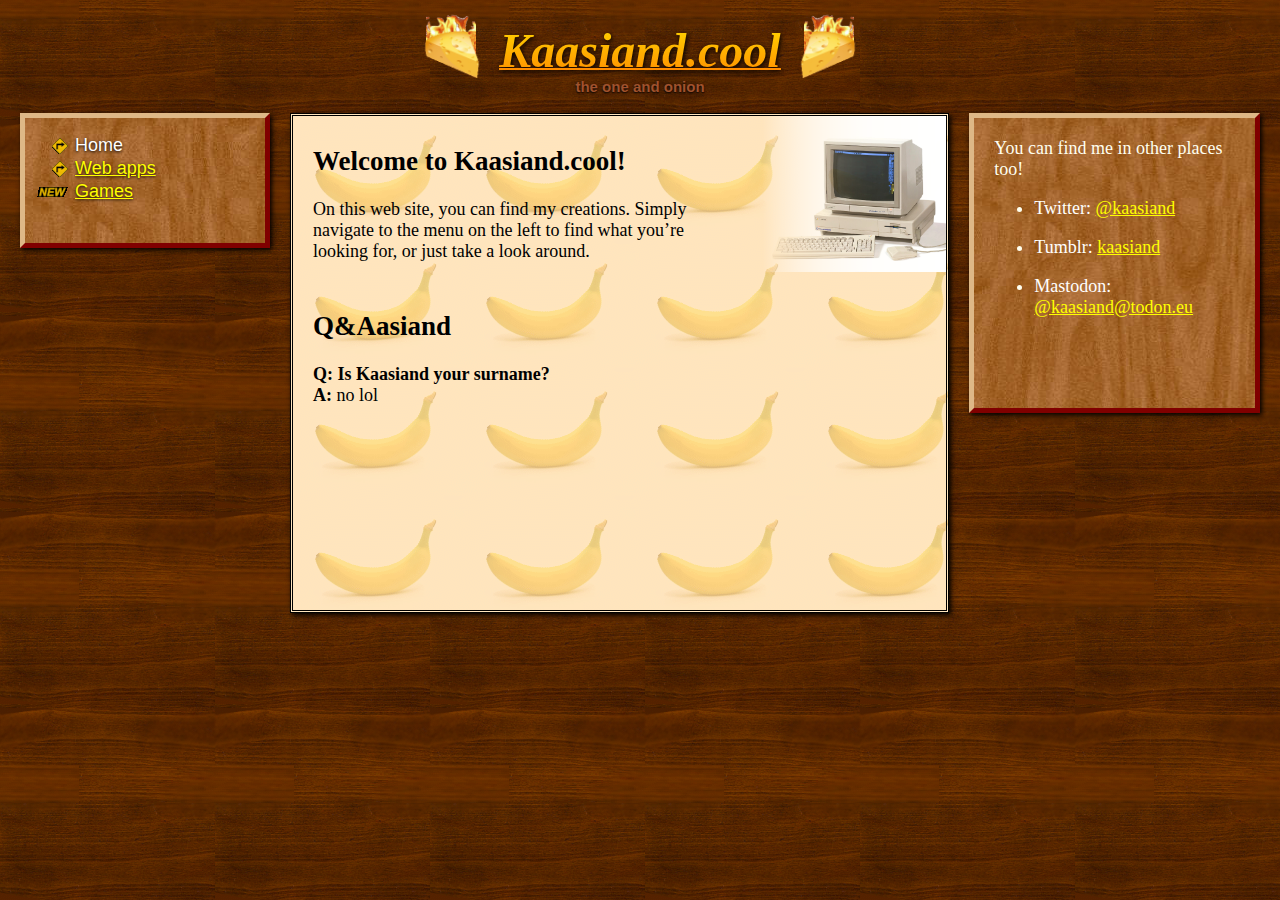
<file: index.html>
<!DOCTYPE html>
<html>
  <head>
    <meta charset="UTF-8">
    <title>Kaasiand.cool</title>
    <meta name="viewport" content="width=device-width, initial-scale=1">
    
    <meta property="og:title" content="Kaasiand.cool">
    <meta property="og:description" content="the one and onion">
    <meta property="og:url" content="https://kaasiand.cool/">
    <meta property="og:image" content="https://kaasiand.cool/assets/banner.jpg">
    <meta property="twitter:site" content="@kaasiand">
    <meta property="twitter:domain" content="kaasiand.cool">
    <meta property="twitter:creator" content="@kaasiand">

    <meta name="theme-color" content="#f9c418">
    <meta name="twitter:card" content="summary_large_image">

    <link rel="stylesheet" href="styles.css">
    <link rel="icon" href="assets/favicon.gif">
  </head>
  <body onload="init()">
    <div id="top" class="wrapper">
        <img src="assets/cheese.gif" alt="animated burning wedge of cheese" class="cheese flip">
        <h1 id="topshadow">&nbsp;<span style="text-decoration: underline solid darkorange 2px;">Kaasiand.cool</span>&nbsp;</h1><h1 id="topgradient">&nbsp;<span style="text-decoration: underline solid darkorange 2px;">Kaasiand.cool</span>&nbsp;</h1>
        <img src="assets/cheese.gif" alt="animated burning wedge of cheese" class="cheese">
        <br>
        <small>the one and onion</small>
    </div>
    <div id="main" class="wrapper">
        <div class="container leftbar" id="nav">
            <ul>
                <li><p>Home</p></li>
                <li><a href="webapps">Web apps</a></li>
                <li class="new"><a href="games">Games</a></li>
                <!-- <li><a href="#">Other things</a></li> -->
            </ul>

        </div>
        <div class="container" id="cont">
            <img src="assets/amiga.jpg" alt="" class="right fadeleft pconly" style="width: 30%; margin-top: -20px; margin-right: -20px; min-width: 150px;">
            <h2>Welcome to Kaasiand.cool!</h2>
            <p>On this web site, you can find my creations. Simply navigate to the menu <span class="pconly">on the left </span><span class="mobileonly">at the top </span>to find what you&rsquo;re looking for, or just take a look around.</p>
            <br>
            <h2>Q&Aasiand</h2>
            <p><b>Q: Is Kaasiand your surname?<br>A:</b> no lol</p>
        </div>
        <div class="container rightbar">
            You can find me in other places too!
            <ul>
              <li><p>Twitter: <a href="https://twitter.com/kaasiand" target="_blank">@kaasiand</a></p></li>
              <li><p>Tumblr: <a href="https://kaasiand.tumblr.com/" target="_blank">kaasiand</a></p></li>
              <li><p>Mastodon: <a rel="me" href="https://todon.eu/@kaasiand" target="_blank">@kaasiand@todon.eu</a></p></li>
            </ul>
        </div>
    </div>


    <script>
    </script>
  </body>
</html>
</file>
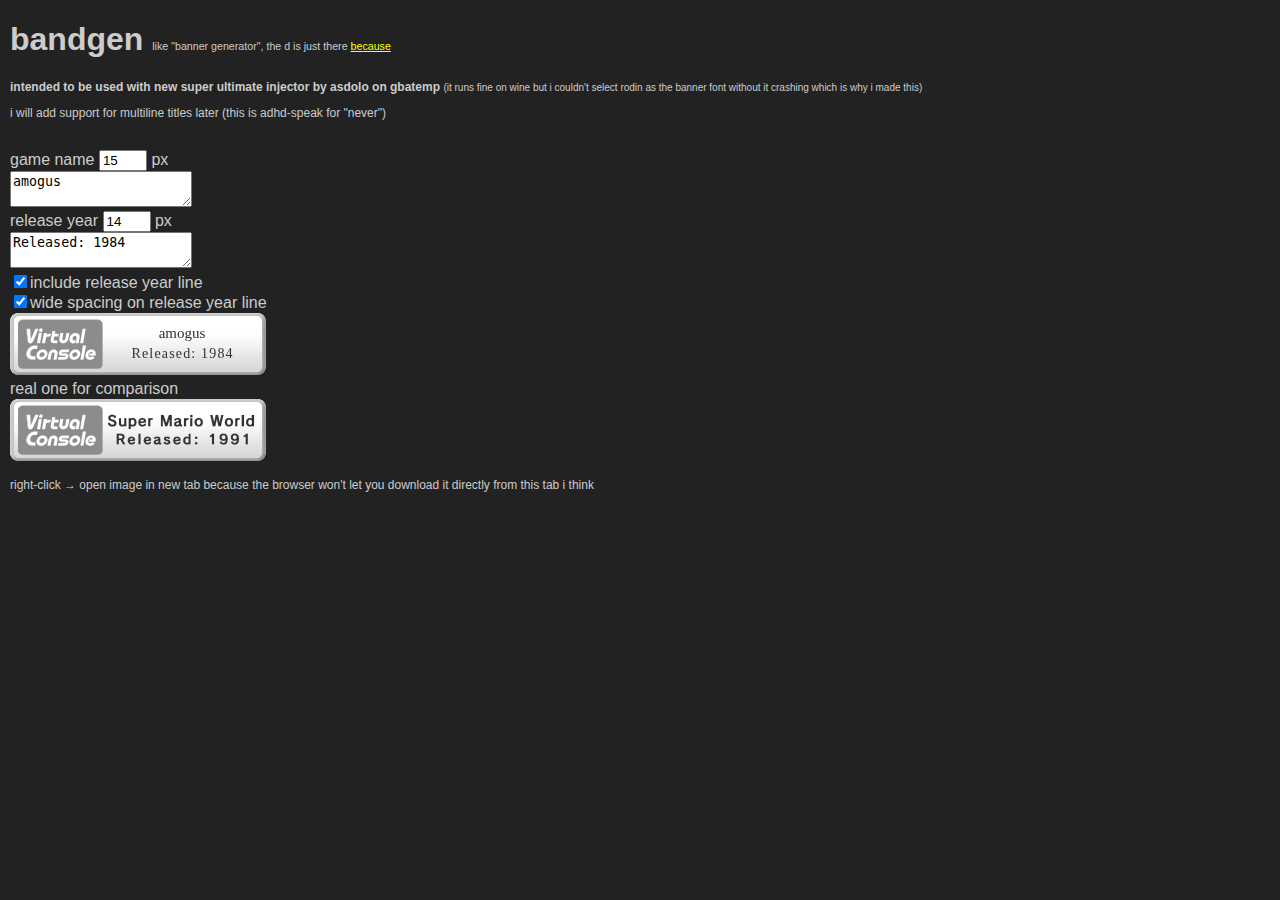
<file: bandgen/index.html>
<!DOCTYPE html>
<html>
<head>
	<meta charset="UTF-8">
	<title>bandgen</title>
    <link rel="icon" href="favicon.png">
	<style>
		body {
			background-color: #222;
			margin: 10px;
			font-family: sans-serif;
			color: #ccc;
		}
		/* @font-face {
			font-family: "rodin";
			src: url("Rodin Bold.ttf") format("ttf");
		} */
		a {
			color: yellow;
		}
		a:visited {
			color: orange;
		}
	</style>
	<script>
	let ctx, base;
	function init() {
		ctx = imgout.getContext("2d");
		imgout.width = 256; imgout.height = 64;
		base = new Image();
		base.onload = w;
		base.src = "blank.png";
		ctx.textAlign = "center";
		ctx.fillStyle = "#323232";
		ctx.textBaseline = "middle";

		let rd = new FontFace("rodin", "url('Rodin Bold.ttf')");
		rd.load().then(f => { document.fonts.add(f); });
	}
	function w() {
		ctx.drawImage(base,0,0);
		if (check.checked) {
			ctx.font = gnfs.value + "px rodin";
			ctx.fillText(topline.value, 172, 22);
			ctx.font = ryfs.value + "px rodin";
			ctx.fillText(check2.checked ? [...btmline.value].join(" ") : btmline.value, 172, 42.5); // fucking hair spaces why is this the only way
		}
		else {
			ctx.font = gnfs.value + "px rodin";
			ctx.fillText(topline.value, 172, 32);
		}
	}
	</script>
</head>
<body onload="init()">
		<h1>bandgen <span style="font-weight: normal;font-size: 8pt;">like "banner generator", the d is just there <a href="https://en.wikipedia.org/wiki/English_orthography">because</a></h1>
		<p style="font-size: 9pt;"><b>intended to be used with new super ultimate injector by asdolo on gbatemp</b> <small>(it runs fine on wine but i couldn't select rodin as the banner font without it crashing which is why i made this)</small></p>
		<p style="font-size: 9pt;">i will add support for multiline titles later (this is adhd-speak for "never")</p>
		<br>
		game name <input oninput="w()" onchange="w()" style="width:40px" type="number" min="8" max="32" value="15" id="gnfs"> px<br>
		<textarea oninput="w()" id="topline">amogus</textarea><br>
		release year <input oninput="w()" onchange="w()" style="width:40px" type="number" min="8" max="32" value="14" id="ryfs"> px<br>
		<textarea oninput="w()" id="btmline">Released: 1984</textarea><br>
		<input oninput="w()" onchange="w()" type="checkbox" id="check" name="check" checked><label for="check">include release year line</label><br>
		<input oninput="w()" onchange="w()" type="checkbox" id="check2" name="check2" checked><label for="check2">wide spacing on release year line</label><br>
		<canvas id="imgout">output canvas</canvas><br>
		real one for comparison<br>
		<img src="real.png" alt="3DS Virtual Console banner: 'Super Mario World - Released: 1991'"><br>
		<p style="font-size: 9pt;">right-click &rarr; open image in new tab because the browser won't let you download it directly from this tab i think</p>
	</body>
</html>
</file>
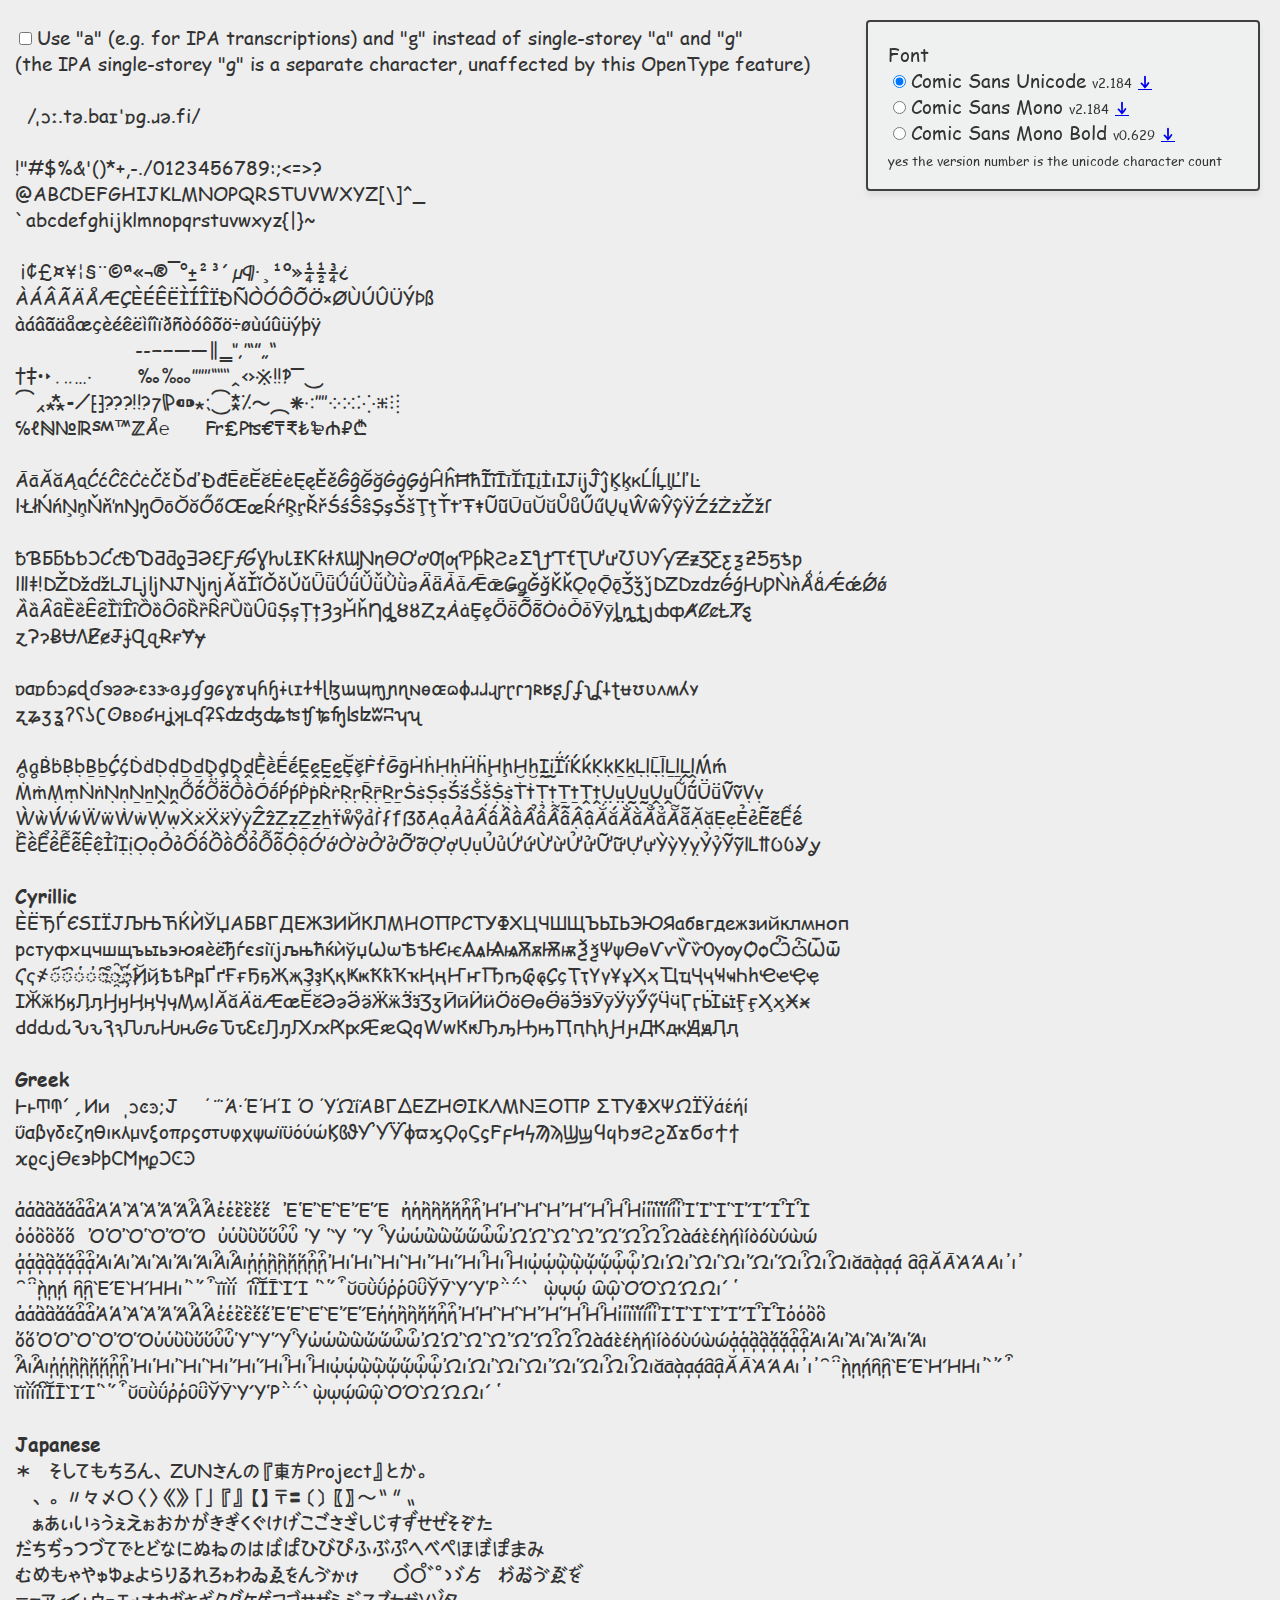
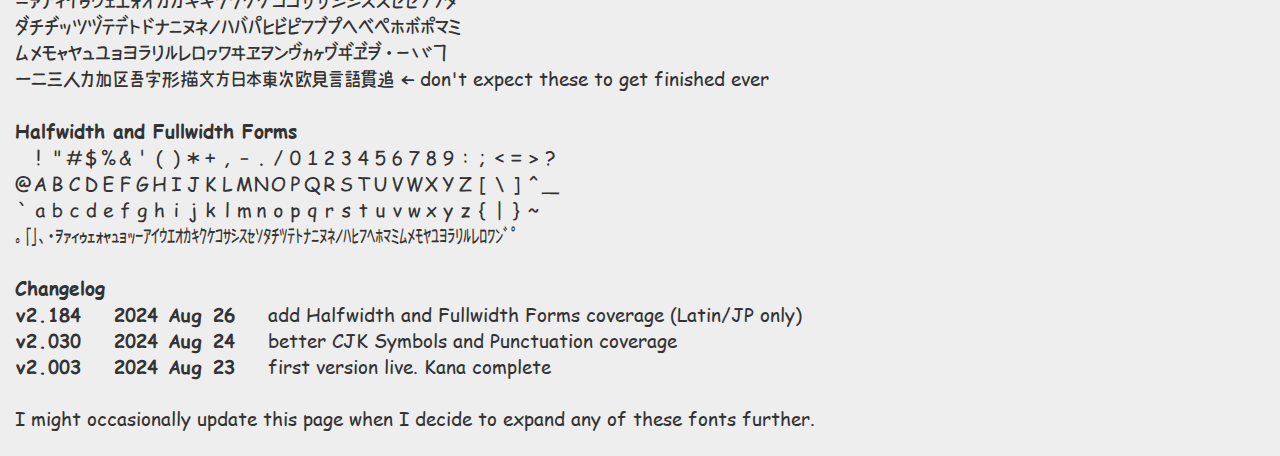
<file: comic/index.html>
<!DOCTYPE html>
<html>
<head>
  <meta charset="utf-8">
  <title>comic sans</title>
	<!-- <link rel="icon" type="image/icon" href="icon.ico"> -->
	<style>
		@font-face {
			font-family: comicuni;
			src: url("ComicSansUnicode.otf");
			font-style: normal;
		}
		@font-face {
			font-family: comicuni;
			src: url("bd.ttf");
			font-style: normal;
			font-weight: bold;
		}
		@font-face {
			font-family: comicmono;
			src: url("ComicSansMono.otf");
			font-style: normal;
		}
		@font-face {
			font-family: comicmono;
			src: url("ComicSansMonoBold.otf");
			font-style: normal;
			font-weight: bold;
		}

		body {
			background-color: #eee;
			margin: 0;
		}
		p {
			font: 14pt comicuni;
			white-space: pre;
			color: #333;
		}
		#fontwrap {
			z-index: 1;
		}
		#csunicode, #cmbold {
			position: absolute;
			top: 5px;
			left: 15px;
			padding-bottom: 25px;
		}

		.styleset1 {
			font-feature-settings: 'ss01' 1;
			font-variant: styleset(1);
		}
		
		.monoonly {
				display: none;
			}
		.mono {
			#csunicode {
				font: 14pt comicmono;
			}
			.monoonly {
				display: unset !important;
			}
			.excludefrommono {
				display: none;
			}
		}
		#cmbold, .mobileonly {
			display: none;
		}
		.monobold {
			font: bold 14pt comicmono;

			#csunicode {
				display: none;
			}
			#cmbold {
				display: unset;
				font: bold 14pt comicmono;
			}
		}
		.log {
			font: bold 14pt comicmono !important;
		}

		#settings {
			z-index: 2;
			width: 350px;
			position: fixed;
			top: 20px;
			right: 20px;
			background-color: #eff1f1;
			border: 2px solid #404040;
			border-radius: 4px;
			box-shadow: 0px 5px 6px #0001;
			padding: 0px 20px 0px;
		}

		u::before, u::after {
			content: " ";
		}

		input[type=radio],input[type=checkbox] {
			margin-right: 5px;
		}
		small {
			font-size: 10pt;
		}

		@media only screen and (max-width: 768px) {
			body {
				overflow-x: hidden;
			}

			#settings { 
				border-left:  none;
				border-right: none;
				border-top:   none;
				width: 100vw;
				top: 0;
				right: 0;
				padding-left: 30px;
				box-sizing: border-box;
				box-shadow: none;
			}

			.mobileonly {
				display: unset;
			}
			.nomobile {
				display: none;
			}
			
			#csunicode, #cmbold {
				white-space: pre-wrap;
				padding-right: 20px;
				padding-top: 170px;
			}
		}

	</style>
	<script>
		function setFont() {
			if (font1.checked) {
				fontwrap.classList.remove("mono");
				fontwrap.classList.remove("monobold");
				return;
			}
			if (font2.checked) {
				fontwrap.classList.add("mono");
				fontwrap.classList.remove("monobold");
				return;
			}
			if (font3.checked) {
				fontwrap.classList.remove("mono");
				fontwrap.classList.add("monobold");
				return;
			}
		}

		function setSS01() {
			csunicode.classList.toggle("styleset1", chk_ss01.checked);
			cmbold   .classList.toggle("styleset1", chk_ss01.checked);
		}

		function init() {
			chk_ss01.checked = false;
			font1.checked = true;
			setFont();
		}
	</script>
</head>
<body onload="init()">
<div id="settings">

<p>Font
<input type="radio" onchange="setFont()" name="font" id="font1" checked><label for="font1">Comic Sans Unicode</label> <small>v2.184</small> <a href="ComicSansUnicode.otf"><u>↓</u></a>
<input type="radio" onchange="setFont()" name="font" id="font2"><label for="font2">Comic Sans Mono</label> <small>v2.184</small> <a href="ComicSansMono.otf"><u>↓</u></a>
<input type="radio" onchange="setFont()" name="font" id="font3"><label for="font3">Comic Sans Mono Bold</label> <small>v0.629</small> <a href="ComicSansMonoBold.otf"><u>↓</u></a>
<small>yes the version number is the unicode character count</small></p>
</div>
<span id="fontwrap">
<p id="csunicode"><span class="excludefrommono"><input type="checkbox" onchange="setSS01()" id="chk_ss01"><label for="chk_ss01">Use "<span class="styleset1">a</span>" (e.g. for IPA transcriptions) and "<span class="styleset1">g</span>" instead of single-storey "а" and "ɡ"
(the IPA single-storey "ɡ" is a separate character, unaffected by this OpenType feature)</label>

</span><span class="monoonly">let foo = document.getElementsByClassName("wrap")[0];
console.log(2 + 5 * Math.floor(3.7 - 49));
	
</span>  /ˌɔː.tə.baɪˈɒɡ.ɹə.fi/

!"#$%&'()*+,-./0123456789:;&lt;=&gt;?
@ABCDEFGHIJKLMNOPQRSTUVWXYZ[\]^_
`abcdefghijklmnopqrstuvwxyz{|}~ 

 ¡¢£¤¥¦§¨©ª«¬­®¯°±²³´µ¶·¸¹º»¼½¾¿
ÀÁÂÃÄÅÆÇÈÉÊËÌÍÎÏÐÑÒÓÔÕÖ×ØÙÚÛÜÝÞß
àáâãäåæçèéêëìíîïðñòóôõö÷øùúûüýþÿ
                ‐‑‒–—―‖‗‘’‚‛“”„‟
†‡•‣․‥…‧        ‰‱′″‴‵‶‷‸‹›※‼‽‾‿
⁀⁁⁂⁃⁄⁅⁆⁇⁈⁉⁊⁋⁌⁍⁎⁏⁐⁑⁒⁓⁔⁕⁖⁗⁘⁙⁚⁛⁜⁝⁞ 
℅ℓℕ№ℝ℠™ℤÅ℮      ₣₤₧€₸₹₺₻₼₽₾

ĀāĂăĄąĆćĈĉĊċČčĎďĐđĒēĔĕĖėĘęĚěĜĝĞğ<span class="mobileonly">
</span>ĠġĢģĤĥĦħĨĩĪīĬĭĮįİıĲĳĴĵĶķĸĹĺĻļĽľĿ
ŀŁłŃńŅņŇňŉŊŋŌōŎŏŐőŒœŔŕŖŗŘřŚśŜŝŞş<span class="mobileonly">
</span>ŠšŢţŤťŦŧŨũŪūŬŭŮůŰűŲųŴŵŶŷŸŹźŻżŽžſ

ƀƁƂƃƄƅƆƇƈƉƊƋƌƍƎƏƐƑƒƓƔƕƖƗƘƙƚƛƜƝƞƟ<span class="mobileonly">
</span>ƠơƢƣƤƥƦƧƨƩƪƫƬƭƮƯưƱƲƳƴƵƶƷƸƹƺƻƼƽƾƿ
ǀǁǂǃǄǅǆǇǈǉǊǋǌǍǎǏǐǑǒǓǔǕǖǗǘǙǚǛǜǝǞǟ<span class="mobileonly">
</span>ǠǡǢǣǤǥǦǧǨǩǪǫǬǭǮǯǰǱǲǳǴǵǶǷǸǹǺǻǼǽǾǿ
ȀȁȂȃȄȅȆȇȈȉȊȋȌȍȎȏȐȑȒȓȔȕȖȗȘșȚțȜȝȞȟ<span class="mobileonly">
</span>ȠȡȢȣȤȥȦȧȨȩȪȫȬȭȮȯȰȱȲȳȴȵȶȷȸȹȺȻȼȽȾȿ
ɀɁɂɃɄɅɆɇɈɉɊɋɌɍɎɏ

ɐɑɒɓɔɕɖɗɘəɚɛɜɝɞɟɠɡɢɣɤɥɦɧɨɩɪɫɬɭɮɯ<span class="mobileonly">
</span>ɰɱɲɳɴɵɶɷɸɹɺɻɼɽɾɿʀʁʂʃʄʅʆʇʈʉʊʋʌʍʎʏ
ʐʑʒʓʔʕʖʗʘʙʚʛʜʝʞʟʠʡʢʣʤʥʦʧʨʩʪʫʬʭʮʯ

ḀḁḂḃḄḅḆḇḈḉḊḋḌḍḎḏḐḑḒḓḔḕḖḗḘḙḚḛḜḝḞḟ<span class="mobileonly">
</span>ḠḡḢḣḤḥḦḧḨḩḪḫḬḭḮḯḰḱḲḳḴḵḶḷḸḹḺḻḼḽḾḿ
ṀṁṂṃṄṅṆṇṈṉṊṋṌṍṎṏṐṑṒṓṔṕṖṗṘṙṚṛṜṝṞṟ<span class="mobileonly">
</span>ṠṡṢṣṤṥṦṧṨṩṪṫṬṭṮṯṰṱṲṳṴṵṶṷṸṹṺṻṼṽṾṿ
ẀẁẂẃẄẅẆẇẈẉẊẋẌẍẎẏẐẑẒẓẔẕẖẗẘẙẚẛẜẝẞẟ<span class="mobileonly">
</span>ẠạẢảẤấẦầẨẩẪẫẬậẮắẰằẲẳẴẵẶặẸẹẺẻẼẽẾế
ỀềỂểỄễỆệỈỉỊịỌọỎỏỐốỒồỔổỖỗỘộỚớỜờỞở<span class="mobileonly">
</span>ỠỡỢợỤụỦủỨứỪừỬửỮữỰựỲỳỴỵỶỷỸỹỺỻỼỽỾỿ

<b>Cyrillic</b>
ЀЁЂЃЄЅІЇЈЉЊЋЌЍЎЏАБВГДЕЖЗИЙКЛМНОП<span class="mobileonly">
</span>РСТУФХЦЧШЩЪЫЬЭЮЯабвгдежзийклмноп
рстуфхцчшщъыьэюяѐёђѓєѕіїјљњћќѝўџ<span class="mobileonly">
</span>ѠѡѢѣѤѥѦѧѨѩѪѫѬѭѮѯѰѱѲѳѴѵѶѷѸѹѺѻѼѽѾѿ
Ҁҁ҂◌҃◌҄◌҅◌҆◌҇◌҈◌҉ҊҋҌҍҎҏҐґҒғҔҕҖҗҘҙҚқҜҝҞҟ<span class="mobileonly">
</span>ҠҡҢңҤҥҦҧҨҩҪҫҬҭҮүҰұҲҳҴҵҶҷҸҹҺһҼҽҾҿ
ӀӁӂӃӄӅӆӇӈӉӊӋӌӍӎӏӐӑӒӓӔӕӖӗӘәӚӛӜӝӞӟ<span class="mobileonly">
</span>ӠӡӢӣӤӥӦӧӨөӪӫӬӭӮӯӰӱӲӳӴӵӶӷӸӹӺӻӼӽӾӿ
ԀԁԂԃԄԅԆԇԈԉԊԋԌԍԎԏԐԑԒԓԔԕԖԗԘԙԚԛԜԝԞԟ<span class="mobileonly">
</span>ԠԡԢԣԤԥԦԧԨԩԪԫԬԭԮԯ

<b>Greek</b>
ͰͱͲͳʹ͵Ͷͷ  ͺͻͼͽ;Ϳ    ΄΅Ά·ΈΉΊ Ό ΎΏ<span class="mobileonly">
</span>ΐΑΒΓΔΕΖΗΘΙΚΛΜΝΞΟΠΡ ΣΤΥΦΧΨΩΪΫάέήί
ΰαβγδεζηθικλμνξοπρςστυφχψωϊϋόύώϏ<span class="mobileonly">
</span>ϐϑϒϓϔϕϖϗϘϙϚϛϜϝϞϟϠϡϢϣϤϥϦϧϨϩϪϫϬϭϮϯ
ϰϱϲϳϴϵ϶ϷϸϹϺϻϼϽϾϿ

ἀἁἂἃἄἅἆἇἈἉἊἋἌἍἎἏἐἑἒἓἔἕ  ἘἙἚἛἜἝ  <span class="mobileonly">
</span>ἠἡἢἣἤἥἦἧἨἩἪἫἬἭἮἯἰἱἲἳἴἵἶἷἸἹἺἻἼἽἾἿ
ὀὁὂὃὄὅ  ὈὉὊὋὌὍ  ὐὑὒὓὔὕὖὗ Ὑ Ὓ Ὕ Ὗ<span class="mobileonly">
</span>ὠὡὢὣὤὥὦὧὨὩὪὫὬὭὮὯὰάὲέὴήὶίὸόὺύὼώ  
ᾀᾁᾂᾃᾄᾅᾆᾇᾈᾉᾊᾋᾌᾍᾎᾏᾐᾑᾒᾓᾔᾕᾖᾗᾘᾙᾚᾛᾜᾝᾞᾟ<span class="mobileonly">
</span>ᾠᾡᾢᾣᾤᾥᾦᾧᾨᾩᾪᾫᾬᾭᾮᾯᾰᾱᾲᾳᾴ ᾶᾷᾸᾹᾺΆᾼ᾽ι᾿
῀῁ῂῃῄ ῆῇῈΈῊΉῌ῍῎῏ῐῑῒΐ  ῖῗῘῙῚΊ ῝῞῟<span class="mobileonly">
</span>ῠῡῢΰῤῥῦῧῨῩῪΎῬ῭΅`  ῲῳῴ ῶῷῸΌῺΏῼ´῾ 
ἀἁἂἃἄἅἆἇἈἉἊἋἌἍἎἏἐἑἒἓἔἕἘἙἚἛἜἝἠἡἢἣ<span class="mobileonly">
</span>ἤἥἦἧἨἩἪἫἬἭἮἯἰἱἲἳἴἵἶἷἸἹἺἻἼἽἾἿὀὁὂὃ
ὄὅὈὉὊὋὌὍὐὑὒὓὔὕὖὗὙὛὝὟὠὡὢὣὤὥὦὧὨὩὪὫ<span class="mobileonly">
</span>ὬὭὮὯὰάὲέὴήὶίὸόὺύὼώᾀᾁᾂᾃᾄᾅᾆᾇᾈᾉᾊᾋᾌᾍ
ᾎᾏᾐᾑᾒᾓᾔᾕᾖᾗᾘᾙᾚᾛᾜᾝᾞᾟᾠᾡᾢᾣᾤᾥᾦᾧᾨᾩᾪᾫᾬᾭ<span class="mobileonly">
</span>ᾮᾯᾰᾱᾲᾳᾴᾶᾷᾸᾹᾺΆᾼ᾽ι᾿῀῁ῂῃῄῆῇῈΈῊΉῌ῍῎῏
ῐῑῒΐῖῗῘῙῚΊ῝῞῟ῠῡῢΰῤῥῦῧῨῩῪΎῬ῭΅`ῲῳῴ<span class="mobileonly">
</span>ῶῷῸΌῺΏῼ´῾

<b>Japanese</b>
＊　そしてもちろん、ZUNさんの『東方Project』とか。
　、。〃々〆〇〈〉《》「」『』【】〒〓〔〕〖〗〜〝〞〟
　ぁあぃいぅうぇえぉおかがきぎくぐけげこごさざしじすずせぜそぞた
だちぢっつづてでとどなにぬねのはばぱひびぴふぶぷへべぺほぼぽまみ
むめもゃやゅゆょよらりるれろゎわゐゑをんゔゕゖ　　〇゙〇゚゛゜ゝゞゟ　わ゙ゐ゙ゔゑ゙を゙
゠ァアィイゥウェエォオカガキギクグケゲコゴサザシジスズセゼソゾタ
ダチヂッツヅテデトドナニヌネノハバパヒビピフブプヘベペホボポマミ
ムメモャヤュユョヨラリルレロヮワヰヱヲンヴヵヶヷヸヹヺ・ーヽヾヿ
一二三人力加区吾字形描文方日本東次欧見言語貫追 <span class="nomobile">←</span><span class="mobileonly">
↑</span> don't expect these to get finished ever

<b>Halfwidth and Fullwidth Forms</b><span class="monoonly"> (fullwidth is 1.5x as wide as halfwidth)</span>
　！＂＃＄％＆＇（）＊＋，－．／０１２３４５６７８９：；＜＝＞？
＠ＡＢＣＤＥＦＧＨＩＪＫＬＭＮＯＰＱＲＳＴＵＶＷＸＹＺ［＼］＾＿
｀ａｂｃｄｅｆｇｈｉｊｋｌｍｎｏｐｑｒｓｔｕｖｗｘｙｚ｛｜｝～
｡｢｣､･ｦｧｨｩｪｫｬｭｮｯｰｱｲｳｴｵｶｷｸｹｺｻｼｽｾｿﾀﾁﾂﾃﾄﾅﾆﾇﾈﾉﾊﾋﾌﾍﾎﾏﾐﾑﾒﾓﾔﾕﾖﾗﾘﾙﾚﾛﾜﾝﾞﾟ
<!-- 𝐀𝐁𝐂𝐃𝐄𝐅𝐆𝐇𝐈𝐉𝐊𝐋𝐌𝐍𝐎𝐏𝐐𝐑𝐒𝐓𝐔𝐕𝐖𝐗𝐘𝐙𝐚𝐛𝐜𝐝𝐞𝐟𝐠𝐡𝐢𝐣𝐤𝐥𝐦𝐧𝐨𝐩𝐪𝐫𝐬𝐭𝐮𝐯𝐰𝐱𝐲𝐳𝐴𝐵𝐶𝐷𝐸𝐹𝐺𝐻𝐼𝐽𝐾𝐿
𝑀𝑁𝑂𝑃𝑄𝑅𝑆𝑇𝑈𝑉𝑊𝑋𝑌𝑍𝑎𝑏𝑐𝑑𝑒𝑓𝑔ℎ𝑖𝑗𝑘𝑙𝑚𝑛𝑜𝑝𝑞𝑟𝑠𝑡𝑢𝑣𝑤𝑥𝑦𝑧𝑨𝑩𝑪𝑫𝑬𝑭𝑮𝑯𝑰𝑱𝑲𝑳𝑴𝑵𝑶𝑷𝑸𝑹𝑺𝑻𝑼𝑽𝑾𝑿
𝒀𝒁𝒂𝒃𝒄𝒅𝒆𝒇𝒈𝒉𝒊𝒋𝒌𝒍𝒎𝒏𝒐𝒑𝒒𝒓𝒔𝒕𝒖𝒗𝒘𝒙𝒚𝒛𝒜 𝒞𝒟  𝒢  𝒥𝒦  𝒩𝒪𝒫𝒬 𝒮𝒯𝒰𝒱𝒲𝒳𝒴𝒵𝒶𝒷𝒸𝒹 𝒻 𝒽𝒾𝒿
𝓀𝓁𝓂𝓃 𝓅𝓆𝓇𝓈𝓉𝓊𝓋𝓌𝓍𝓎𝓏𝓐𝓑𝓒𝓓𝓔𝓕𝓖𝓗𝓘𝓙𝓚𝓛𝓜𝓝𝓞𝓟𝓠𝓡𝓢𝓣𝓤𝓥𝓦𝓧𝓨𝓩𝓪𝓫𝓬𝓭𝓮𝓯𝓰𝓱𝓲𝓳𝓴𝓵𝓶𝓷𝓸𝓹𝓺𝓻𝓼𝓽𝓾𝓿
𝔀𝔁𝔂𝔃𝔄𝔅ℭ𝔇𝔈𝔉𝔊  𝔍𝔎𝔏𝔐𝔑𝔒𝔓𝔔 𝔖𝔗𝔘𝔙𝔚𝔛𝔜ℨ𝔞𝔟𝔠𝔡𝔢𝔣𝔤𝔥𝔦𝔧𝔨𝔩𝔪𝔫𝔬𝔭𝔮𝔯𝔰𝔱𝔲𝔳𝔴𝔵𝔶𝔷𝔸𝔹ℂ𝔻𝔼𝔽𝔾ℍ
𝕀𝕁𝕂𝕃𝕄ℕ𝕆ℙℚℝ𝕊𝕋𝕌𝕍𝕎𝕏𝕐ℤ𝕒𝕓𝕔𝕕𝕖𝕗𝕘𝕙𝕚𝕛𝕜𝕝𝕞𝕟𝕠𝕡𝕢𝕣𝕤𝕥𝕦𝕧𝕨𝕩𝕪𝕫𝕬𝕭𝕮𝕯𝕰𝕱𝕲𝕳𝕴𝕵𝕶𝕷𝕸𝕹𝕺𝕻𝕼𝕽𝕾𝕿
𝖀𝖁𝖂𝖃𝖄𝖅𝖆𝖇𝖈𝖉𝖊𝖋𝖌𝖍𝖎𝖏𝖐𝖑𝖒𝖓𝖔𝖕𝖖𝖗𝖘𝖙𝖚𝖛𝖜𝖝𝖞𝖟𝖠𝖡𝖢𝖣𝖤𝖥𝖦𝖧𝖨𝖩𝖪𝖫𝖬𝖭𝖮𝖯𝖰𝖱𝖲𝖳𝖴𝖵𝖶𝖷𝖸𝖹𝖺𝖻𝖼𝖽𝖾𝖿
𝗀𝗁𝗂𝗃𝗄𝗅𝗆𝗇𝗈𝗉𝗊𝗋𝗌𝗍𝗎𝗏𝗐𝗑𝗒𝗓𝗔𝗕𝗖𝗗𝗘𝗙𝗚𝗛𝗜𝗝𝗞𝗟𝗠𝗡𝗢𝗣𝗤𝗥𝗦𝗧𝗨𝗩𝗪𝗫𝗬𝗭𝗮𝗯𝗰𝗱𝗲𝗳𝗴𝗵𝗶𝗷𝗸𝗹𝗺𝗻𝗼𝗽𝗾𝗿
𝘀𝘁𝘂𝘃𝘄𝘅𝘆𝘇𝘈𝘉𝘊𝘋𝘌𝘍𝘎𝘏𝘐𝘑𝘒𝘓𝘔𝘕𝘖𝘗𝘘𝘙𝘚𝘛𝘜𝘝𝘞𝘟𝘠𝘡𝘢𝘣𝘤𝘥𝘦𝘧𝘨𝘩𝘪𝘫𝘬𝘭𝘮𝘯𝘰𝘱𝘲𝘳𝘴𝘵𝘶𝘷𝘸𝘹𝘺𝘻𝘼𝘽𝘾𝘿
𝙀𝙁𝙂𝙃𝙄𝙅𝙆𝙇𝙈𝙉𝙊𝙋𝙌𝙍𝙎𝙏𝙐𝙑𝙒𝙓𝙔𝙕𝙖𝙗𝙘𝙙𝙚𝙛𝙜𝙝𝙞𝙟𝙠𝙡𝙢𝙣𝙤𝙥𝙦𝙧𝙨𝙩𝙪𝙫𝙬𝙭𝙮𝙯𝙰𝙱𝙲𝙳𝙴𝙵𝙶𝙷𝙸𝙹𝙺𝙻𝙼𝙽𝙾𝙿
𝚀𝚁𝚂𝚃𝚄𝚅𝚆𝚇𝚈𝚉𝚊𝚋𝚌𝚍𝚎𝚏𝚐𝚑𝚒𝚓𝚔𝚕𝚖𝚗𝚘𝚙𝚚𝚛𝚜𝚝𝚞𝚟𝚠𝚡𝚢𝚣𝚤𝚥  𝚨𝚩𝚪𝚫𝚬𝚭𝚮𝚯𝚰𝚱𝚲𝚳𝚴𝚵𝚶𝚷𝚸𝚹𝚺𝚻𝚼𝚽𝚾𝚿
𝛀𝛁𝛂𝛃𝛄𝛅𝛆𝛇𝛈𝛉𝛊𝛋𝛌𝛍𝛎𝛏𝛐𝛑𝛒𝛓𝛔𝛕𝛖𝛗𝛘𝛙𝛚𝛛𝛜𝛝𝛞𝛟𝛠𝛡𝛢𝛣𝛤𝛥𝛦𝛧𝛨𝛩𝛪𝛫𝛬𝛭𝛮𝛯𝛰𝛱𝛲𝛳𝛴𝛵𝛶𝛷𝛸𝛹𝛺𝛻𝛼𝛽𝛾𝛿
𝜀𝜁𝜂𝜃𝜄𝜅𝜆𝜇𝜈𝜉𝜊𝜋𝜌𝜍𝜎𝜏𝜐𝜑𝜒𝜓𝜔𝜕𝜖𝜗𝜘𝜙𝜚𝜛𝜜𝜝𝜞𝜟𝜠𝜡𝜢𝜣𝜤𝜥𝜦𝜧𝜨𝜩𝜪𝜫𝜬𝜭𝜮𝜯𝜰𝜱𝜲𝜳𝜴𝜵𝜶𝜷𝜸𝜹𝜺𝜻𝜼𝜽𝜾𝜿
𝝀𝝁𝝂𝝃𝝄𝝅𝝆𝝇𝝈𝝉𝝊𝝋𝝌𝝍𝝎𝝏𝝐𝝑𝝒𝝓𝝔𝝕𝝖𝝗𝝘𝝙𝝚𝝛𝝜𝝝𝝞𝝟𝝠𝝡𝝢𝝣𝝤𝝥𝝦𝝧𝝨𝝩𝝪𝝫𝝬𝝭𝝮𝝯𝝰𝝱𝝲𝝳𝝴𝝵𝝶𝝷𝝸𝝹𝝺𝝻𝝼𝝽𝝾𝝿
𝞀𝞁𝞂𝞃𝞄𝞅𝞆𝞇𝞈𝞉𝞊𝞋𝞌𝞍𝞎𝞏𝞐𝞑𝞒𝞓𝞔𝞕𝞖𝞗𝞘𝞙𝞚𝞛𝞜𝞝𝞞𝞟𝞠𝞡𝞢𝞣𝞤𝞥𝞦𝞧𝞨𝞩𝞪𝞫𝞬𝞭𝞮𝞯𝞰𝞱𝞲𝞳𝞴𝞵𝞶𝞷𝞸𝞹𝞺𝞻𝞼𝞽𝞾𝞿
𝟀𝟁𝟂𝟃𝟄𝟅𝟆𝟇𝟈𝟉𝟊𝟋  𝟎𝟏𝟐𝟑𝟒𝟓𝟔𝟕𝟖𝟗𝟘𝟙𝟚𝟛𝟜𝟝𝟞𝟟𝟠𝟡𝟢𝟣𝟤𝟥𝟦𝟧𝟨𝟩𝟪𝟫𝟬𝟭𝟮𝟯𝟰𝟱𝟲𝟳𝟴𝟵𝟶𝟷𝟸𝟹𝟺𝟻𝟼𝟽𝟾𝟿-->
<b>Changelog</b><span class="excludefrommono">
<span class="log">v2.184   2024 Aug 26   </span>add Halfwidth and Fullwidth Forms coverage (Latin/JP only)
<span class="log">v2.030   2024 Aug 24   </span>better CJK Symbols and Punctuation coverage
<span class="log">v2.003   2024 Aug 23   </span>first version live. Kana complete
</span><span class="monoonly">
<span class="log">v2.184   2024 Aug 26   </span>Parity. Redid fullwidth character widths (now 1.5x as wide as halfwidth)
<span class="log">v2.030   2024 Aug 24   </span>Parity with Comic Sans Unicode (adds Japanese. Squashed)
<span class="log">v1.779   2024 Aug 23   </span>first version live
</span>
I might occasionally update this page when I decide to expand any of these fonts further.</p
><p id="cmbold">let foo = document.getElementsByClassName("wrap")[0];
console.log(2 + 5 * Math.floor(3.7 - 49));

  no ipa support sorry

!"#$%&'()*+,-./0123456789:;&lt;=&gt;?
@ABCDEFGHIJKLMNOPQRSTUVWXYZ[\]^_
`abcdefghijklmnopqrstuvwxyz{|}~ 

 ¡¢£¤¥¦§¨©ª«¬­®¯°±²³´µ¶·¸¹º»¼½¾¿
ÀÁÂÃÄÅÆÇÈÉÊËÌÍÎÏÐÑÒÓÔÕÖ×ØÙÚÛÜÝÞß
àáâãäåæçèéêëìíîïðñòóôõö÷øùúûüýþÿ
–—―‗‘’‚‛“”„‟†‡•…‰′″‹›‼‾⁄
℅ℓ№ℝ℠™℮         ₣₤₧€₸₹₺₻₼₽₾

This font variation mainly exists because automatic boldface<span class="nomobile">
</span><span class="mobileonly"> </span>tends to mess up character widths, which you don't want in a<span class="nomobile">
</span><span class="mobileonly"> </span>monospaced font.

Some code editor themes use bold styling for things like<span class="nomobile">
</span><span class="mobileonly"> </span>keywords and operators and not much else, so I don't think<span class="nomobile">
</span><span class="mobileonly"> </span>it's particularly necessary to make this font's Unicode<span class="nomobile">
</span><span class="mobileonly"> </span>coverage match the regular weight (too much work otherwise).

ĀāĂăĄąĆćĈĉĊċČčĎďĐđĒēĔĕĖėĘęĚěĜĝĞğ<span class="mobileonly">
</span>ĠġĢģĤĥĦħĨĩĪīĬĭĮįİıĲĳĴĵĶķĸĹĺĻļĽľĿ
ŀŁłŃńŅņŇňŉŊŋŌōŎŏŐőŒœŔŕŖŗŘřŚśŜŝŞş<span class="mobileonly">
</span>ŠšŢţŤťŦŧŨũŪūŬŭŮůŰűŲųŴŵŶŷŸŹźŻżŽžſ
ƒǺǻǼǽǾǿȘșȚțȷẀẁẂẃẄẅỲỳ

Cyrillic
 ЁЂЃЄЅІЇЈЉЊЋЌ ЎЏАБВГДЕЖЗИЙКЛМНОП<span class="mobileonly">
</span>РСТУФХЦЧШЩЪЫЬЭЮЯабвгдежзийклмноп
рстуфхцчшщъыьэюя ёђѓєѕіїјљњћќ ўџ<span class="mobileonly">
</span>Ґґ

Greek
              ;     ΄΅Ά·ΈΉΊ Ό ΎΏ<span class="mobileonly">
</span>ΐΑΒΓΔΕΖΗΘΙΚΛΜΝΞΟΠΡ ΣΤΥΦΧΨΩΪΫάέήί
ΰαβγδεζηθικλμνξοπρςστυφχψωϊϋόύώ

<b>Changelog</b>
v0.629   2024 Aug 23   first version live

I might occasionally update this page when I decide to expand any of these fonts further.</p></span>
</body>
</html>
</file>
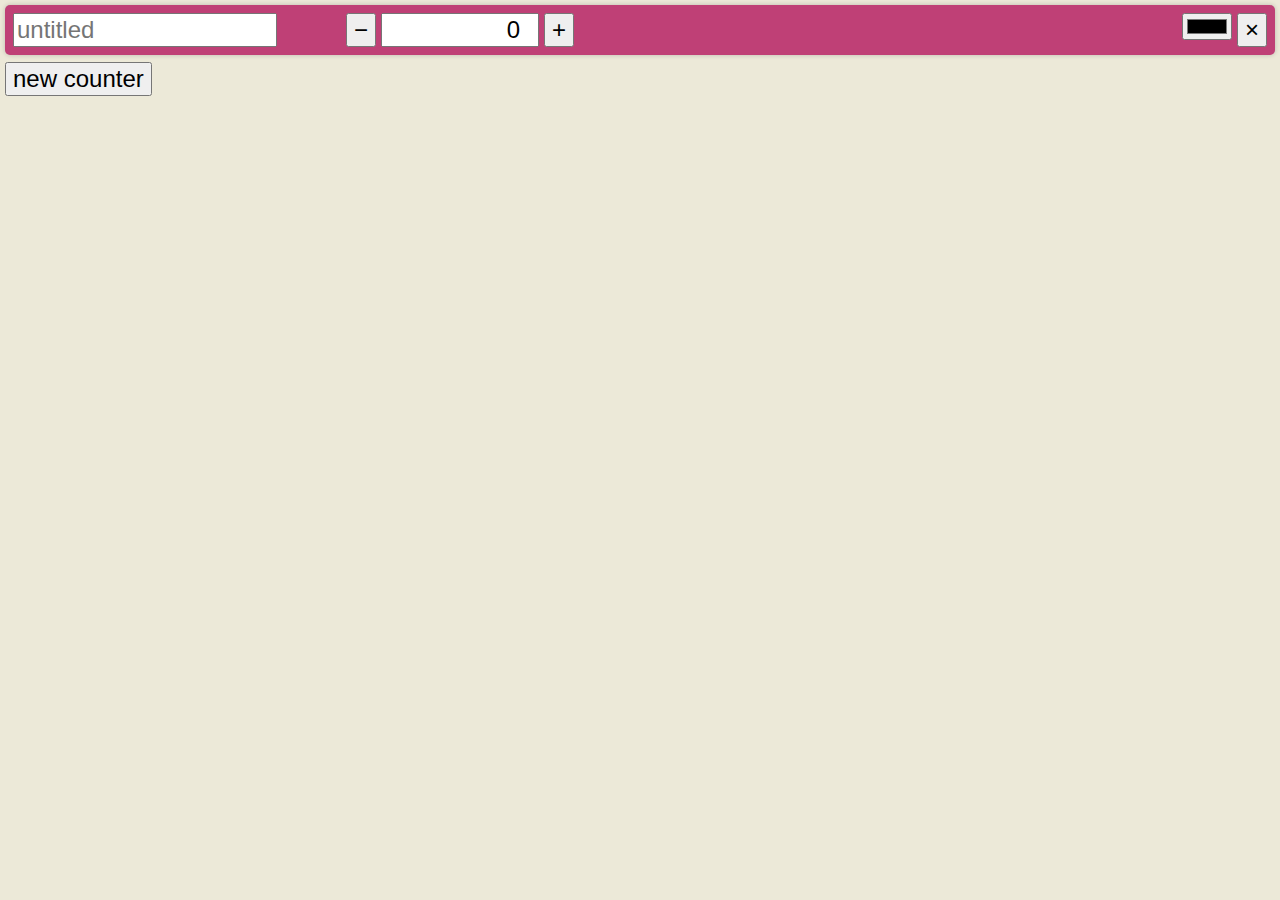
<file: counter/index.html>
<!DOCTYPE html>
<html>
  <head>
    <meta charset="UTF-8">
    <title>counter</title>
    <link id="favi" rel="icon">
    <style>
        body {
            margin: 5px;
            font-family: sans-serif;
/*            background-color: #2155DA;*/
            background-color: #ECE9D8;
        }
        button, input {
            font-size: x-large;
        }
        .item {
            display: block;
            width: auto;
            background-color: #c7675f;
            border-radius: 5px;
            padding: 8px;
            margin-bottom: 7px;
            box-shadow: 0 0 5px #0003;
        }
        .name {
            width: 20vw;
            margin-right: 5vw;
        }
        .inp {
            width: 150px;
            text-align: right;
        }
        .close, .clr {
            float: right;
        }
        .item *:not(:first-child) {
            margin-left: 5px;
        }
    </style>
  </head>
  <body onload="init()">
    <div id="list"></div>
    <button id="plus" onclick="addNew();">new counter</button>
    <script>
        let digits = new Image();
        let ico = document.createElement('canvas');
        let ctx = ico.getContext('2d');

        function init() {
            ico.width = 32;
            ico.height = 32;
            digits.src = "[data-uri]";

            if (!localStorage || localStorage.length == 0 || !localStorage.getItem("counterdata")) {
                addNew();
            }
            else {
                let data = JSON.parse(localStorage.getItem("counterdata"));

                for (let i = 0; i < data.length; i++) {
                    add(data[i].name, data[i].number, data[i].color)
                }
            }
            
            digits.onload = function() {
                updateFavicon(list.children[0]);
            }
        }

        function updateFavicon(el) {
            let number = el.children[2].value.substr(-4);

            ctx.clearRect(0, 0, 32, 32);
            ctx.fillStyle = el.style.backgroundColor;
            ctx.beginPath(); ctx.arc( 2,  4, 2, 0, 7); ctx.fill();
            ctx.beginPath(); ctx.arc( 2, 28, 2, 0, 7); ctx.fill();
            ctx.beginPath(); ctx.arc(30,  4, 2, 0, 7); ctx.fill();
            ctx.beginPath(); ctx.arc(30, 28, 2, 0, 7); ctx.fill();
            ctx.fillRect(0, 4, 32, 24);
            ctx.fillRect(2, 2, 28, 28);
            ctx.fillStyle = "white";
            ctx.fillRect(0, 8, 32, 16);
            for (let i = 0; i < 4; i++) {
                ctx.drawImage(digits, number[i] * 8, 0, 8, 16, (i + 4 - (number.length)) * 8, 8, 8, 16);
            }
            favi.href = ico.toDataURL();
        }
        
        function save() {
            let data = [];
            for (let i = 0; i < list.children.length; i++) {
                let item = list.children[i];
                data.push({name:   item.children[0].value,
                           number: item.children[2].value,
                           color:  item.style.backgroundColor});
            }
            localStorage.setItem("counterdata", JSON.stringify(data));
        }

        function addNew() {
            add("", 0, `hsl(${Math.random() * 360}deg, 50%, 50%)`);
            save();
        }

        function add(name, number, color) {
            let d = document.createElement("div");
            let i1 = document.createElement("input"),
                b1 = document.createElement("button"),
                i2 = document.createElement("input"),
                b2 = document.createElement("button"),
                b3 = document.createElement("button"),
                i3 = document.createElement("input");

            i1.type = "text";
            i2.type = "number";
            i3.type = "color";

            d.classList.add("item");
            i1.classList.add("name");
            i2.classList.add("inp");
            i3.classList.add("clr");
            b1.classList.add("minus");
            b2.classList.add("plus");
            b3.classList.add("close");

            i1.value = name;
            i1.placeholder = "untitled";
            i2.value = number;
            d.style.backgroundColor = color;

            b1.innerHTML = "&minus;";
            b2.innerHTML = "+";
            b3.innerHTML = "&times;";

            i1.onchange = save;
            i2.onchange = save;
            i3.onchange = () => { i3.parentElement.style.backgroundColor = i3.value; save(); updateFavicon(i3.parentElement); };
            b1.onclick = () => { b1.nextElementSibling.value--; save(); updateFavicon(b1.parentElement); };
            b2.onclick = () => { b2.previousElementSibling.value++; save(); updateFavicon(b2.parentElement); };
            b3.onclick = () => { b3.parentElement.remove(); save(); };

            d.appendChild(i1);
            d.appendChild(b1);
            d.appendChild(i2);
            d.appendChild(b2);
            d.appendChild(b3);
            d.appendChild(i3);

            list.appendChild(d);
        }
    </script>
  </body>
</html>
</file>
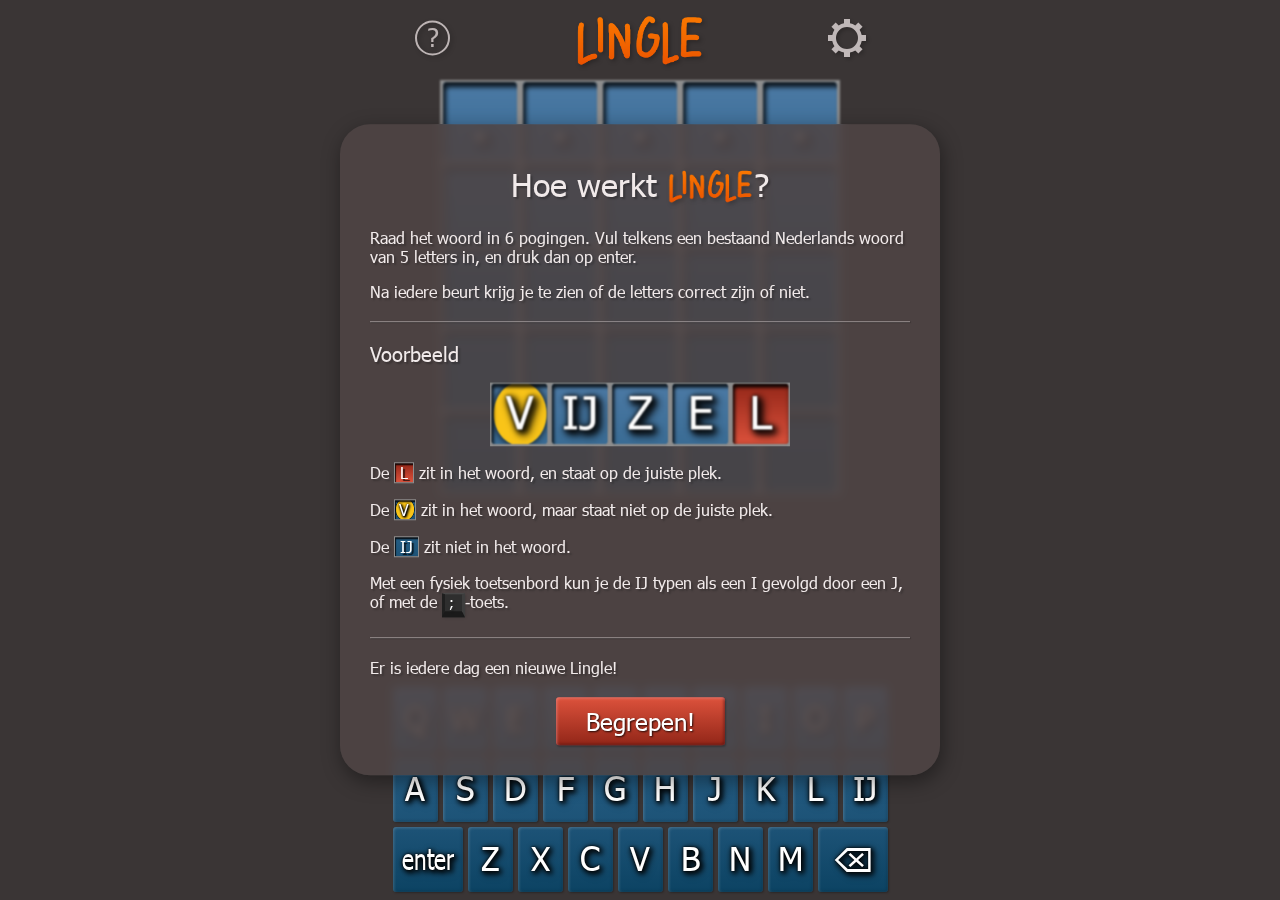
<file: lingle/index.html>
<!DOCTYPE html>
<html data-theme="dark" data-style="00s">
<head>
    <meta charset="UTF-8">
    <title>Lingle</title>
    <meta name="viewport" content="width=device-width, initial-scale=1">

    <meta property="og:title" content="Lingle – Iedere dag een nieuw woord">
    <meta property="og:description" content="Raad het woord in 6 pogingen, nu met de nostalgische look die je gewend bent.">
    <meta property="og:url" content="https://kaasiand.cool/">
    <meta property="og:image" content="https://kaasiand.cool/lingle/banner.png">
    <meta property="twitter:domain" content="kaasiand.cool">
    <meta property="twitter:site" content="@kaasIand">
    <meta property="twitter:creator" content="@kaasIand">

    <meta name="theme-color" content="#f9c418">
    <meta name="twitter:card" content="summary_large_image">

    <link rel="icon" href="favicon.png" sizes="16x16">
    <link rel="stylesheet" href="lingle.css">
</head>

<body onload="init()">
<div class="top">
    <div id="helpscreen" class="overlayscreen hidden">
        <h1>Hoe werkt <img src="lingle.png" alt="Lingle" class="logo">?</h1>

        <p>Raad het woord in 6 pogingen.
        Vul telkens een bestaand Nederlands woord van 5 letters in, en druk dan op enter.</p>
        <p>Na iedere beurt krĳg je te zien of de letters correct zĳn of niet.</p>

        <hr>

        <h2>Voorbeeld</h2>

        <img id="examplepic" src="example.png" alt='Voorbeeld van een beurt met het woord "vijzel". De V is geel omcirkeld, de L heeft een rode achtergrond, en de andere letters hebben een blauwe achtergrond.' class="example">

        <p>De <span class="boxred">L</span> zit in het woord, en staat op de juiste plek.</p>
        <p>De <span class="boxyellow">V</span> zit in het woord, maar staat niet op de juiste plek.</p>
        <p>De <span class="boxblue">IJ</span> zit niet in het woord.</p>

        <p>Met een fysiek toetsenbord kun je de IJ typen als een I gevolgd door een J, of met <span style="white-space: nowrap;">de <span class="keycap">;</span>&#x2011;toets.</span></p>
        
        <hr>

        Er is iedere dag een nieuwe Lingle!
        <button class="redbtn" onclick="hideHelp()">Begrepen!</button>
    </div>

    <div id="settscreen" class="overlayscreen hidden">
        <h1>Instellingen</h1>

        <div class="settitem">
            <div class="settitemdesc">Verminderde beweging</div>
            <div class="settitemright" role="radiogroup" style="min-width:70px">
                 <button   id="reduceanimbtn" role="radio" onclick="uncheckAll(this.parentElement); this.setAttribute('aria-checked', 'true'); gamedata.reduceanim = true;  setReducedAnimation(); save();" class="linglebal" style="--squish: 0.9"  data-lbl="Ja" aria-checked="false"></button
                ><button id="noreduceanimbtn" role="radio" onclick="uncheckAll(this.parentElement); this.setAttribute('aria-checked', 'true'); gamedata.reduceanim = false; setReducedAnimation(); save();" class="linglebal" style="--squish: 0.66" data-lbl="Nee" aria-checked="false"></button>
            </div>
        </div>
        <div class="settitem">
            <div class="settitemdesc">Donkerdere blauwe vakjes (hoger contrast)</div>
            <div class="settitemright" role="radiogroup" style="min-width:70px">
                 <button id="donkerblauwbtn" role="radio" onclick="uncheckAll(this.parentElement); this.setAttribute('aria-checked', 'true'); gamedata.donkerblauw = true;  setDonkerblauw(); save();" class="linglebal" style="--squish: 0.9"  data-lbl="Ja" aria-checked="false"></button
                ><button id="gewoonblauwbtn" role="radio" onclick="uncheckAll(this.parentElement); this.setAttribute('aria-checked', 'true'); gamedata.donkerblauw = false; setDonkerblauw(); save();" class="linglebal" style="--squish: 0.66" data-lbl="Nee" aria-checked="false"></button>
            </div>
        </div>
        <div class="settitem">
            <div class="settitemdesc">
                Vervang <span style="white-space: nowrap;"><span class="boxblue">I</span><span class="boxblue">J</span> door <span class="boxblue">IJ</span></span> (alleen fysiek toetsenbord)
            </div>
            <div class="settitemright" role="radiogroup" style="min-width:70px">
                 <button id="vervangĳbtn"     role="radio" onclick="uncheckAll(this.parentElement); this.setAttribute('aria-checked', 'true'); gamedata.vervangĲ = true;  save();" class="linglebal" style="--squish: 0.9"  data-lbl="Ja" aria-checked="false"></button
                ><button id="vervangĳnietbtn" role="radio" onclick="uncheckAll(this.parentElement); this.setAttribute('aria-checked', 'true'); gamedata.vervangĲ = false; save();" class="linglebal" style="--squish: 0.66" data-lbl="Nee" aria-checked="false"></button>
            </div>
        </div>
        <div class="settitem">
            <div class="settitemdesc">Letterbord blurren</div>
            <div class="settitemright" role="radiogroup" style="min-width:70px">
                 <button id="blurbtn"     role="radio" onclick="uncheckAll(this.parentElement); this.setAttribute('aria-checked', 'true'); gamedata.blur = true;  setBlur(); save();" class="linglebal" style="--squish: 0.9"  data-lbl="Ja" aria-checked="false"></button
                ><button id="blurnietbtn" role="radio" onclick="uncheckAll(this.parentElement); this.setAttribute('aria-checked', 'true'); gamedata.blur = false; setBlur(); save();" class="linglebal" style="--squish: 0.66" data-lbl="Nee" aria-checked="false"></button>
            </div>
        </div>
        <div class="settitem">
            <div class="settitemdesc">Dit scherm ietwat doorzichtig maken</div>
            <div class="settitemright" role="radiogroup" style="min-width:70px">
                 <button id="transpbtn" role="radio" onclick="uncheckAll(this.parentElement); this.setAttribute('aria-checked', 'true'); gamedata.transp = true;  setOpaque(); save();" class="linglebal" style="--squish: 0.9"  data-lbl="Ja" aria-checked="false"></button
                ><button id="opaquebtn" role="radio" onclick="uncheckAll(this.parentElement); this.setAttribute('aria-checked', 'true'); gamedata.transp = false; setOpaque(); save();" class="linglebal" style="--squish: 0.66" data-lbl="Nee" aria-checked="false"></button>
            </div>
        </div>

        <hr>

        <div class="settitem">
            <div class="settitemdesc">
                Achtergrond&shy;thema
            </div>
            <div class="settitemright" role="radiogroup">
                <ul style="list-style-type:none">
                    <li><button id="btnthemadark"     role="radio" onclick="uncheckAll(this.parentElement.parentElement); this.setAttribute('aria-checked', 'true'); gamedata.thema = this.dataset.value; setTheme(); save();" class="linglebal" style="--squish: 1" data-lbl="1" data-value="dark"     aria-labelledby="lbl_thema_dnkr" aria-checked="false"></button><label id="lbl_thema_dnkr">Donker</label></li>
                    <li><button id="btnthemadarker"   role="radio" onclick="uncheckAll(this.parentElement.parentElement); this.setAttribute('aria-checked', 'true'); gamedata.thema = this.dataset.value; setTheme(); save();" class="linglebal" style="--squish: 1" data-lbl="2" data-value="darker"   aria-labelledby="lbl_thema_dkdr" aria-checked="false"></button><label id="lbl_thema_dkdr">Donkerder</label></li>
                    <li><button id="btnthemalight"    role="radio" onclick="uncheckAll(this.parentElement.parentElement); this.setAttribute('aria-checked', 'true'); gamedata.thema = this.dataset.value; setTheme(); save();" class="linglebal" style="--squish: 1" data-lbl="3" data-value="light"    aria-labelledby="lbl_thema_lcht" aria-checked="false"></button><label id="lbl_thema_lcht">Licht</label></li>
                    <li><button id="btnthemakaasiand" role="radio" onclick="uncheckAll(this.parentElement.parentElement); this.setAttribute('aria-checked', 'true'); gamedata.thema = this.dataset.value; setTheme(); save();" class="linglebal" style="--squish: 1" data-lbl="4" data-value="kaasiand" aria-labelledby="lbl_thema_ksnd" aria-checked="false"></button><label id="lbl_thema_ksnd">Kaasiand</label></li>
                </ul>
            </div>
        </div>

        <hr>

        <div class="settitem">
            <div class="settitemdesc">
                Linglestĳl
            </div>
            <div class="settitemright" role="radiogroup">
                <ul style="list-style-type:none">
                    <li><button id="btnstyle00s" role="radio" onclick="uncheckAll(this.parentElement.parentElement); this.setAttribute('aria-checked', 'true'); gamedata.stĳl = this.dataset.value; setStyle(); save();" class="linglebal" style="--squish: 1" data-lbl="1" data-value="00s" aria-labelledby="lbl_style_00s" aria-checked="false"></button><label id="lbl_style_00s">Standaard</label></li>
                    <li><button id="btnstyle90s" role="radio" onclick="uncheckAll(this.parentElement.parentElement); this.setAttribute('aria-checked', 'true'); gamedata.stĳl = this.dataset.value; setStyle(); save();" class="linglebal" style="--squish: 1" data-lbl="2" data-value="90s" aria-labelledby="lbl_style_90s" aria-checked="false"></button><label id="lbl_style_90s">Nineties</label></li>
                </ul>
            </div>
        </div>

        <hr style="margin-bottom: 10px;">

        <span tabindex="0" id="resetdatalabel" style="font-size: small;" onclick="promptResetData()">Alle opgeslagen data verwijderen...</span>
        
        <button class="redbtn" onclick="hideSett()">Terug</button>
        <p style="font-size: small; opacity: 0.8; margin: 20px 0 -10px">Gemaakt door Daniël (<a href="https://twitter.com/kaasIand">@kaasIand</a> op Twitter)<br>
            Met dank aan <a href="https://twitter.com/Aspharon">Aspharon</a> voor de naam<br>
            Geïnspireerd door (maar op geen enkele wĳze verbonden met) <a href="https://www.powerlanguage.co.uk/wordle/">Wordle</a> en Lingo.<br><br>
            Bug gevonden? Stuur me een DM op Twitter (ik heb meldingen uitstaan voor niet-volgers)
        </p>
    </div>

    
    <div class="header">
        <button id="helpbtn" aria-label="Uitleg" title="Uitleg" onclick="toggleHelpScreen()"></button>
        <button id="settbtn" aria-label="Instellingen" title="Instellingen" onclick="toggleSettScreen()"><div></div><div></div><div></div><div></div></button>
        <img src="lingle.png" alt="Lingle logo" class="logo">
    </div>
    <div class="wrap blur">
    <table id="speelveld">
        <tr class="dotreveal">
            <td class="letterbox" data-bg="" style="--letter:'.'"><div class="letterbg"></div><div class="glow"></div><div class="letter"></div></td>
            <td class="letterbox" data-bg="" style="--letter:'.'"><div class="letterbg"></div><div class="glow"></div><div class="letter"></div></td>
            <td class="letterbox" data-bg="" style="--letter:'.'"><div class="letterbg"></div><div class="glow"></div><div class="letter"></div></td>
            <td class="letterbox" data-bg="" style="--letter:'.'"><div class="letterbg"></div><div class="glow"></div><div class="letter"></div></td>
            <td class="letterbox" data-bg="" style="--letter:'.'"><div class="letterbg"></div><div class="glow"></div><div class="letter"></div></td>
        </tr>
        <tr class="dotreveal">
            <td class="letterbox" data-bg="" style="--letter:'.'"><div class="letterbg"></div><div class="glow"></div><div class="letter"></div></td>
            <td class="letterbox" data-bg="" style="--letter:'.'"><div class="letterbg"></div><div class="glow"></div><div class="letter"></div></td>
            <td class="letterbox" data-bg="" style="--letter:'.'"><div class="letterbg"></div><div class="glow"></div><div class="letter"></div></td>
            <td class="letterbox" data-bg="" style="--letter:'.'"><div class="letterbg"></div><div class="glow"></div><div class="letter"></div></td>
            <td class="letterbox" data-bg="" style="--letter:'.'"><div class="letterbg"></div><div class="glow"></div><div class="letter"></div></td>
        </tr>
        <tr class="dotreveal">
            <td class="letterbox" data-bg="" style="--letter:'.'"><div class="letterbg"></div><div class="glow"></div><div class="letter"></div></td>
            <td class="letterbox" data-bg="" style="--letter:'.'"><div class="letterbg"></div><div class="glow"></div><div class="letter"></div></td>
            <td class="letterbox" data-bg="" style="--letter:'.'"><div class="letterbg"></div><div class="glow"></div><div class="letter"></div></td>
            <td class="letterbox" data-bg="" style="--letter:'.'"><div class="letterbg"></div><div class="glow"></div><div class="letter"></div></td>
            <td class="letterbox" data-bg="" style="--letter:'.'"><div class="letterbg"></div><div class="glow"></div><div class="letter"></div></td>
        </tr>
        <tr class="dotreveal">
            <td class="letterbox" data-bg="" style="--letter:'.'"><div class="letterbg"></div><div class="glow"></div><div class="letter"></div></td>
            <td class="letterbox" data-bg="" style="--letter:'.'"><div class="letterbg"></div><div class="glow"></div><div class="letter"></div></td>
            <td class="letterbox" data-bg="" style="--letter:'.'"><div class="letterbg"></div><div class="glow"></div><div class="letter"></div></td>
            <td class="letterbox" data-bg="" style="--letter:'.'"><div class="letterbg"></div><div class="glow"></div><div class="letter"></div></td>
            <td class="letterbox" data-bg="" style="--letter:'.'"><div class="letterbg"></div><div class="glow"></div><div class="letter"></div></td>
        </tr>
        <tr class="dotreveal">
            <td class="letterbox" data-bg="" style="--letter:'.'"><div class="letterbg"></div><div class="glow"></div><div class="letter"></div></td>
            <td class="letterbox" data-bg="" style="--letter:'.'"><div class="letterbg"></div><div class="glow"></div><div class="letter"></div></td>
            <td class="letterbox" data-bg="" style="--letter:'.'"><div class="letterbg"></div><div class="glow"></div><div class="letter"></div></td>
            <td class="letterbox" data-bg="" style="--letter:'.'"><div class="letterbg"></div><div class="glow"></div><div class="letter"></div></td>
            <td class="letterbox" data-bg="" style="--letter:'.'"><div class="letterbg"></div><div class="glow"></div><div class="letter"></div></td>
        </tr>
        <tr class="dotreveal">
            <td class="letterbox" data-bg="" style="--letter:'.'"><div class="letterbg"></div><div class="glow"></div><div class="letter"></div></td>
            <td class="letterbox" data-bg="" style="--letter:'.'"><div class="letterbg"></div><div class="glow"></div><div class="letter"></div></td>
            <td class="letterbox" data-bg="" style="--letter:'.'"><div class="letterbg"></div><div class="glow"></div><div class="letter"></div></td>
            <td class="letterbox" data-bg="" style="--letter:'.'"><div class="letterbg"></div><div class="glow"></div><div class="letter"></div></td>
            <td class="letterbox" data-bg="" style="--letter:'.'"><div class="letterbg"></div><div class="glow"></div><div class="letter"></div></td>
        </tr>
        <tr>
            <td class="letterbox" data-bg="" style="--letter:''"><div class="letterbg"></div><div class="glow"></div><div class="letter"></div></td>
            <td class="letterbox" data-bg="" style="--letter:''"><div class="letterbg"></div><div class="glow"></div><div class="letter"></div></td>
            <td class="letterbox" data-bg="" style="--letter:''"><div class="letterbg"></div><div class="glow"></div><div class="letter"></div></td>
            <td class="letterbox" data-bg="" style="--letter:''"><div class="letterbg"></div><div class="glow"></div><div class="letter"></div></td>
            <td class="letterbox" data-bg="" style="--letter:''"><div class="letterbg"></div><div class="glow"></div><div class="letter"></div></td>
        </tr>
    </table>
    </div>
    <div class="btmwrap kbwrap">
        <div class="keybline">
            <button onclick="typLetter(this.style.getPropertyValue('--letter')[1])" style="--letter:'q'" data-bg=""><div class="btncircle"></div><div class="btnletter"></div></button>
            <button onclick="typLetter(this.style.getPropertyValue('--letter')[1])" style="--letter:'w'" data-bg=""><div class="btncircle"></div><div class="btnletter"></div></button>
            <button onclick="typLetter(this.style.getPropertyValue('--letter')[1])" style="--letter:'e'" data-bg=""><div class="btncircle"></div><div class="btnletter"></div></button>
            <button onclick="typLetter(this.style.getPropertyValue('--letter')[1])" style="--letter:'r'" data-bg=""><div class="btncircle"></div><div class="btnletter"></div></button>
            <button onclick="typLetter(this.style.getPropertyValue('--letter')[1])" style="--letter:'t'" data-bg=""><div class="btncircle"></div><div class="btnletter"></div></button>
            <button onclick="typLetter(this.style.getPropertyValue('--letter')[1])" style="--letter:'y'" data-bg=""><div class="btncircle"></div><div class="btnletter"></div></button>
            <button onclick="typLetter(this.style.getPropertyValue('--letter')[1])" style="--letter:'u'" data-bg=""><div class="btncircle"></div><div class="btnletter"></div></button>
            <button onclick="typLetter(this.style.getPropertyValue('--letter')[1])" style="--letter:'i'" data-bg=""><div class="btncircle"></div><div class="btnletter"></div></button>
            <button onclick="typLetter(this.style.getPropertyValue('--letter')[1])" style="--letter:'o'" data-bg=""><div class="btncircle"></div><div class="btnletter"></div></button>
            <button onclick="typLetter(this.style.getPropertyValue('--letter')[1])" style="--letter:'p'" data-bg=""><div class="btncircle"></div><div class="btnletter"></div></button>
        </div>
        <div class="keybline">
            <button onclick="typLetter(this.style.getPropertyValue('--letter')[1])" style="--letter:'a'" data-bg=""><div class="btncircle"></div><div class="btnletter"></div></button>
            <button onclick="typLetter(this.style.getPropertyValue('--letter')[1])" style="--letter:'s'" data-bg=""><div class="btncircle"></div><div class="btnletter"></div></button>
            <button onclick="typLetter(this.style.getPropertyValue('--letter')[1])" style="--letter:'d'" data-bg=""><div class="btncircle"></div><div class="btnletter"></div></button>
            <button onclick="typLetter(this.style.getPropertyValue('--letter')[1])" style="--letter:'f'" data-bg=""><div class="btncircle"></div><div class="btnletter"></div></button>
            <button onclick="typLetter(this.style.getPropertyValue('--letter')[1])" style="--letter:'g'" data-bg=""><div class="btncircle"></div><div class="btnletter"></div></button>
            <button onclick="typLetter(this.style.getPropertyValue('--letter')[1])" style="--letter:'h'" data-bg=""><div class="btncircle"></div><div class="btnletter"></div></button>
            <button onclick="typLetter(this.style.getPropertyValue('--letter')[1])" style="--letter:'j'" data-bg=""><div class="btncircle"></div><div class="btnletter"></div></button>
            <button onclick="typLetter(this.style.getPropertyValue('--letter')[1])" style="--letter:'k'" data-bg=""><div class="btncircle"></div><div class="btnletter"></div></button>
            <button onclick="typLetter(this.style.getPropertyValue('--letter')[1])" style="--letter:'l'" data-bg=""><div class="btncircle"></div><div class="btnletter"></div></button>
            <button onclick="typLetter(this.style.getPropertyValue('--letter')[1])" style="--letter:'ĳ'" data-bg=""><div class="btncircle"></div><div class="btnletter"></div></button>
        </div>
        <div class="keybline">
            <button onclick="tryEnter()" class="wide enter" style="--letter:'enter'"><div class="btnletter"></div></button>
            <button onclick="typLetter(this.style.getPropertyValue('--letter')[1])" style="--letter:'z'" data-bg=""><div class="btncircle"></div><div class="btnletter"></div></button>
            <button onclick="typLetter(this.style.getPropertyValue('--letter')[1])" style="--letter:'x'" data-bg=""><div class="btncircle"></div><div class="btnletter"></div></button>
            <button onclick="typLetter(this.style.getPropertyValue('--letter')[1])" style="--letter:'c'" data-bg=""><div class="btncircle"></div><div class="btnletter"></div></button>
            <button onclick="typLetter(this.style.getPropertyValue('--letter')[1])" style="--letter:'v'" data-bg=""><div class="btncircle"></div><div class="btnletter"></div></button>
            <button onclick="typLetter(this.style.getPropertyValue('--letter')[1])" style="--letter:'b'" data-bg=""><div class="btncircle"></div><div class="btnletter"></div></button>
            <button onclick="typLetter(this.style.getPropertyValue('--letter')[1])" style="--letter:'n'" data-bg=""><div class="btncircle"></div><div class="btnletter"></div></button>
            <button onclick="typLetter(this.style.getPropertyValue('--letter')[1])" style="--letter:'m'" data-bg=""><div class="btncircle"></div><div class="btnletter"></div></button>
            <button onclick="doBackspace()" aria-label="backspace" class="wide bsp" style="--letter:'Õ';font-family: 'wingdings'"><div class="btnletter"></div></button>
        </div>
    </div>
    <div class="btmwrap wincardwrap">
        
        <button class="redbtn sharebtn" onclick="copyresults()">Deel resultaten</button>
    </div>
    <div id="notifbox">
        <span id="notiftext"></span>
        <button class="closenotif" onclick="closeNotif()"></button>
    </div>
</div>

<script>
    const maxlen = 5;
</script>
<script src="all.js"></script>
<script src="lingle.js"></script>
</body>
</html>
</file>
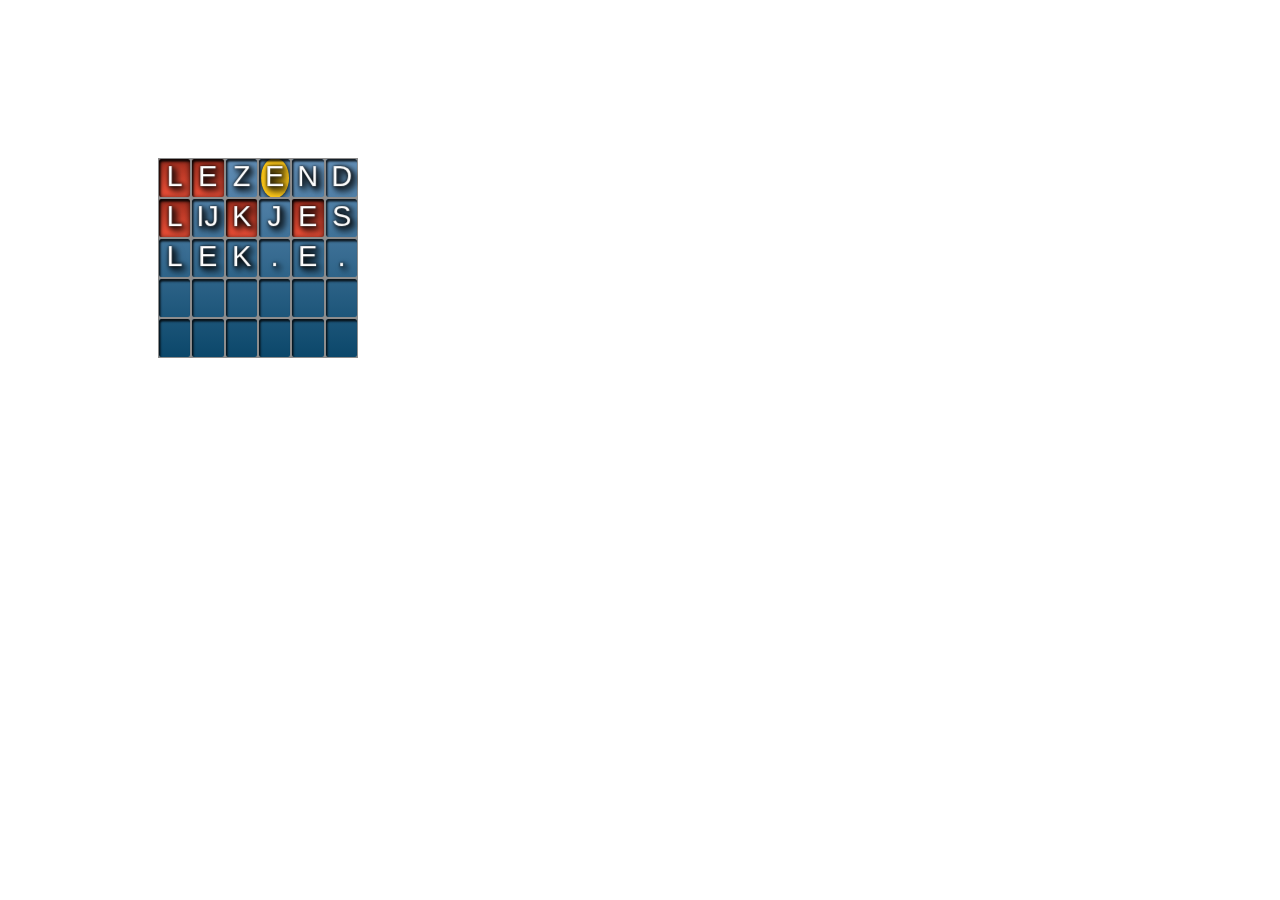
<file: lingodemo/index.html>
<!DOCTYPE html>
<html>
  <head>
    <meta charset="UTF-8">
    <title>Web app Lingo demo</title>
    <meta name="viewport" content="width=device-width, initial-scale=1">
    <link rel="icon" href="assets/favicon.gif">
    <style>
        @keyframes rot {
               0% { color: #5c3c00; visibility: visible; }
            10.0% { color: #eeca7b; }
            25.0% { color: white; }
            40.0% { color: #eeca7b; }
            50.0% { color: #5c3c00; }
            60.0% { color: #eeca7b; }
            75.0% { color: white; }
            90.0% { color: #eeca7b; }
             100% { color: #5c3c00; visibility: hidden; }
        }
        @keyframes rotL {
               0% { color: white; visibility: visible; }
            15.0% { color: #eeca7b; }
            25.0% { color: #5c3c00; }
            35.0% { color: #eeca7b; }
            50.0% { color: white; }
            65.0% { color: #eeca7b; }
            75.0% { color: #5c3c00; }
            85.0% { color: #eeca7b; }
             100% { color: white; visibility: hidden; }
        }
        @keyframes rotF {
               0% { color: white; }
            15.0% { color: #eeca7b; }
            25.0% { color: #5c3c00; }
            35.0% { color: #eeca7b; }
            50.0% { color: white; }
            65.0% { color: #eeca7b; }
            75.0% { color: #5c3c00; }
            85.0% { color: #eeca7b; }
             100% { color: white; }
        }

        body {
            padding: 150px;
        }
        .wrap {
            background-image: linear-gradient(to bottom, #628EB6 0%, #0B476A 100%);
            width: 200px;
            --height: 200px;
            font-size: 29px;
            height: var(--height);
            overflow: hidden;
            transition: transform 1s ease;
            --tilt: 0deg;
            transform: perspective(800px) rotateY(var(--tilt));
            --duration: .6s;
        }
        .wrap.blur {
            filter: blur(0.5px);
        }

        table {
            border-collapse: collapse;
            width: 100%;
            transition: margin-top .5s linear;
        }
        table:hovere {

            margin-top: calc(var(--height) * -.2);
        }
        td {
            padding: 0;
            margin: 0;
        }
        .letterbox {
            height: calc(var(--height) / 5);
            overflow: hidden;
            position: relative;
            font-family: Tahoma, sans-serif;
            text-align: center;
            padding: 0;
        }
        .glow::after, .letterbg::after {
            position: absolute;
            content: "";
            width: calc(100% + 10px);
            height: calc(100% + 10px);
            border: 6px solid #8D8D8D;
            border-left-width: 6.5px;
            border-right-width: 6.5px;
            border-radius: 8px;
            box-sizing: border-box;
            left: -5px;
            top: -5px;
        }
        .glow::after {
            background-color: white;
            box-shadow: inset 0px -1px 1px black;
            opacity: 0;
        }
        .letterbg::after {
            box-shadow: inset 1.5px 2.5px 2px #000C;
        }
        .letters {
            position: absolute;
            width: 100%;
            height: 100%;
            top: 0;
        }
        .letters div {
            position: absolute;
            width: 100%;
            top: 2px;
            /* text-shadow: 3px 3px 8px #0002, 1px 1px 4px #0001, 0 0 2px #0002; */
        }
        td:nth-child(1) { --delay: .00s }
        td:nth-child(2) { --delay: .05s }
        td:nth-child(3) { --delay: .10s }
        td:nth-child(4) { --delay: .15s }
        td:nth-child(5) { --delay: .20s }
        td:nth-child(6) { --delay: .25s }
        td:nth-child(7) { --delay: .30s }

        .letters div { transition: transform var(--duration) steps(10) var(--delay); }

        .letters div::after {
            width: 100%;
            height: 100%;
            content: var(--letter);
            color: white;
        }

        .letters {
            filter: drop-shadow(3px 3px 3px #000C) drop-shadow(1px 1px 2px #0008) drop-shadow(0 0 1px #000C)
        }

        td:not(.rot) .letters div:not(:first-child)::after { visibility: hidden; }
        .letters div:nth-child(1) { transform: perspective(500px) rotateY(var(--rotate)) translateZ(-2.6px) }
        .letters div:nth-child(2) { transform: perspective(500px) rotateY(var(--rotate)) translateZ(-2.5px) }
        .letters div:nth-child(3) { transform: perspective(500px) rotateY(var(--rotate)) translateZ(-2.5px) }
        .letters div:nth-child(4) { transform: perspective(500px) rotateY(var(--rotate)) translateZ(-2.5px) }
        .letters div:nth-child(5) { transform: perspective(500px) rotateY(var(--rotate)) translateZ(-2.0px) }
        .letters div:nth-child(6) { transform: perspective(500px) rotateY(var(--rotate)) translateZ(-1.5px) }
        .letters div:nth-child(7) { transform: perspective(500px) rotateY(var(--rotate)) translateZ(-1.0px) }
        .letters div:nth-child(8) { transform: perspective(500px) rotateY(var(--rotate)) translateZ(-0.5px) }
        .letters div:nth-child(9) { transform: perspective(500px) rotateY(var(--rotate)) translateZ(   0px) }
        .letters div:nth-child(10){ transform: perspective(500px) rotateY(var(--rotate)) translateZ( 0.5px) }
        .letters div:nth-child(11){ transform: perspective(500px) rotateY(var(--rotate)) translateZ( 1.0px) }
        .letters div:nth-child(12){ transform: perspective(500px) rotateY(var(--rotate)) translateZ( 1.5px) }
        .letters div:nth-child(13){ transform: perspective(500px) rotateY(var(--rotate)) translateZ( 2.0px) }
        .letters div:nth-child(14){ transform: perspective(500px) rotateY(var(--rotate)) translateZ( 2.5px) }
        .letters div:nth-child(15){ transform: perspective(500px) rotateY(var(--rotate)) translateZ( 2.5px) }
        .letters div:nth-child(16){ transform: perspective(500px) rotateY(var(--rotate)) translateZ( 2.5px) }
        .letters div:nth-child(17){ transform: perspective(500px) rotateY(var(--rotate)) translateZ( 2.6px) }

        td.rot .letters {
            --rotate: 360deg;
        }
        .rot .letters div::after             { animation: rot  var(--duration) steps(10, end) var(--delay) forwards; }
        .rot .letters div:last-child::after  { animation: rotF var(--duration) steps(10, end) var(--delay) forwards; }
        .rot .letters div:first-child::after { animation: rotL var(--duration) steps(10, end) var(--delay) forwards; }



        .letterbox[data-bg="geel"] .letterbg::before {
            position: absolute;
            content: "";
            top: 0;
            left: 3px;
            display: block;
            width: calc(100% - 5px);
            height: 100%;
            background-color: #f9c418;
            border-radius: 50%;
            box-shadow: 0 0 5px black;
        }
        .letterbox[data-bg="rood"] .letterbg::before {
            position: absolute;
            content: "";
            top: 0;
            left: 0;
            display: block;
            width: 100%;
            height: 100%;
            background-image: linear-gradient(to bottom, #9e2d1e, #f8533a);
            box-shadow: inset 0 1px 7px black;
        }

    </style>
  </head>
  <body onload="init()">
<div class="wrap blur">
    <table>
        <tr>
            <td class="letterbox" data-bg="rood" style="--letter:'L'; --rotate:0deg;">
                <div class="letterbg"></div><div class="glow"></div><div class="letters"><div></div><div></div><div></div><div></div><div></div><div></div><div></div><div></div><div></div><div></div><div></div></div>
            </td>
            <td class="letterbox" data-bg="rood" style="--letter:'E'; --rotate:0deg;"><div class="letterbg"></div><div class="glow"></div><div class="letters"><div></div><div></div><div></div><div></div><div></div><div></div><div></div><div></div><div></div><div></div><div></div></div></td>
            <td class="letterbox" data-bg="" style="--letter:'Z'; --rotate:0deg;"><div class="letterbg"></div><div class="glow"></div><div class="letters"><div></div><div></div><div></div><div></div><div></div><div></div><div></div><div></div><div></div><div></div><div></div></div></td>
            <td class="letterbox" data-bg="geel" style="--letter:'E'; --rotate:0deg;"><div class="letterbg"></div><div class="glow"></div><div class="letters"><div></div><div></div><div></div><div></div><div></div><div></div><div></div><div></div><div></div><div></div><div></div></div></td>
            <td class="letterbox" data-bg="" style="--letter:'N'; --rotate:0deg;"><div class="letterbg"></div><div class="glow"></div><div class="letters"><div></div><div></div><div></div><div></div><div></div><div></div><div></div><div></div><div></div><div></div><div></div></div></td>
            <td class="letterbox" data-bg="" style="--letter:'D'; --rotate:0deg;"><div class="letterbg"></div><div class="glow"></div><div class="letters"><div></div><div></div><div></div><div></div><div></div><div></div><div></div><div></div><div></div><div></div><div></div></div></td>
        </tr>
        <tr>
            <td class="letterbox" data-bg="rood" style="--letter:'L'; --rotate:0deg;"><div class="letterbg"></div><div class="glow"></div><div class="letters"><div></div><div></div><div></div><div></div><div></div><div></div><div></div><div></div><div></div><div></div><div></div></div></td>
            <td class="letterbox" data-bg="" style="--letter:'IJ'; --rotate:0deg;"><div class="letterbg"></div><div class="glow"></div><div class="letters"><div></div><div></div><div></div><div></div><div></div><div></div><div></div><div></div><div></div><div></div><div></div></div></td>
            <td class="letterbox" data-bg="rood" style="--letter:'K'; --rotate:0deg;"><div class="letterbg"></div><div class="glow"></div><div class="letters"><div></div><div></div><div></div><div></div><div></div><div></div><div></div><div></div><div></div><div></div><div></div></div></td>
            <td class="letterbox" data-bg="" style="--letter:'J'; --rotate:0deg;"><div class="letterbg"></div><div class="glow"></div><div class="letters"><div></div><div></div><div></div><div></div><div></div><div></div><div></div><div></div><div></div><div></div><div></div></div></td>
            <td class="letterbox" data-bg="rood" style="--letter:'E'; --rotate:0deg;"><div class="letterbg"></div><div class="glow"></div><div class="letters"><div></div><div></div><div></div><div></div><div></div><div></div><div></div><div></div><div></div><div></div><div></div></div></td>
            <td class="letterbox" data-bg="" style="--letter:'S'; --rotate:0deg;"><div class="letterbg"></div><div class="glow"></div><div class="letters"><div></div><div></div><div></div><div></div><div></div><div></div><div></div><div></div><div></div><div></div><div></div></div></td>
        </tr>
        <tr>
            <td class="letterbox" data-bg="" style="--letter:'L'; --rotate:0deg;"><div class="letterbg"></div><div class="glow"></div><div class="letters"><div></div><div></div><div></div><div></div><div></div><div></div><div></div><div></div><div></div><div></div><div></div></div></td>
            <td class="letterbox" data-bg="" style="--letter:'E'; --rotate:0deg;"><div class="letterbg"></div><div class="glow"></div><div class="letters"><div></div><div></div><div></div><div></div><div></div><div></div><div></div><div></div><div></div><div></div><div></div></div></td>
            <td class="letterbox" data-bg="" style="--letter:'K'; --rotate:0deg;"><div class="letterbg"></div><div class="glow"></div><div class="letters"><div></div><div></div><div></div><div></div><div></div><div></div><div></div><div></div><div></div><div></div><div></div></div></td>
            <td class="letterbox" data-bg="" style="--letter:'.'; --rotate:0deg;"><div class="letterbg"></div><div class="glow"></div><div class="letters"><div></div><div></div><div></div><div></div><div></div><div></div><div></div><div></div><div></div><div></div><div></div></div></td>
            <td class="letterbox" data-bg="" style="--letter:'E'; --rotate:0deg;"><div class="letterbg"></div><div class="glow"></div><div class="letters"><div></div><div></div><div></div><div></div><div></div><div></div><div></div><div></div><div></div><div></div><div></div></div></td>
            <td class="letterbox" data-bg="" style="--letter:'.'; --rotate:0deg;"><div class="letterbg"></div><div class="glow"></div><div class="letters"><div></div><div></div><div></div><div></div><div></div><div></div><div></div><div></div><div></div><div></div><div></div></div></td>
        </tr>
        <tr>
            <td class="letterbox" data-bg="" style="--letter:''; --rotate:0deg;"><div class="letterbg"></div><div class="glow"></div><div class="letters"><div></div><div></div><div></div><div></div><div></div><div></div><div></div><div></div><div></div><div></div><div></div></div></td>
            <td class="letterbox" data-bg="" style="--letter:''; --rotate:0deg;"><div class="letterbg"></div><div class="glow"></div><div class="letters"><div></div><div></div><div></div><div></div><div></div><div></div><div></div><div></div><div></div><div></div><div></div></div></td>
            <td class="letterbox" data-bg="" style="--letter:''; --rotate:0deg;"><div class="letterbg"></div><div class="glow"></div><div class="letters"><div></div><div></div><div></div><div></div><div></div><div></div><div></div><div></div><div></div><div></div><div></div></div></td>
            <td class="letterbox" data-bg="" style="--letter:''; --rotate:0deg;"><div class="letterbg"></div><div class="glow"></div><div class="letters"><div></div><div></div><div></div><div></div><div></div><div></div><div></div><div></div><div></div><div></div><div></div></div></td>
            <td class="letterbox" data-bg="" style="--letter:''; --rotate:0deg;"><div class="letterbg"></div><div class="glow"></div><div class="letters"><div></div><div></div><div></div><div></div><div></div><div></div><div></div><div></div><div></div><div></div><div></div></div></td>
            <td class="letterbox" data-bg="" style="--letter:''; --rotate:0deg;"><div class="letterbg"></div><div class="glow"></div><div class="letters"><div></div><div></div><div></div><div></div><div></div><div></div><div></div><div></div><div></div><div></div><div></div></div></td>
        </tr>
        <tr>
            <td class="letterbox" data-bg="" style="--letter:''; --rotate:0deg;"><div class="letterbg"></div><div class="glow"></div><div class="letters"><div></div><div></div><div></div><div></div><div></div><div></div><div></div><div></div><div></div><div></div><div></div></div></td>
            <td class="letterbox" data-bg="" style="--letter:''; --rotate:0deg;"><div class="letterbg"></div><div class="glow"></div><div class="letters"><div></div><div></div><div></div><div></div><div></div><div></div><div></div><div></div><div></div><div></div><div></div></div></td>
            <td class="letterbox" data-bg="" style="--letter:''; --rotate:0deg;"><div class="letterbg"></div><div class="glow"></div><div class="letters"><div></div><div></div><div></div><div></div><div></div><div></div><div></div><div></div><div></div><div></div><div></div></div></td>
            <td class="letterbox" data-bg="" style="--letter:''; --rotate:0deg;"><div class="letterbg"></div><div class="glow"></div><div class="letters"><div></div><div></div><div></div><div></div><div></div><div></div><div></div><div></div><div></div><div></div><div></div></div></td>
            <td class="letterbox" data-bg="" style="--letter:''; --rotate:0deg;"><div class="letterbg"></div><div class="glow"></div><div class="letters"><div></div><div></div><div></div><div></div><div></div><div></div><div></div><div></div><div></div><div></div><div></div></div></td>
            <td class="letterbox" data-bg="" style="--letter:''; --rotate:0deg;"><div class="letterbg"></div><div class="glow"></div><div class="letters"><div></div><div></div><div></div><div></div><div></div><div></div><div></div><div></div><div></div><div></div><div></div></div></td>
        </tr>
        <tr>
            <td class="letterbox" data-bg="" style="--letter:''; --rotate:0deg;"><div class="letterbg"></div><div class="glow"></div><div class="letters"><div></div><div></div><div></div><div></div><div></div><div></div><div></div><div></div><div></div><div></div><div></div></div></td>
            <td class="letterbox" data-bg="" style="--letter:''; --rotate:0deg;"><div class="letterbg"></div><div class="glow"></div><div class="letters"><div></div><div></div><div></div><div></div><div></div><div></div><div></div><div></div><div></div><div></div><div></div></div></td>
            <td class="letterbox" data-bg="" style="--letter:''; --rotate:0deg;"><div class="letterbg"></div><div class="glow"></div><div class="letters"><div></div><div></div><div></div><div></div><div></div><div></div><div></div><div></div><div></div><div></div><div></div></div></td>
            <td class="letterbox" data-bg="" style="--letter:''; --rotate:0deg;"><div class="letterbg"></div><div class="glow"></div><div class="letters"><div></div><div></div><div></div><div></div><div></div><div></div><div></div><div></div><div></div><div></div><div></div></div></td>
            <td class="letterbox" data-bg="" style="--letter:''; --rotate:0deg;"><div class="letterbg"></div><div class="glow"></div><div class="letters"><div></div><div></div><div></div><div></div><div></div><div></div><div></div><div></div><div></div><div></div><div></div></div></td>
            <td class="letterbox" data-bg="" style="--letter:''; --rotate:0deg;"><div class="letterbg"></div><div class="glow"></div><div class="letters"><div></div><div></div><div></div><div></div><div></div><div></div><div></div><div></div><div></div><div></div><div></div></div></td>
        </tr>
        <tr>
            <td class="letterbox" data-bg="" style="--letter:''; --rotate:0deg;"><div class="letterbg"></div><div class="glow"></div><div class="letters"><div></div><div></div><div></div><div></div><div></div><div></div><div></div><div></div><div></div><div></div><div></div></div></td>
            <td class="letterbox" data-bg="" style="--letter:''; --rotate:0deg;"><div class="letterbg"></div><div class="glow"></div><div class="letters"><div></div><div></div><div></div><div></div><div></div><div></div><div></div><div></div><div></div><div></div><div></div></div></td>
            <td class="letterbox" data-bg="" style="--letter:''; --rotate:0deg;"><div class="letterbg"></div><div class="glow"></div><div class="letters"><div></div><div></div><div></div><div></div><div></div><div></div><div></div><div></div><div></div><div></div><div></div></div></td>
            <td class="letterbox" data-bg="" style="--letter:''; --rotate:0deg;"><div class="letterbg"></div><div class="glow"></div><div class="letters"><div></div><div></div><div></div><div></div><div></div><div></div><div></div><div></div><div></div><div></div><div></div></div></td>
            <td class="letterbox" data-bg="" style="--letter:''; --rotate:0deg;"><div class="letterbg"></div><div class="glow"></div><div class="letters"><div></div><div></div><div></div><div></div><div></div><div></div><div></div><div></div><div></div><div></div><div></div></div></td>
            <td class="letterbox" data-bg="" style="--letter:''; --rotate:0deg;"><div class="letterbg"></div><div class="glow"></div><div class="letters"><div></div><div></div><div></div><div></div><div></div><div></div><div></div><div></div><div></div><div></div><div></div></div></td>
        </tr>
      </table>
</div>
    <script>
        function write(line, str) {
            let c = document.querySelector("tbody").children;
            if (line >= c.length) return;

            let a = [...str];
            console.log(c[line].children[1]);
            for (let i = 0; i < c[line].children.length; i++) {
                c[line].children[i].style.setProperty("--letter", `'${a[i] ?? "."}'`);
            }
        }

    </script>
  </body>
</html>
</file>
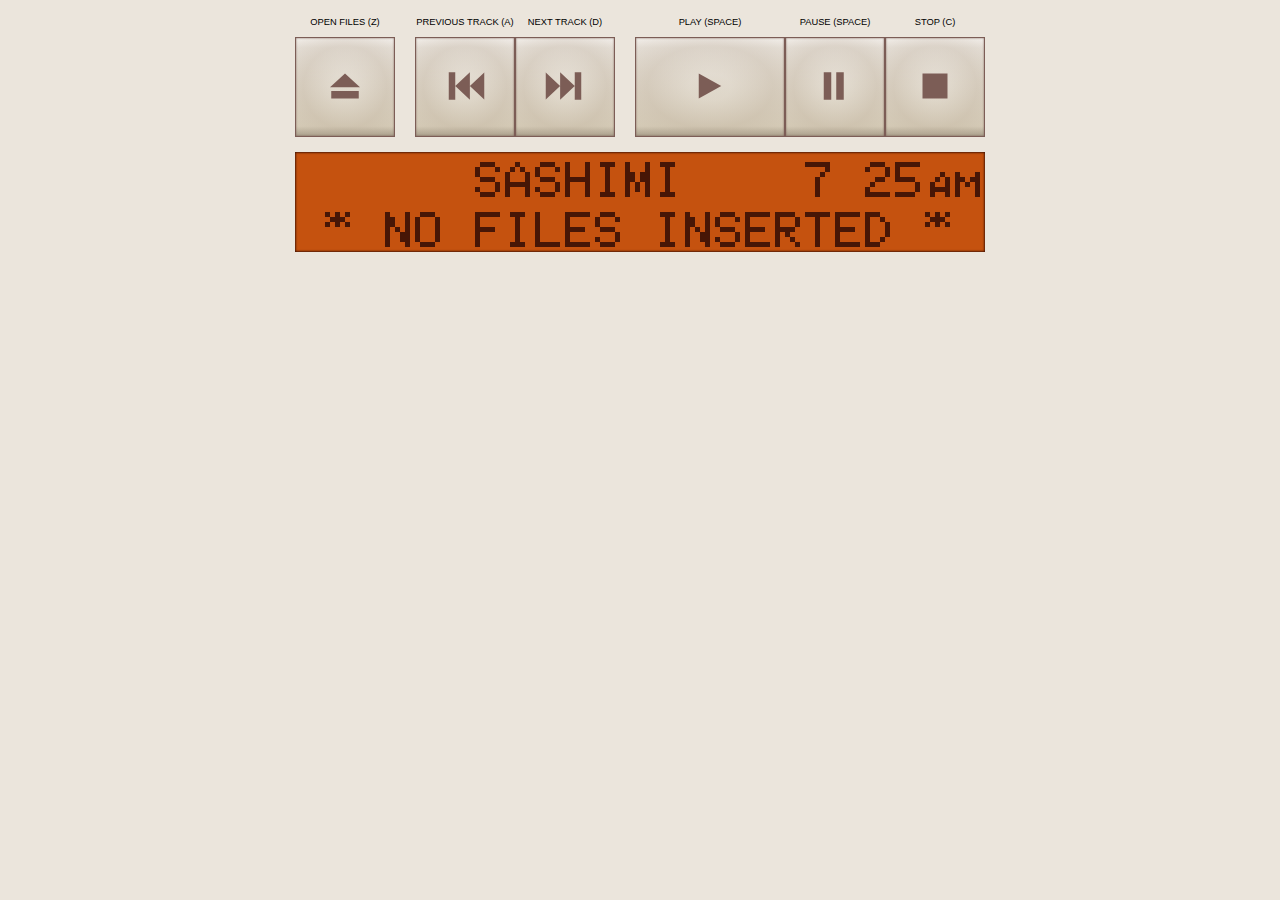
<file: sashimi/index.html>
<!DOCTYPE html>
<html>

<head>
    <meta charset="UTF-8">
    <title>sashimi</title>
    <meta name="viewport" content="width=device-width, initial-scale=1">
    <link rel="icon" href="favicon.png">
    <style>
        body {
            background-color: #ebe5dc;
            margin-top: 0px;
        }

        #stick {
            position: -webkit-sticky;
            position: sticky;
            top: 0px;
            padding-top: 8px;
            background-color: #ebe5dc;
            z-index: 2;
        }

        .controldivider {
            display: inline-block;
            width: 20px;
            max-width: 2.89855072%;
        }

        .labelwrap p {
            width: 100px;
            max-width: 14.4927536%;
            text-align: center;
            font-size: 7pt;
            text-transform: uppercase;
            font-family: sans-serif;
        }
        #controlplay, #buttonplay {
            width: 150px;
            max-width: 21.7391304%;
        }

        .buttonwrap button {
            top: 40px;
            width: 100px;
            max-width: 14.4927536%;
            height: 100px;
            border: 1px solid #7c5d56;
            background: radial-gradient(#e6e0d840 20%, #b8a89540 60%, transparent 100%),
                linear-gradient(to bottom, #f3efeb, #e6e0d8 10%, #d6ccb8 90%, #a89e8a);
            box-shadow: 0 0 2px #7c5d56 inset;
            font-size: 2em;
            text-align: center;
            box-sizing: border-box;
        }

        .buttonwrap button:hover,
        .buttonwrap button:focus {
            background: radial-gradient(#e6e0d820 20%, #b8a89520 60%, transparent 100%),
                linear-gradient(to bottom, #f3efeb, #ece8e1 10%, #e4dccb 90%, #a89e8a);
        }

        .buttonwrap button:active, .buttonwrap button.down {
            background: radial-gradient(#e6e0d810 40%, #b8a89540 60%, transparent 100%),
                linear-gradient(to top, #cec6bd, #cac1b2 10%, #b8ae99 90%, #afa795);
        }

        .buttonwrap button svg {
            position: relative;
            top: 3px;
            width: 30px;
            height: 30px;
            fill: #7c5d56;
        }

        .buttonwrap button:active svg, .buttonwrap button.down svg {
            top: 6px;
            fill: #63463f;
        }

        .top {
            display: flex;
            justify-content: center;
        }

        #scr {
            background-color: #c5520f;
            box-shadow: 0 0 2px #471606 inset, 0 0 2px #471606 inset, 0 0 3px #471606 inset;
            margin-top: 15px;
            width: 690px;
            image-rendering: pixelated;
            margin-bottom: 15px;
            z-index: 2;
            position: relative;
        }

        #list {
            width: 690px;
            max-width: 100%;
        }

        .track {
            margin-bottom: 15px;
            width: 100%;
            height: 60px;
            background-color: #dfd2ccc0;
            display: flex;
            font-family: sans-serif;
            justify-content: space-between;
            background-image: var(--cover);
            background-repeat: no-repeat;
            background-size: contain;
            padding-left: 80px;
            padding-right: 20px;
            box-sizing: border-box;
            align-items: center;
            cursor: pointer;
            color: #63463f;
            border: none;
            font-size: 13pt;
            text-align: left;
            z-index: 1;
            position: relative;
            pointer-events: all;
        }
        .track:disabled {
            opacity: .5;
            pointer-events: none;
        }
        .track:hover, .track:focus {
            background-color: #cab6adc0;
        }
        .track.playing {
            background-color: #f09971;
        }
        .track p {
            white-space: nowrap;
            overflow: hidden;
            text-overflow: ellipsis;
        }
        .track p:first-of-type {
            flex-grow: 2;
            width: 200px;
        }
        .track p:nth-of-type(2) {
            width: 150px;
        }
        .track p:nth-of-type(3) {
            width: 150px;
        }
        @media only screen and (max-width: 720px) {
            .onlypc {
                display: none;
            }

        }
    </style>
</head>

<body onload="init()">
    <div id="stick">
    <div class="top labelwrap">
        <p id="controlopen">Open<span class="onlypc"> files (Z)</span></p>
        <div class="controldivider"></div>
        <p id="controlprev">Previous<span class="onlypc"> track (A)</span></p>
        <p id="controlnext">Next<span class="onlypc"> track (D)</span></p>
        <div class="controldivider"></div>
        <p id="controlplay">Play<span class="onlypc"> (Space)</span></p>
        <p id="controlpause">Pause<span class="onlypc"> (Space)</span></p>
        <p id="controlstop">Stop<span class="onlypc"> (C)</span></p>
    </div>
    <div class="top buttonwrap">
        <button onclick="openFile()" aria-labelledby="controlopen"><svg aria-hidden="true" viewBox="0 0 24 24"><path d="M1 22h22v-6h-22v6zM0 13h24l-12-11l-12 11z" /></svg></button>
        <div class="controldivider"></div>
        <button id="buttonprev" onclick="playOffsetTrack(-1)" aria-labelledby="controlprev"><svg aria-hidden="true" style="transform: scaleX(-1.3);" viewBox="0 0 24 24"><path d="M0 1v22l9-11l-9-11zM9 1v22l9-11l-9-11zM18 1h4v22h-4v-22z" /></svg></button>
        <button id="buttonnext" onclick="playOffsetTrack(1)" aria-labelledby="controlnext"><svg aria-hidden="true" style="transform: scaleX(1.3);" viewBox="0 0 24 24"><path d="M0 1v22l9-11l-9-11zM9 1v22l9-11l-9-11zM18 1h4v22h-4v-22z" /></svg></button>
        <div class="controldivider"></div>
        <button id="buttonplay" onclick="playTrack()" aria-labelledby="controlplay"><svg aria-hidden="true" viewBox="0 0 24 24"><path d="M3 22v-20l18 10-18 10z" /></svg></button>
        <button id="buttonpause" onclick="pauseTrack()" aria-labelledby="controlpause"><svg aria-hidden="true" viewBox="0 0 24 24"><path d="M3 1h6v22h-6v-22zM13 1h6v22h-6v-22z" /></svg></button>
        <button id="buttonstop" onclick="stopTrack()" aria-labelledby="controlstop"><svg aria-hidden="true" viewBox="0 0 24 24"><path d="M2 2h20v20h-20v-20z" /></svg></button>
    </div>
    <div class="top">
        <canvas id="scr" width="138" height="20"></canvas>
    </div>
</div>
    <div class="top">
        <div id="list">
        </div>
        <img id="bbb">
    </div>


    <script>
        class Track {
            title = null;
            album = null;
            artist = null;
            cover = null;
            audio = null;
            number = null;
            listItem = null;

            setCover(src) {
                this.cover = src;
                if (this.listItem)
                    this.listItem.style.setProperty("--cover", `url(${this.cover})`);
            }
            setAudio(a) {
                this.audio = a;
                if (this.listItem)
                    this.listItem.disabled = false;
            }
        }
        let currentTrack = -1;
        let ctx, cw, ch;
        let font = [];
        function init() {
            ctx = scr.getContext("2d");
            ctx.imageSmoothingEnabled = false;
            let fontsloaded = 0;

            font[0] = new Image();
            font[32] = new Image();
            font[48] = new Image();
            const fontfiles = 3;
            
            let go = () => {
                fontsloaded++;
                if (fontsloaded >= fontfiles)
                    setInterval(() => {updateCanvas()}, 250);
            };

            font[0].onload = go;
            font[32].onload = go;
            font[48].onload = go;
            font[0].src = "font00.png"
            font[32].src = "font32.png"
            font[48].src = "font48.png"

            document.onkeydown = (e) => {
                switch (e.code) {
                    case "KeyZ": openFile(); break;
                    case "KeyA": playOffsetTrack(-1); break;
                    case "KeyD": playOffsetTrack(1); break;
                    case "Space": e.preventDefault(); playTrack(); break;
                    case "KeyC": stopTrack(); break;
                }
            }

            function logKey(e) {
            log.textContent += ` ${e.code}`;
            }

        }
        let blinkWarningCounter = 0;
        let bufferSource;
        let startedAt = 0;
        let elapsed = () => acx.currentTime - startedAt;

        const STOPPED = 0;
        const PLAYING = 1;
        const PAUSED  = 2;
        let playState = STOPPED;

        function playFromList(track) {
            let i = tracklist.indexOf(track);
            if (i == currentTrack && playState != STOPPED) {
                pauseTrack();
                return;
            }
            stopTrack(true);
            currentTrack = i;
            setTimeout(() => {playTrack();},50);
        }
        function tracklistEmpty() {
            if (tracklist.length == 0) {
                blinkWarningCounter = 5;
                return true;
            }
            return false;
        }

        function playTrack() {
            if (tracklistEmpty())
                return;

            if (!tracklist[currentTrack].audio) {
                let a = list.querySelector("button:not(:disabled)");
                if (a)
                    a.click();
                return;
            }

            if (playState == PLAYING) {
                pauseTrack();
                return;
            }

            buttonplay.classList.add("down");
            buttonpause.classList.remove("down");
            playState = PLAYING;

            if (acx.state == "suspended") {
                acx.resume();
                return;
            }

            bufferSource = acx.createBufferSource();
            bufferSource.buffer = tracklist[currentTrack].audio;
            bufferSource.connect(acx.destination);
            bufferSource.start();
            bufferSource.onended = endTrack;
            startedAt = acx.currentTime;
        }
        function playOffsetTrack(offset = 1) {
            if (tracklistEmpty())
                return;

            stopTrack(true);
            currentTrack = Math.max((currentTrack + offset) % tracklist.length, 0);
            playTrack();
        }
        function endTrack() {
            playState = STOPPED;
            currentTrack = (currentTrack + 1) % tracklist.length;
            playTrack();
        }

        function pauseTrack() {
            buttonplay.classList.remove("down");
            buttonpause.classList.add("down");
            if (playState == STOPPED) {
                setTimeout(() => {buttonpause.classList.remove("down");},50);
                return;
            }
            if (playState == PAUSED) {
                playTrack();
                return;
            }
            playState = PAUSED;
            acx.suspend();
        }
        function stopTrack(invisible = false) {
            playState = STOPPED;
            if (bufferSource) {
                bufferSource.onended = null;
                bufferSource.stop();
            }
            acx.resume();
            buttonplay.classList.remove("down");
            buttonpause.classList.remove("down");
            if (!invisible) {
                buttonstop.classList.add("down");
                setTimeout(() => {buttonstop.classList.remove("down");},50)
            }
        }

        const acx = new AudioContext();
        let tracklist = []
        
        function openFile(folder) {
            let input = document.createElement('input');
            input.type = 'file';
            input.accept = "audio/*";
            input.multiple = true;
            input.onchange = () => {
                let files = Array.from(input.files);
                console.log(files);
                let tracks = [];
                let totalFileCount = files.length;
                files.forEach(file => {
                    let a = new FileReader();
                    a.onload = () => {
                        let track = new Track();

                        if (readFile(a.result, track, file.name))
                            tracks.push(track);
                        else
                            totalFileCount--;

                        acx.decodeAudioData(a.result, e => { track.setAudio(e); }, () => { });

                        if (tracks.length == files.length) {
                            tracks.sort((a, b) => (((a.album ?? "").toLowerCase() == (b.album ?? "").toLowerCase()) ? (a.number > b.number) : ((a.album ?? "").toLowerCase() > (b.album ?? "").toLowerCase())));
                            tracklist.push(...tracks);
                            tracks.forEach(t => addTrackListItem(t));
                            currentTrack = 0;
                        }
                    };
                    a.readAsArrayBuffer(file);
                });
            };
            input.click();

        }
        let strSashimi  = "      SASHIMI          ";
        let strInsert   = " * NO FILES INSERTED * ";
        let strGetTime = function() {
            let d = new Date();
            let s = d.toLocaleTimeString(navigator.languages,{ timeStyle: "short"})
            if (s.match(/\d{1,2}:\d{2}$/)) { //matches ...hh:mm" format
                s = d.toLocaleTimeString("en-UK",{ timeStyle: "short"})
            } else {
                s = d.toLocaleTimeString("en-US",{ timeStyle: "short"}).replace(" P","\3").replace(" A","\5").replace("M","\4");
            }
            if (d.getSeconds() % 2)
                s = s.replace(":"," ");
            return s;
        }
        function setScreenAltText(str) {
            scr.setAttribute("aria-label", str);
        }

        let strLoading = () => {
            let s = "LOADING TRACKS";
            let d = (new Date()).getSeconds() % 4;
            for (let i = 0; i < d; i++) {
                s += ".";
            }
            return s;
        }

        function updateCanvas() {
            ctx.clearRect(0,0,scr.width,scr.height);
            let loading = !!list.querySelector("button:disabled");

            let t = tracklist[currentTrack];
            switch (playState) {
                case STOPPED: 
                    if (tracklist.length == 0) {
                        let s = strInsert;
                        if (loading) {
                            s = strLoading();
                        }
                        if (blinkWarningCounter) {
                            if (blinkWarningCounter % 2)
                                s = "";
                            blinkWarningCounter--;
                        }
                        writeScreen(strSashimi, s, strGetTime());
                        setScreenAltText("Sashimi – No files inserted");
                    }
                    else {
                        writeScreen(strSashimi, loading ? strLoading() : "", strGetTime());
                        setScreenAltText(loading ? "Sashimi" : "Loading tracks...");
                    }
                break;
                case PLAYING:
                    write("\1", 1, 0);
                    if (write(t.title.toUpperCase()) > 126)
                        writeScreen("  " + t.title.toUpperCase(), loading ? strLoading() : "");
                    else
                        writeScreen("", loading ? strLoading() : "", t.title.toUpperCase());
                    if (!loading)
                        writeTrackProgress();
                    setScreenAltText("Now playing: " + t.title + (loading? ". Loading tracks..." : ""));
                break;
                case PAUSED:
                    //if ((new Date()).getSeconds() % 2)
                    write("\2", 1, 0);
                    writeScreen("", loading ? strLoading() : "", t.title.toUpperCase().substr(0,21));
                    if (!loading)
                        writeTrackProgress();
                    setScreenAltText("Paused: " + t.title + (loading? ". Loading tracks..." : ""));
                break;
            }
            
            ctx.globalCompositeOperation = "source-in";
            ctx.fillStyle = "#471606"
            ctx.fillRect(0,0,scr.width,scr.height);
            ctx.globalCompositeOperation = "source-over";
        }

        function toMMSS(n) {
            let ss = Math.floor(n % 60);
            let mm = Math.min(Math.floor(n / 60), 59);
            return (mm < 10 ? " " : "") + mm + ":" + (ss < 10 ? "0" : "") + ss;
        }

        let progressBar = () => {
            let str = "[", d = tracklist[currentTrack].audio.duration;
            for (let i = 0; i < 11; i++) {
                if (d < 11)
                    str += (i < Math.round(elapsed() / d * 11)) ? "\0" : " ";
                else
                    str += (i < Math.round(Math.floor(elapsed()) / Math.floor(d) * 11)) ? "\0" : " ";
            }
            str += "]";
            return str;
        };

        function addTrackListItem(track) {
            let b = document.createElement("button");
            let p1 = document.createElement("p"),
                p2 = document.createElement("p"),
                p3 = document.createElement("p");
            
            b.classList.add("track");
            b.style.setProperty("--cover", `url(${track.cover})`);
            p1.innerText = track.title;
            p2.innerText = track.album;
            p3.innerText = track.artist;
            b.appendChild(p1);
            b.appendChild(p2);
            b.appendChild(p3);
            if (!track.audio)
                b.disabled = true;
            b.onclick = () => {playFromList(track)};
            list.appendChild(b);
            track.listItem = b;
        }

        function writeScreen(line1, line2, line1R = "", line2R = "") {

            write(line1, 0,  0, false);
            write(line2, 0, 10, false);
            write(line1R, scr.width,  0, true);
            write(line2R, scr.width, 10, true);
        }

        function writeTrackProgress() {
            write(toMMSS(elapsed()) + progressBar(), 1, 10);
            write("                  " + toMMSS(tracklist[currentTrack].audio.duration), 0, 10);
        }

        function getTime() {
            let d = new Date(),
                t = d.toLocaleTimeString(navigator.languages,{ timeStyle: "short"})
        }

        function write(str,sx,sy, rtl = false) {
            let x = sx, y = sy;
            for (const i in str) {
                x += drawLetter(str[rtl ? str.length - 1 - i : i], x, y, rtl);
            }
            return Math.abs(sx - x);
        }

        function drawLetter(c,x,y,rtl) {
            let n = (c.charCodeAt(0) & 0xFF00) >> 8,
                img = font[n];
            if (!img) return drawLetter("\0", x, y, rtl);
            let cw = img.width / 32,
                ch = img.height / 8,
                cx = c.charCodeAt(0) & 0x001F,
                cy = (c.charCodeAt(0) & 0x00E0) >> 5;
            
            ctx.drawImage(font[n], cx * cw, cy * ch, cw, ch, rtl ? x - cw : x, y, cw, ch);
            return rtl ? -cw : cw;
        }

        DataView.prototype.getChar = function (start) {
            return String.fromCharCode(this.getUint8(start));
        };
        DataView.prototype.getString = function (start, length) {
            for (var i = 0, v = ''; i < length; ++i) {
                v += this.getChar(start + i);
            }
            return v;
        };
        DataView.prototype.getUint8Array = function (start, length) {
            return new Uint8Array(this.buffer.slice(start, start + length));
        };
        DataView.prototype.getInt = function (start) {
            return (this.getUint8(start) << 21) | (this.getUint8(start + 1) << 14) | (this.getUint8(start + 2) << 7) | this.getUint8(start + 3);
        };
        DataView.prototype.getIntVorbis = function (start) {
            return this.getUint8(start) | (this.getUint8(start+1) << 8) | (this.getUint8(start+2) << 16) | (this.getUint8(start+3) << 24);
        };

        function readFile(buffer, track, filename) {
            let a = new DataView(buffer);

            if (a.getString(0, 3) == "ID3") {
                readID3(a, track);
            }
            else if (a.getString(0, 4) == "fLaC") {
                readFLAC(a, track);
            }
            else return false;


            if (track.title == null)
                track.title = filename;
            return true;
        }

        function parseVorbis(buffer, track) {
            let pos = 0;
            let vendorLength = buffer.getIntVorbis(pos);
            pos += 4;
            let vendorString = buffer.getString(pos, vendorLength);
            pos += vendorLength;
            let tags = {};
            let commentListLength = buffer.getIntVorbis(pos);
            console.log(commentListLength);
            pos += 4;
            let td = new TextDecoder("utf-8");
            for (let i = 0; i < commentListLength; i++) {
                let length = buffer.getIntVorbis(pos);
                pos += 4;
                let userComment = td.decode(buffer.getUint8Array(pos, length));
                let j = userComment.indexOf("=");
                let commentField = userComment.substr(0, j).toLowerCase();
                let commentValue = userComment.substr(j + 1);

                if (!(commentField in tags))
                    tags[commentField] = commentValue;

                pos += length;
            }
            
            if ("title" in tags)
                track.title = tags.title;
            if ("album" in tags)
                track.album = tags.album;
            if ("artist" in tags)
                track.artist = tags.artist;
            if ("tracknumber" in tags)
                track.number = toTrackNumber(tags.tracknumber);
        }
        
        function parseImageFLAC(buffer, track) {
            let td = new TextDecoder("utf-8");

            let pos = 0;

            let pictureType = buffer.getUint32(pos);
            pos += 4;

            if (pictureType != 3 && track.cover)
                return null;
            
            let mimeTypeLength = buffer.getUint32(pos);
            pos += 4;
            
            console.log(td.decode());
            let mimeType = buffer.getString(pos, mimeTypeLength);
            pos += mimeTypeLength;

            let descLength = buffer.getUint32(pos);
            pos += 4;
            //let desc = td.decode(buffer.getUint8Array(pos, descLength));
            pos += descLength + 16;

            let imgDataLength = buffer.getUint32(pos);
            pos += 4;

            let data = buffer.getUint8Array(pos, imgDataLength);
            let blob = new Blob([data], { type: mimeType });
            let im = new Image();
            let c = document.createElement("canvas");
            c.width = 200;
            c.height = 200;
            let ctx = c.getContext("2d");
            im.onload = () => {
                ctx.imageSmoothingEnabled = true;
                ctx.drawImage(im, 0, 0, 200, 200);
                URL.revokeObjectURL(blob);
                track.setCover(c.toDataURL());
            }
            im.src = URL.createObjectURL(blob);
        }

        function readFLAC(dataview, track) {
            let a = dataview;

            console.log("This is a FLAC!")
            let pos = 4;

            while (true) {
                let lastblock = a.getUint8(pos) & 0b10000000;
                let blocktype = a.getUint8(pos) & 0b01111111;
                let blocksize = (a.getUint8(pos + 1) << 16) + (a.getUint8(pos + 2) << 8) + a.getUint8(pos + 3);
                pos += 4;
                let buffer = new DataView(a.buffer.slice(pos, pos + blocksize));

                switch (blocktype) {
                    case 4: //vorbis comment
                        parseVorbis(buffer, track);
                        break;
                    case 6: //image
                        parseImageFLAC(buffer, track);
                        break;
                }
                pos += blocksize;

                if (lastblock)
                    break;
            }
        }

        function readID3(dataview, track) {
            let a = dataview;

            // True if the tag is pre-V3 tag (shorter headers)
            let TagVersion = a.getUint8(3);

            // Check the version
            if (TagVersion < 0 || TagVersion > 4) {
                return false;
            }

            // Get the ID3 tag size and flags; see 3.1
            let tagsize = a.getInt(6) + 10;
            //(a.getUint8(9) & 0xFF) | ((a.getUint8(8) & 0xFF) << 7 ) | ((a.getUint8(7) & 0xFF) << 14 ) | ((a.getUint8(6) & 0xFF) << 21 ) + 10;
            let uses_synch = (a.getUint8(5) & 0x80) != 0 ? true : false;
            let has_extended_hdr = (a.getUint8(5) & 0x40) != 0 ? true : false;

            let headersize = 0;
            // Read the extended header length and skip it
            if (has_extended_hdr) {
                let headersize = a.getInt(10);
                //(a.getUint8(10) << 21) | (a.getUint8(11) << 14) | (a.getUint8(12) << 7) | a.getUint8(13); 
            }

            // Read the whole tag
            let buffer = new DataView(a.buffer.slice(10 + headersize, tagsize));

            // Prepare to parse the tag
            let length = buffer.byteLength;

            // Recreate the tag if desynchronization is used inside; we need to replace 0xFF 0x00 with 0xFF
            if (uses_synch) {
                let newpos = 0;
                let newbuffer = new DataView(new ArrayBuffer(tagsize));

                for (let i = 0; i < tagsize; i++) {
                    if (i < tagsize - 1 && (buffer.getUint8(i) & 0xFF) == 0xFF && buffer.getUint8(i + 1) == 0) {
                        newbuffer.setUint8(newpos++, 0xFF);
                        i++;
                        continue;
                    }

                    newbuffer.setUint8(newpos++, buffer.getUint8(i));
                }

                length = newpos;
                buffer = newbuffer;
            }

            // Set some params
            let pos = 0;
            let ID3FrameSize = TagVersion < 3 ? 6 : 10;

            // Parse the tags
            while (true) {
                let rembytes = length - pos;

                // Do we have the frame header?
                if (rembytes < ID3FrameSize)
                    break;

                // Is there a frame?
                if (buffer.getChar(pos) < 'A' || buffer.getChar(pos) > 'Z')
                    break;

                // Frame name is 3 chars in pre-ID3v3 and 4 chars after
                let framename;
                let framesize;

                switch (TagVersion) {
                    case 4:
                        framename = buffer.getString(pos, 4);
                        framesize = buffer.getInt(pos + 4);
                        break;
                    case 3:
                        framename = buffer.getString(pos, 4);
                        framesize = buffer.getUint32(pos + 4);
                        break;
                    default: 
                        framename = buffer.getString(pos, 3);
                        framesize = ((buffer.getUint8(pos + 5) & 0xFF) << 8) | ((buffer.getUint8(pos + 4) & 0xFF) << 16) | ((buffer.getUint8(pos + 3) & 0xFF) << 24);
                }

                if (pos + framesize > length)
                    break;

                switch (framename) {
                    case "TPE1":
                    case "TPE2":
                    case "TPE3":
                    case "TPE":
                        if (track.artist == null)
                            track.artist = parseTextField(buffer, pos + ID3FrameSize, framesize);
                        break;
                    
                    case "TIT2":
                    case "TIT":
                        if (track.title == null)
                            track.title = parseTextField(buffer, pos + ID3FrameSize, framesize);
                        break;

                    case "TALB":
                        if (track.album == null)
                            track.album = parseTextField(buffer, pos + ID3FrameSize, framesize);
                        break;

                    case "TRCK":
                        if (track.number == null)
                            track.number = toTrackNumber(parseTextField(buffer, pos + ID3FrameSize, framesize));
                        break;

                    case "APIC":
                        parseImageField(track, buffer, pos + ID3FrameSize, framesize);
                        break;
                }

                pos += framesize + ID3FrameSize;
                continue;
            }
        }

        function toTrackNumber(str) {
            if (str.includes("/"))
                str = str.substr(0,str.indexOf("/"));
            return 1 * str;
        }

        function parseTextField(buffer, pos, size) {
            if (size < 2)
                return null;

            let charcode = buffer.getUint8(pos);
            let encoding = "utf-8";
            switch (charcode) {
                case 0: encoding = "iso-8859-1"; break;
                case 1: encoding = buffer.getUint16(pos + 1) == 0xFFFE ? "utf-16le" : "utf-16be"; break;
                case 2: encoding = "utf-16be"; break;
                case 3: encoding = "utf-8"; break;
            }
            let td = new TextDecoder(encoding);
            let tt = td.decode(buffer.getUint8Array(pos + 1, size - 1));
            if (tt.indexOf("\0") > 0)
                tt = tt.substr(0, tt.indexOf("\0"));
            return tt;
        }
        
        function parseImageField(track, buffer, pos, size) {
            if (size < 2)
                return null;

            let charcode = buffer.getUint8(pos);

            let encoding = "utf-8";
            switch (charcode) {
                case 0: encoding = "iso-8859-1"; break;
                case 1: encoding = "utf-16be"; break;
                case 2: encoding = "utf-16be"; break;
                case 3: encoding = "utf-8"; break;
            }
            let tdiso = new TextDecoder("iso-8859-1");
            let td = new TextDecoder(encoding);

            let i = 1;
            let bytes = [];
            for (; buffer.getUint8(pos + i); i++) {
                bytes.push(buffer.getUint8(pos + i));
            }
            
            let mimeType = tdiso.decode(Uint8Array.from(bytes));
            i++;
            let pictureType = buffer.getUint8(pos + i);
            if (pictureType != 3 && track.cover)
                return null;
            i++;
            bytes = [];
            for (; buffer.getUint8(pos + i); i++) {
                bytes.push(buffer.getUint8(pos + i));
            }
            let desc = td.decode(Uint8Array.from(bytes));
            i++;
            let data = buffer.getUint8Array(pos + i, size - i);
            let blob = new Blob([data], { type: mimeType });
            let im = new Image();
            let c = document.createElement("canvas");
            c.width = 200;
            c.height = 200;
            let ctx = c.getContext("2d");
            im.onload = () => {
                ctx.imageSmoothingEnabled = true;
                ctx.drawImage(im, 0, 0, 200, 200);
                URL.revokeObjectURL(blob);
                track.setCover(c.toDataURL());
            }
            im.src = URL.createObjectURL(blob);
        }

    </script>
</body>

</html>
</file>
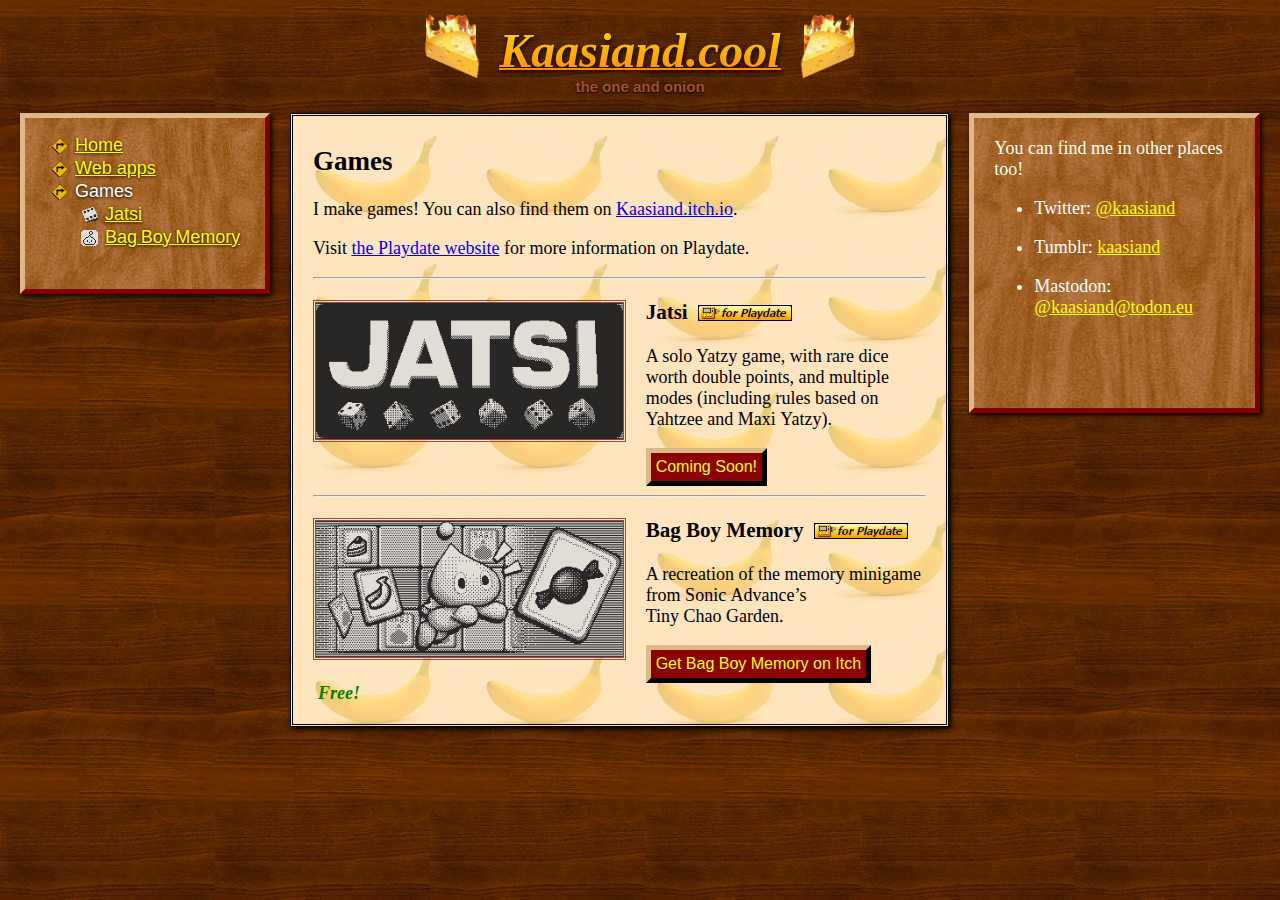
<file: games.html>
<!DOCTYPE html>
<html>
  <head>
    <meta charset="UTF-8">
    <title>Games &mdash; Kaasiand.cool </title>
    <meta name="viewport" content="width=device-width, initial-scale=1">

    <meta property="og:title" content="Kaasiand.cool">
    <meta property="og:description" content="the one and onion games">
    <meta property="og:url" content="https://kaasiand.cool/">
    <meta property="og:image" content="https://kaasiand.cool/assets/banner.jpg">
    <meta property="twitter:site" content="@kaasiand">
    <meta property="twitter:domain" content="kaasiand.cool">
    <meta property="twitter:creator" content="@kaasiand">

    <meta name="theme-color" content="#f9c418">
    <meta name="twitter:card" content="summary_large_image">

    <link rel="stylesheet" href="styles.css">
    <link rel="icon" href="assets/favicon.gif">
  </head>
  <body onload="init()">
    <div id="top" class="wrapper">
        <img src="assets/cheese.gif" alt="animated burning wedge of cheese" class="cheese flip">
        <h1 id="topshadow">&nbsp;<span style="text-decoration: underline solid darkorange 2px;">Kaasiand.cool</span>&nbsp;</h1><h1 id="topgradient">&nbsp;<span style="text-decoration: underline solid darkorange 2px;">Kaasiand.cool</span>&nbsp;</h1>
        <img src="assets/cheese.gif" alt="animated burning wedge of cheese" class="cheese">
        <br>
        <small>the one and onion</small>
    </div>
    <div id="main" class="wrapper">
        <div class="container leftbar" id="nav">
            <ul>
                <li><a href="./">Home</a></li>
                <li><a href="webapps">Web apps</a></li>
                <li><p>Games</p></li>
                <ul class="pconly">
                    <li style="list-style-image: url('assets/favicon_jatsi.png');"><a href="">Jatsi</a></li>
                    <li style="list-style-image: url('assets/favicon_bagboymemory.png');"><a href="https://kaasiand.itch.io/bag-boy-memory" target="_blank">Bag&ThinSpace;Boy&ThinSpace;Memory</a></li>
                </ul>
                <!-- <li><a href="#">Other things</a></li> -->
            </ul>

        </div>
        <div class="container" id="cont">
            <h2>Games</h2>
            <p>I make games! You can also find them on <a href="https://kaasiand.itch.io/" target="_blank">Kaasiand.itch.io</a>.</p><p>Visit <a href="https://play.date/" target="_blank">the Playdate website</a> for more information on Playdate.</p>

            <hr>

            <img src="assets/gameicon_jatsi.png" alt="Jatsi banner icon" class="gamebanner left playdatefilter pconly">
            <h3 id="jatsi">Jatsi <img src="assets/forplaydate.png" alt="(for Playdate)" class="platformbadge"></h3>
            <img src="assets/gameicon_jatsi.png" alt="Jatsi banner icon" class="gamebanner playdatefilter mobileonly">
            <p>A solo Yatzy game, with rare dice worth double points, and multiple modes (including rules based on Yahtzee and Maxi&nbsp;Yatzy).</p>
            <a href="" class="appbtn">Coming Soon!</a>

            <hr>

            <img src="assets/gameicon_bagboymemory.png" alt="Bag Boy Memory banner icon" class="gamebanner left playdatefilter pconly">
            <h3 id="bagboymemory">Bag Boy Memory <img src="assets/forplaydate.png" alt="(for Playdate)" class="platformbadge"></h3>
            <img src="assets/gameicon_bagboymemory.png" alt="Bag Boy Memory banner icon" class="gamebanner playdatefilter mobileonly">
            <p>A recreation of the memory minigame from Sonic&nbsp;Advance&rsquo;s Tiny&nbsp;Chao&nbsp;Garden.</p>
            <a href="https://kaasiand.itch.io/bag-boy-memory" target="_blank" class="appbtn">Get Bag Boy Memory on Itch</a> <span class="pricetag free">Free!</span>
        </div>
        <div class="container rightbar">
            You can find me in other places too!
            <ul>
              <li><p>Twitter: <a href="https://twitter.com/kaasiand" target="_blank">@kaasiand</a></p></li>
              <li><p>Tumblr: <a href="https://kaasiand.tumblr.com/" target="_blank">kaasiand</a></p></li>
              <li><p>Mastodon: <a rel="me" href="https://todon.eu/@kaasiand" target="_blank">@kaasiand@todon.eu</a></p></li>
            </ul>
        </div>
    </div>


    <script>
    </script>
  </body>
</html>
</file>
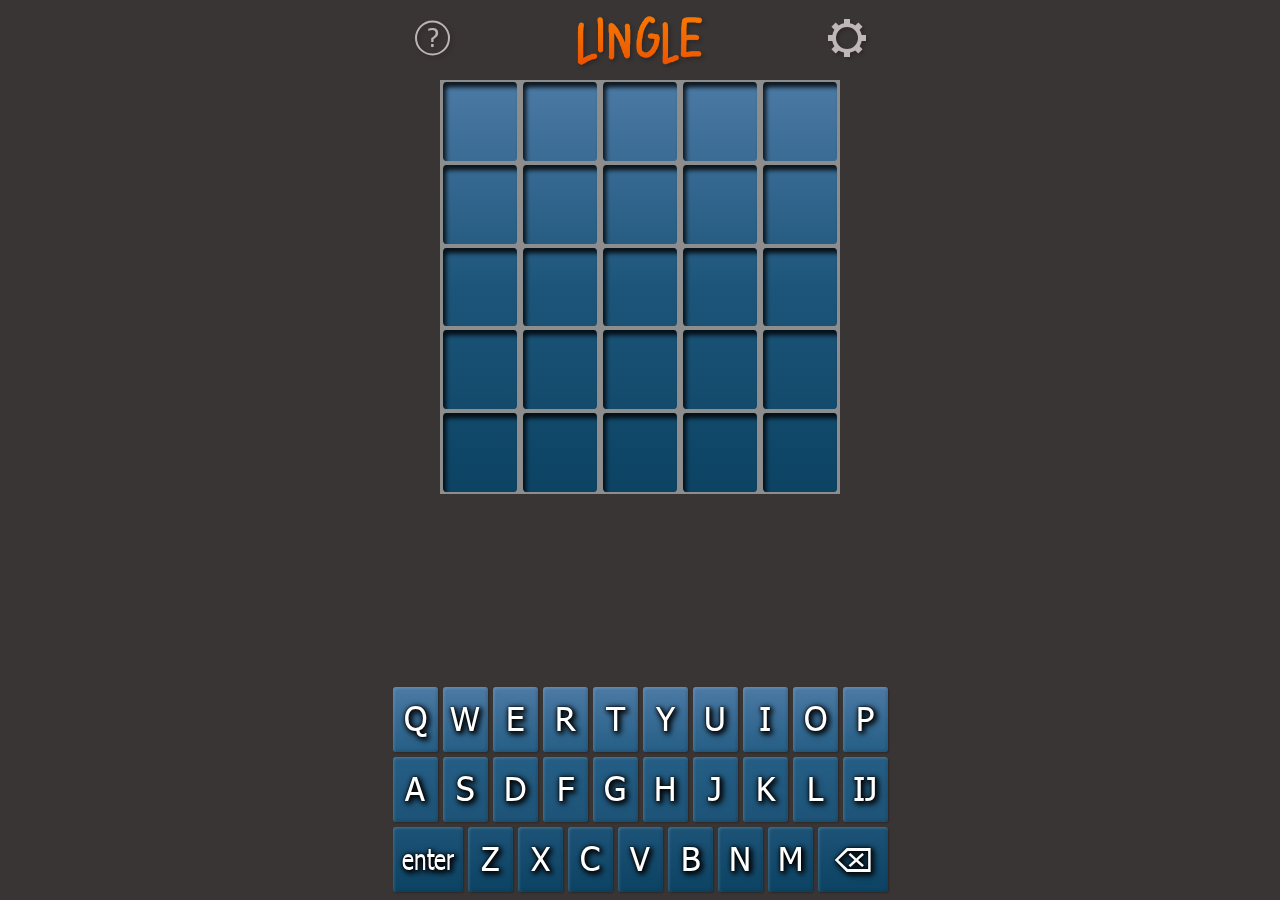
<file: lingle/index2.html>
<!DOCTYPE html>
<html data-theme="dark" data-style="00s">
<head>
    <meta charset="UTF-8">
    <title>Lingle</title>
    <meta name="viewport" content="width=device-width, initial-scale=1">

    <meta property="og:title" content="Lingle – Iedere dag een nieuw woord">
    <meta property="og:description" content="Raad het woord in 6 pogingen, nu met de nostalgische look die je gewend bent.">
    <meta property="og:url" content="https://kaasiand.cool/">
    <meta property="og:image" content="https://kaasiand.cool/lingle/banner.png">
    <meta property="twitter:domain" content="kaasiand.cool">
    <meta property="twitter:site" content="@kaasIand">
    <meta property="twitter:creator" content="@kaasIand">

    <meta name="theme-color" content="#f9c418">
    <meta name="twitter:card" content="summary_large_image">

    <link rel="icon" href="favicon.png" sizes="16x16">
    <link rel="stylesheet" href="lingle.css">
</head>

<body onload="init()">
<div class="top">
    <div id="helpscreen" class="overlayscreen hidden">
        <h1>Hoe werkt <img src="lingle.png" alt="Lingle" class="logo">?</h1>

        <p>Raad het woord in 6 pogingen.
        Vul telkens een bestaand Nederlands woord van 5 letters in, en druk dan op enter.</p>
        <p>Na iedere beurt krĳg je te zien of de letters correct zĳn of niet.</p>

        <hr>

        <h2>Voorbeeld</h2>

        <img id="examplepic" src="example.png" alt='Voorbeeld van een beurt met het woord "vijzel". De V is geel omcirkeld, de L heeft een rode achtergrond, en de andere letters hebben een blauwe achtergrond.' class="example">

        <p>De <span class="boxred">L</span> zit in het woord, en staat op de juiste plek.</p>
        <p>De <span class="boxyellow">V</span> zit in het woord, maar staat niet op de juiste plek.</p>
        <p>De <span class="boxblue">IJ</span> zit niet in het woord.</p>

        <p>Met een fysiek toetsenbord kun je de IJ typen als een I gevolgd door een J, of met <span style="white-space: nowrap;">de <span class="keycap">;</span>&#x2011;toets.</span></p>
        
        <hr>

        Er is iedere dag een nieuwe Lingle!
        <button class="redbtn" onclick="hideHelp()">Begrepen!</button>
    </div>

    <div id="settscreen" class="overlayscreen hidden">
        <h1>Instellingen</h1>

        <div class="settitem">
            <div class="settitemdesc">Verminderde beweging</div>
            <div class="settitemright" role="radiogroup">
                 <button   id="reduceanimbtn" role="radio" onclick="uncheckAll(this.parentElement); this.setAttribute('aria-checked', 'true'); gamedata.reduceanim = true;  setReducedAnimation(); save();" class="linglebal" style="--squish: 0.9"  data-lbl="Ja" aria-checked="false"></button
                ><button id="noreduceanimbtn" role="radio" onclick="uncheckAll(this.parentElement); this.setAttribute('aria-checked', 'true'); gamedata.reduceanim = false; setReducedAnimation(); save();" class="linglebal" style="--squish: 0.66" data-lbl="Nee" aria-checked="false"></button>
            </div>
        </div>
        <div class="settitem">
            <div class="settitemdesc">Donkerdere blauwe vakjes (hoger contrast)</div>
            <div class="settitemright" role="radiogroup">
                 <button id="donkerblauwbtn" role="radio" onclick="uncheckAll(this.parentElement); this.setAttribute('aria-checked', 'true'); gamedata.donkerblauw = true;  setDonkerblauw(); save();" class="linglebal" style="--squish: 0.9"  data-lbl="Ja" aria-checked="false"></button
                ><button id="gewoonblauwbtn" role="radio" onclick="uncheckAll(this.parentElement); this.setAttribute('aria-checked', 'true'); gamedata.donkerblauw = false; setDonkerblauw(); save();" class="linglebal" style="--squish: 0.66" data-lbl="Nee" aria-checked="false"></button>
            </div>
        </div>
        <div class="settitem">
            <div class="settitemdesc">
                Vervang <span style="white-space: nowrap;"><span class="boxblue">I</span><span class="boxblue">J</span> door <span class="boxblue">IJ</span></span> (alleen fysiek toetsenbord)
            </div>
            <div class="settitemright" role="radiogroup">
                 <button id="vervangĳbtn"     role="radio" onclick="uncheckAll(this.parentElement); this.setAttribute('aria-checked', 'true'); gamedata.vervangĲ = true;  save();" class="linglebal" style="--squish: 0.9"  data-lbl="Ja" aria-checked="false"></button
                ><button id="vervangĳnietbtn" role="radio" onclick="uncheckAll(this.parentElement); this.setAttribute('aria-checked', 'true'); gamedata.vervangĲ = false; save();" class="linglebal" style="--squish: 0.66" data-lbl="Nee" aria-checked="false"></button>
            </div>
        </div>
        <div class="settitem">
            <div class="settitemdesc">Letterbord blurren</div>
            <div class="settitemright" role="radiogroup">
                 <button id="blurbtn"     role="radio" onclick="uncheckAll(this.parentElement); this.setAttribute('aria-checked', 'true'); gamedata.blur = true;  setBlur(); save();" class="linglebal" style="--squish: 0.9"  data-lbl="Ja" aria-checked="false"></button
                ><button id="blurnietbtn" role="radio" onclick="uncheckAll(this.parentElement); this.setAttribute('aria-checked', 'true'); gamedata.blur = false; setBlur(); save();" class="linglebal" style="--squish: 0.66" data-lbl="Nee" aria-checked="false"></button>
            </div>
        </div>
        <div class="settitem">
            <div class="settitemdesc">Dit scherm ietwat doorzichtig maken</div>
            <div class="settitemright" role="radiogroup">
                 <button id="transpbtn" role="radio" onclick="uncheckAll(this.parentElement); this.setAttribute('aria-checked', 'true'); gamedata.transp = true;  setOpaque(); save();" class="linglebal" style="--squish: 0.9"  data-lbl="Ja" aria-checked="false"></button
                ><button id="opaquebtn" role="radio" onclick="uncheckAll(this.parentElement); this.setAttribute('aria-checked', 'true'); gamedata.transp = false; setOpaque(); save();" class="linglebal" style="--squish: 0.66" data-lbl="Nee" aria-checked="false"></button>
            </div>
        </div>

        <hr>

        <div class="settitem">
            <div class="settitemdesc">
                Achtergrond&shy;thema
            </div>
            <div class="settitemright" role="radiogroup">
                <ul style="list-style-type:none">
                    <li><button id="btnthemadark"     role="radio" onclick="uncheckAll(this.parentElement.parentElement); this.setAttribute('aria-checked', 'true'); gamedata.thema = this.dataset.value; setTheme(); save();" class="linglebal" style="--squish: 1" data-lbl="1" data-value="dark"     aria-labelledby="lbl_thema_dnkr" aria-checked="false"></button><label id="lbl_thema_dnkr">Donker</label></li>
                    <li><button id="btnthemadarker"   role="radio" onclick="uncheckAll(this.parentElement.parentElement); this.setAttribute('aria-checked', 'true'); gamedata.thema = this.dataset.value; setTheme(); save();" class="linglebal" style="--squish: 1" data-lbl="2" data-value="darker"   aria-labelledby="lbl_thema_dkdr" aria-checked="false"></button><label id="lbl_thema_dkdr">Donkerder</label></li>
                    <li><button id="btnthemalight"    role="radio" onclick="uncheckAll(this.parentElement.parentElement); this.setAttribute('aria-checked', 'true'); gamedata.thema = this.dataset.value; setTheme(); save();" class="linglebal" style="--squish: 1" data-lbl="3" data-value="light"    aria-labelledby="lbl_thema_lcht" aria-checked="false"></button><label id="lbl_thema_lcht">Licht</label></li>
                    <li><button id="btnthemakaasiand" role="radio" onclick="uncheckAll(this.parentElement.parentElement); this.setAttribute('aria-checked', 'true'); gamedata.thema = this.dataset.value; setTheme(); save();" class="linglebal" style="--squish: 1" data-lbl="4" data-value="kaasiand" aria-labelledby="lbl_thema_ksnd" aria-checked="false"></button><label id="lbl_thema_ksnd">Kaasiand</label></li>
                </ul>
            </div>
        </div>

        <hr style="margin-bottom: 10px;">

        <span tabindex="0" id="resetdatalabel" style="font-size: small;" onclick="promptResetData()">Alle opgeslagen data verwijderen...</span>
        
        <button class="redbtn" onclick="hideSett()">Terug</button>
        <p style="font-size: small; opacity: 0.8; margin: 20px 0 -10px">Gemaakt door Daniël (<a href="https://twitter.com/kaasIand">@kaasIand</a> op Twitter)<br>
            Met dank aan <a href="https://twitter.com/Aspharon">Aspharon</a> voor de naam<br>
            Geïnspireerd door (maar op geen enkele wĳze verbonden met) <a href="https://www.powerlanguage.co.uk/wordle/">Wordle</a> en Lingo.<br><br>
            Bug gevonden? Stuur me een DM op Twitter (ik heb meldingen uitstaan voor niet-volgers)
        </p>
    </div>

    
    <div class="header">
        <button id="helpbtn" aria-label="Uitleg" title="Uitleg" onclick="toggleHelpScreen()"></button>
        <button id="settbtn" aria-label="Instellingen" title="Instellingen" onclick="toggleSettScreen()"><div></div><div></div><div></div><div></div></button>
        <img src="lingle.png" alt="Lingle logo" class="logo">
    </div>
    <div class="wrap blur">
    <table id="speelveld">
        <tr class="dotreveal">
            <td class="letterbox" data-bg="" style="--letter:'.'"><div class="letterbg"></div><div class="glow"></div><div class="letter"></div></td>
            <td class="letterbox" data-bg="" style="--letter:'.'"><div class="letterbg"></div><div class="glow"></div><div class="letter"></div></td>
            <td class="letterbox" data-bg="" style="--letter:'.'"><div class="letterbg"></div><div class="glow"></div><div class="letter"></div></td>
            <td class="letterbox" data-bg="" style="--letter:'.'"><div class="letterbg"></div><div class="glow"></div><div class="letter"></div></td>
            <td class="letterbox" data-bg="" style="--letter:'.'"><div class="letterbg"></div><div class="glow"></div><div class="letter"></div></td>
        </tr>
        <tr class="dotreveal">
            <td class="letterbox" data-bg="" style="--letter:'.'"><div class="letterbg"></div><div class="glow"></div><div class="letter"></div></td>
            <td class="letterbox" data-bg="" style="--letter:'.'"><div class="letterbg"></div><div class="glow"></div><div class="letter"></div></td>
            <td class="letterbox" data-bg="" style="--letter:'.'"><div class="letterbg"></div><div class="glow"></div><div class="letter"></div></td>
            <td class="letterbox" data-bg="" style="--letter:'.'"><div class="letterbg"></div><div class="glow"></div><div class="letter"></div></td>
            <td class="letterbox" data-bg="" style="--letter:'.'"><div class="letterbg"></div><div class="glow"></div><div class="letter"></div></td>
        </tr>
        <tr class="dotreveal">
            <td class="letterbox" data-bg="" style="--letter:'.'"><div class="letterbg"></div><div class="glow"></div><div class="letter"></div></td>
            <td class="letterbox" data-bg="" style="--letter:'.'"><div class="letterbg"></div><div class="glow"></div><div class="letter"></div></td>
            <td class="letterbox" data-bg="" style="--letter:'.'"><div class="letterbg"></div><div class="glow"></div><div class="letter"></div></td>
            <td class="letterbox" data-bg="" style="--letter:'.'"><div class="letterbg"></div><div class="glow"></div><div class="letter"></div></td>
            <td class="letterbox" data-bg="" style="--letter:'.'"><div class="letterbg"></div><div class="glow"></div><div class="letter"></div></td>
        </tr>
        <tr class="dotreveal">
            <td class="letterbox" data-bg="" style="--letter:'.'"><div class="letterbg"></div><div class="glow"></div><div class="letter"></div></td>
            <td class="letterbox" data-bg="" style="--letter:'.'"><div class="letterbg"></div><div class="glow"></div><div class="letter"></div></td>
            <td class="letterbox" data-bg="" style="--letter:'.'"><div class="letterbg"></div><div class="glow"></div><div class="letter"></div></td>
            <td class="letterbox" data-bg="" style="--letter:'.'"><div class="letterbg"></div><div class="glow"></div><div class="letter"></div></td>
            <td class="letterbox" data-bg="" style="--letter:'.'"><div class="letterbg"></div><div class="glow"></div><div class="letter"></div></td>
        </tr>
        <tr class="dotreveal">
            <td class="letterbox" data-bg="" style="--letter:'.'"><div class="letterbg"></div><div class="glow"></div><div class="letter"></div></td>
            <td class="letterbox" data-bg="" style="--letter:'.'"><div class="letterbg"></div><div class="glow"></div><div class="letter"></div></td>
            <td class="letterbox" data-bg="" style="--letter:'.'"><div class="letterbg"></div><div class="glow"></div><div class="letter"></div></td>
            <td class="letterbox" data-bg="" style="--letter:'.'"><div class="letterbg"></div><div class="glow"></div><div class="letter"></div></td>
            <td class="letterbox" data-bg="" style="--letter:'.'"><div class="letterbg"></div><div class="glow"></div><div class="letter"></div></td>
        </tr>
        <tr class="dotreveal">
            <td class="letterbox" data-bg="" style="--letter:'.'"><div class="letterbg"></div><div class="glow"></div><div class="letter"></div></td>
            <td class="letterbox" data-bg="" style="--letter:'.'"><div class="letterbg"></div><div class="glow"></div><div class="letter"></div></td>
            <td class="letterbox" data-bg="" style="--letter:'.'"><div class="letterbg"></div><div class="glow"></div><div class="letter"></div></td>
            <td class="letterbox" data-bg="" style="--letter:'.'"><div class="letterbg"></div><div class="glow"></div><div class="letter"></div></td>
            <td class="letterbox" data-bg="" style="--letter:'.'"><div class="letterbg"></div><div class="glow"></div><div class="letter"></div></td>
        </tr>
        <tr>
            <td class="letterbox" data-bg="" style="--letter:''"><div class="letterbg"></div><div class="glow"></div><div class="letter"></div></td>
            <td class="letterbox" data-bg="" style="--letter:''"><div class="letterbg"></div><div class="glow"></div><div class="letter"></div></td>
            <td class="letterbox" data-bg="" style="--letter:''"><div class="letterbg"></div><div class="glow"></div><div class="letter"></div></td>
            <td class="letterbox" data-bg="" style="--letter:''"><div class="letterbg"></div><div class="glow"></div><div class="letter"></div></td>
            <td class="letterbox" data-bg="" style="--letter:''"><div class="letterbg"></div><div class="glow"></div><div class="letter"></div></td>
        </tr>
    </table>
    </div>
    <div class="btmwrap kbwrap">
        <div class="keybline">
            <button onclick="typLetter(this.style.getPropertyValue('--letter')[1])" style="--letter:'q'" data-bg=""><div class="btncircle"></div><div class="btnletter"></div></button>
            <button onclick="typLetter(this.style.getPropertyValue('--letter')[1])" style="--letter:'w'" data-bg=""><div class="btncircle"></div><div class="btnletter"></div></button>
            <button onclick="typLetter(this.style.getPropertyValue('--letter')[1])" style="--letter:'e'" data-bg=""><div class="btncircle"></div><div class="btnletter"></div></button>
            <button onclick="typLetter(this.style.getPropertyValue('--letter')[1])" style="--letter:'r'" data-bg=""><div class="btncircle"></div><div class="btnletter"></div></button>
            <button onclick="typLetter(this.style.getPropertyValue('--letter')[1])" style="--letter:'t'" data-bg=""><div class="btncircle"></div><div class="btnletter"></div></button>
            <button onclick="typLetter(this.style.getPropertyValue('--letter')[1])" style="--letter:'y'" data-bg=""><div class="btncircle"></div><div class="btnletter"></div></button>
            <button onclick="typLetter(this.style.getPropertyValue('--letter')[1])" style="--letter:'u'" data-bg=""><div class="btncircle"></div><div class="btnletter"></div></button>
            <button onclick="typLetter(this.style.getPropertyValue('--letter')[1])" style="--letter:'i'" data-bg=""><div class="btncircle"></div><div class="btnletter"></div></button>
            <button onclick="typLetter(this.style.getPropertyValue('--letter')[1])" style="--letter:'o'" data-bg=""><div class="btncircle"></div><div class="btnletter"></div></button>
            <button onclick="typLetter(this.style.getPropertyValue('--letter')[1])" style="--letter:'p'" data-bg=""><div class="btncircle"></div><div class="btnletter"></div></button>
        </div>
        <div class="keybline">
            <button onclick="typLetter(this.style.getPropertyValue('--letter')[1])" style="--letter:'a'" data-bg=""><div class="btncircle"></div><div class="btnletter"></div></button>
            <button onclick="typLetter(this.style.getPropertyValue('--letter')[1])" style="--letter:'s'" data-bg=""><div class="btncircle"></div><div class="btnletter"></div></button>
            <button onclick="typLetter(this.style.getPropertyValue('--letter')[1])" style="--letter:'d'" data-bg=""><div class="btncircle"></div><div class="btnletter"></div></button>
            <button onclick="typLetter(this.style.getPropertyValue('--letter')[1])" style="--letter:'f'" data-bg=""><div class="btncircle"></div><div class="btnletter"></div></button>
            <button onclick="typLetter(this.style.getPropertyValue('--letter')[1])" style="--letter:'g'" data-bg=""><div class="btncircle"></div><div class="btnletter"></div></button>
            <button onclick="typLetter(this.style.getPropertyValue('--letter')[1])" style="--letter:'h'" data-bg=""><div class="btncircle"></div><div class="btnletter"></div></button>
            <button onclick="typLetter(this.style.getPropertyValue('--letter')[1])" style="--letter:'j'" data-bg=""><div class="btncircle"></div><div class="btnletter"></div></button>
            <button onclick="typLetter(this.style.getPropertyValue('--letter')[1])" style="--letter:'k'" data-bg=""><div class="btncircle"></div><div class="btnletter"></div></button>
            <button onclick="typLetter(this.style.getPropertyValue('--letter')[1])" style="--letter:'l'" data-bg=""><div class="btncircle"></div><div class="btnletter"></div></button>
            <button onclick="typLetter(this.style.getPropertyValue('--letter')[1])" style="--letter:'ĳ'" data-bg=""><div class="btncircle"></div><div class="btnletter"></div></button>
        </div>
        <div class="keybline">
            <button onclick="tryEnter()" class="wide enter" style="--letter:'enter'"><div class="btnletter"></div></button>
            <button onclick="typLetter(this.style.getPropertyValue('--letter')[1])" style="--letter:'z'" data-bg=""><div class="btncircle"></div><div class="btnletter"></div></button>
            <button onclick="typLetter(this.style.getPropertyValue('--letter')[1])" style="--letter:'x'" data-bg=""><div class="btncircle"></div><div class="btnletter"></div></button>
            <button onclick="typLetter(this.style.getPropertyValue('--letter')[1])" style="--letter:'c'" data-bg=""><div class="btncircle"></div><div class="btnletter"></div></button>
            <button onclick="typLetter(this.style.getPropertyValue('--letter')[1])" style="--letter:'v'" data-bg=""><div class="btncircle"></div><div class="btnletter"></div></button>
            <button onclick="typLetter(this.style.getPropertyValue('--letter')[1])" style="--letter:'b'" data-bg=""><div class="btncircle"></div><div class="btnletter"></div></button>
            <button onclick="typLetter(this.style.getPropertyValue('--letter')[1])" style="--letter:'n'" data-bg=""><div class="btncircle"></div><div class="btnletter"></div></button>
            <button onclick="typLetter(this.style.getPropertyValue('--letter')[1])" style="--letter:'m'" data-bg=""><div class="btncircle"></div><div class="btnletter"></div></button>
            <button onclick="doBackspace()" aria-label="backspace" class="wide bsp" style="--letter:'Õ';font-family: 'wingdings'"><div class="btnletter"></div></button>
        </div>
    </div>
    <div class="btmwrap wincardwrap">
        
        <button class="redbtn sharebtn" onclick="copyresults()">Deel resultaten</button>
    </div>
    <div id="notifbox">
        <span id="notiftext"></span>
        <button class="closenotif" onclick="closeNotif()"></button>
    </div>
</div>

<script>
    const maxlen = 5;
</script>
<script src="all.js"></script>
<script src="lingle.js"></script>
</body>
</html>
</file>
<file: styles.css>
:root {
    background: #5F2900 repeat url(assets/wood.bmp);
}

body {
    margin: 10px;
    padding-top: 30px;
    font-family: "Times New Roman", "FreeSerif", Times, serif;
    font-size: large;
    overflow-x: hidden;
}
div {
    display: block;
}
.wrapper {
    width: calc(100vw - 20px);
    float: left;
    box-sizing: border-box;
}
.container {
    border: 3px double black;
    float: left;
    padding: 20px;
    margin: 10px;
    background: #ffe8b9 url(assets/banana.bmp) repeat;
    box-sizing: border-box;
    width: 30%;
}
.rightbar, .leftbar {
    background: #A3642A url(assets/wood.jpg);
    min-height: 300px;
    border-width: 5px;
    border-style: solid;
    border-color: burlywood maroon maroon burlywood;
    box-shadow: 2px 2px 5px black;
    color:ivory;
}
.leftbar {
    position: fixed;
    width: 100%;
    left: -10px;
    top: -10px;
    min-height: 50px;
    height: 50px;
}

#cont {
    position: relative;
    min-height: 500px;
    box-shadow: 2px 2px 5px black;
    width: 70%;
}
.cheese {
    background: 66% -14% / 50px 50px no-repeat url(assets/fire.gif);
    width: 60px;
    vertical-align: bottom;
}
#main {
    display: flex;
    align-items: flex-start;
}

.noborder {
    border: none;
    background: none;
}
#top {
    text-align: center;
}
#topgradient {
    background-image: linear-gradient(to top, darkorange, gold);
    background-clip: text;
    color: transparent;
    overflow: visible;
}
#topshadow {
    color: transparent;
    text-shadow: 1px 2px 5px black;
    display: inline-block;
    width: 0;
    overflow: visible;
}
#top small {
    color: sienna;
    font-family:'Trebuchet MS', 'Lucida Sans Unicode', 'Lucida Grande', 'Lucida Sans', Arial, sans-serif;
    font-weight: bold;
    text-shadow: 0 1px 2px black;
    display: inline-block;
    transform: translateY(-6px);
    margin-top: 6px;
}
#top img {
    display: inline;
    transform: scale(0.7);
    transform-origin: 50% 100%;
    margin: 0 -10px 0;
}
#top img.flip {
    transform: scale(-0.7,0.7);
}
h1 {
    display: inline;
    font-style: italic;
    font-weight: bold;
    font-size: 36px;
    padding: 0;
    margin: 0;
}

.left {
    float: left;
    word-wrap: break-word;
}
.right {
    float: right;
    word-wrap: break-word;
}
.playdatefilter {
    filter: contrast(0.7) sepia(0.1);
}
.pricetag {
    padding: 0px 5px;
    font-style: italic;
    font-weight: bold;
}
.free {
    color: green;
}
.gamebanner.pconly {
    margin-top: 12px;
    float: left;
    word-wrap: break-word;
}
.gamebanner.mobileonly {
    margin-bottom: 0 !important;
    max-width: 100% !important;
    box-sizing: border-box;
}

.fadedown {
    mask-image: linear-gradient(to bottom, rgba(0,0,0,1), 80%, rgba(0,0,0,0));
    border: none !important;
}
.fadeleft {
    mask-image: linear-gradient(to left, rgba(0,0,0,1), 80%, rgba(0,0,0,0));
    border: none !important;
}
#nav {
    z-index: 3;
}
#nav ul {
    margin-left: -48px;
    margin-top: -6px;
}
#nav li {
    list-style: none;
    margin-bottom: 2px;
    margin-right: 10px;

    float: left;
}
#nav li * {
    position: relative;
    top: -3px;
    margin: 0;
    text-shadow: 0px 1px 3px black;
    font-family: 'Trebuchet MS', 'Lucida Sans Unicode', 'Lucida Grande', 'Lucida Sans', Arial, sans-serif;
}
:where(.leftbar, .rightbar) a {
    color: yellow;
}
:where(.leftbar, .rightbar) :is(a:hover, a:focus, p) {
    color: white;
}
:where(.leftbar, .rightbar) a:active {
    color: red;
}


#cont img {
    margin-bottom: 10px;
    border: double 3px brown;
    max-width: 50%;
}
#cont img.right {
    margin-left: 20px;
}
#cont img.left {
    margin-right: 20px;
}
.platformbadge {
    display: inline;
    border: none !important;
    vertical-align: -2px !important;
    margin: 0 5px !important;
}
hr {
    clear: both;
    color: brown;
}

h2 {
    margin-top: 10px;
}

.appbtn {
    display: inline-block;
    background: darkred;
    color:yellow;
    padding: 5px;
    text-decoration: none;
    font-family: 'Trebuchet MS', 'Lucida Sans Unicode', 'Lucida Grande', 'Lucida Sans', Arial, sans-serif;
    font-size: medium;
    border-width: 5px;
    border-style: solid;
    border-color: burlywood black black burlywood;

}
.appbtn:hover, .appbtn:focus {
    background:crimson;
    color:white;
    border-color: white black black white;
}
.appbtn:active {
    background:crimson;
    color:white;
    border-color: black white white black;

}
.pconly {
    display: none;
}

@media only screen and (min-width: 768px) {
    body {
        padding-top: 0;
    }
    h1 {
        font-size: 48px;
    }
    #top img {
        transform: scale(1);
        margin: 0;
    }
    #top img.flip {
        transform: scale(-1,1);
    }
    .pconly {
        display: inherit;
    }
    span.pconly {
        display: inline;
    }
    .mobileonly {
        display: none;
    }

    .leftbar {
        max-width: 250px;
        position: unset;
        width: 30%;
        height: unset;
    }
    #nav ul {
        list-style-image: url('assets/arrow.gif');
        margin-left: -10px;
        margin-top: 0;
    }
    #nav li {
        list-style-image: url('assets/arrow.gif');
        float: none;
        white-space: nowrap;
    }
    #nav li.new {
        list-style-image: url('assets/new.gif') !important;
    }

}
@media only screen and (max-width: 480px) {
    #main {
        flex-wrap: wrap;
    }
    .container, #cont {
        width: 100%;
    }

}
</file>
<file: lingle/lingle.css>
:root {
    height: 100%;
}
:root[data-theme="dark"] {
    background: #3a3535;
    --btncolor: #cfc6c6e0;
    --btncolorsolid: #cfc6c6;
}
:root[data-theme="darker"] {
    background: #1f1f20;
    --btncolor: #cfc6c6e0;
    --btncolorsolid: #cfc6c6;
}
:root[data-theme="light"] {
    background: #cfc6c6;
    --btncolor: #3a3535e0;
    --btncolorsolid: #3a3535;
}
:root[data-theme="kaasiand"] {
    background: #5F2900 repeat url(../assets/wood.bmp);
    --btncolor: #cfc6c6e0;
    --btncolorsolid: #cfc6c6;
}
@font-face {
    font-family: "tahoma";
    src: url("Tahoma.woff") format('woff');
}
@font-face {
    font-family: "avantgarde";
    src: url("avantgarde.woff") format('woff');
}
@font-face {
    font-family: "wingdings";
    src: url("wingdings.woff") format('woff');
}

@keyframes win {
       0% { opacity: 0; }
       2% { opacity: 1; }
      50% { opacity: 0; }
      75% { opacity: 1; }
     100% { opacity: 0; }
}

@keyframes win90s {
       0% { opacity: 1; }
       1% { opacity: 0; }
      16% { opacity: 0; }
      17% { opacity: 1; }
      33% { opacity: 1; }
      34% { opacity: 0; }
      50% { opacity: 0; }
      51% { opacity: 1; }
      66% { opacity: 1; }
      67% { opacity: 0; }
      83% { opacity: 0; }
      84% { opacity: 1; }
     100% { opacity: 1; }
}

body {
    margin: 0px;
    height: 100%;
}

.top {
    display: flex;
    justify-content: center;
    height: 100%;
    overflow: hidden;

    --height: min(450px, 55vh);
    --hdrheight: 75px;
    --btmheight: calc(calc(calc(100vh - var(--hdrheight)) - var(--height)) - 40px);
    --width: min(400px, calc(100vw - 10px));
}

.wrap {
    margin-top: calc(var(--hdrheight) + 5px);

    --min: min(var(--height), var(--width));
    --htpx: calc(0.005 * var(--height));
    --hhpx: calc(0.0025 * var(--height));
    --minpx: calc(0.005 * var(--min));

    --width: min(min(min(400px, calc(100vw - 10px)), calc(100vw - 60px)), min(420px, 50vh));
    --height: calc(min(450px, 55vh) * 0.92);
    width: var(--width);
    height: var(--height);
    overflow: hidden;
}

#speelveld {
    border-collapse: collapse;
    width: 100%;
    transition: margin-top .5s linear;
    overflow: hidden;
    text-transform: uppercase;
}
:root[data-redanim="true"] #speelveld,
:root[data-redanim="true"] .letter,
:root[data-redanim="true"] .letter::after,
:root[data-redanim="true"] .letterbg,
:root[data-redanim="true"] .btmwrap,
:root[data-redanim="true"] #notifbox,
:root[data-redanim="true"] #notifbox button {
    transition-duration: 0s !important;
    transition-delay:    0s !important;
}

#speelveld td             { padding: 0; margin: 0; }

/* **************************************************************
    00s STYLE
************************************************************** */

:root[data-style="00s"] .winanim td:nth-child(1) .glow::after { animation: win 1.00s ease 0.30s both; }
:root[data-style="00s"] .winanim td:nth-child(2) .glow::after { animation: win 1.05s ease 0.25s both; }
:root[data-style="00s"] .winanim td:nth-child(3) .glow::after { animation: win 1.10s ease 0.20s both; }
:root[data-style="00s"] .winanim td:nth-child(4) .glow::after { animation: win 1.15s ease 0.15s both; }
:root[data-style="00s"] .winanim td:nth-child(5) .glow::after { animation: win 1.20s ease 0.10s both; }

:root[data-style="00s"] .wrap {
    background-image: linear-gradient(to bottom, #4c7aa5 0%, #1d557a 50%, #0c4363 100%);
    font-size: min(calc(0.145 * var(--height)), calc(0.16 * var(--width)));
}
:root[data-style="00s"][data-donkerblauw="true"] .wrap {
    background-image: linear-gradient(to bottom, #1e374e 0%, #0c344e 50%, #042438 100%);
}
:root[data-style="00s"][data-blur="true"] .wrap {
    filter: blur(calc(0.0025 * var(--min)));
}
:root[data-style="00s"] #speelveld.zesdebeurt     { margin-top: calc(var(--height) * -.2); }
:root[data-style="00s"] #speelveld.revealantwoord { margin-top: calc(var(--height) * -.4); }

:root[data-style="00s"] .letterbox {
    height: calc(var(--height) / 5);
    overflow: hidden;
    position: relative;
    font-family: "tahoma";
    text-align: center;
    padding: 0;
}
:root[data-style="00s"] .glow::after,
:root[data-style="00s"] .letterbg::after {
    position: absolute;
    content: "";
    width: calc(100% + calc(10 * var(--minpx)));
    height: calc(100% + calc(10 * var(--minpx)));
    border: calc(6 * var(--minpx)) solid #8D8D8D;
    border-left-width: calc(6.5 * var(--minpx));
    border-right-width: calc(6.5 * var(--minpx));
    border-radius: calc(8 * var(--minpx));
    box-sizing: border-box;
    left: calc(-5 * var(--minpx));
    top: calc(-5 * var(--minpx));
}
:root[data-style="00s"] .glow::after {
    background-color: white;
    box-shadow: inset 0px calc(-0.005 * var(--height)) calc(0.005 * var(--height)) black;
    opacity: 0;
}
:root[data-style="00s"] .letterbg::after {
    box-shadow: inset calc(0.0075 * var(--height)) calc(0.0125 * var(--height)) calc(0.01 * var(--height)) #000C;
}
:root[data-style="00s"] .letter {
    position: absolute;
    width: 100%;
    top: 50%;
    transform: translateY(-55%);
    opacity: 0;
    transition: opacity 0.05s ease;
}
:root[data-style="00s"]                 .dotreveal .letter { transition: opacity 0.3s ease; }
:root[data-style="00s"] #speelveld tr:nth-child(7) .letter { transition: opacity 0s   ease; }

:root[data-style="00s"] .letter::after {
    width: 100%;
    height: 100%;
    content: var(--letter);
    color: white;
}

:root[data-style="00s"] .letter {
    filter: drop-shadow(calc(2 * var(--htpx)) calc(2 * var(--htpx)) calc(2 * var(--htpx)) #0009)
            drop-shadow(var(--htpx) var(--htpx) calc(2 * var(--htpx)) #0009)
            drop-shadow(0 0 var(--htpx) #0007)
            drop-shadow(0 0 calc(0.3 * var(--htpx)) #000C);
}

:root[data-style="00s"] .letterbox[data-bg="geel"] .letterbg::before {
    position: absolute;
    content: "";
    top: 0;
    left: calc(3 * var(--minpx));
    display: block;
    width: calc(100% - calc(5 * var(--minpx)));
    height: 100%;
    background-color: #f9c418;
    border-radius: 50%;
    box-shadow: 0 0 calc(5 * var(--minpx)) black;
}
:root[data-style="00s"] .letterbox[data-bg="rood"] .letterbg::before {
    position: absolute;
    content: "";
    top: 0;
    left: 0;
    display: block;
    width: 100%;
    height: 100%;
    background-image: linear-gradient(to bottom, #922618, #dd523c);
    box-shadow: inset 0 var(--minpx) calc(3.5 * var(--minpx)) black;
}

/* **************************************************************
    90s STYLE
************************************************************** */

:root[data-style="90s"] .wrap {
    background-image: linear-gradient(to top,
        #164157  0%, #05131d 20%,
        #164157 20%, #05131d 40%,
        #164157 40%, #05131d 60%,
        #164157 60%, #05131d 80%,
        #164157 80%, #05131d 100%);
    font-size: min(calc(0.12 * var(--height)), calc(0.16 * var(--width)));
}
:root[data-style="90s"][data-donkerblauw="true"] .wrap {
    background-image: linear-gradient(to top,
        #0c2a3a  0%, #020a0f 20%,
        #0c2a3a 20%, #020a0f 40%,
        #0c2a3a 40%, #020a0f 60%,
        #0c2a3a 60%, #020a0f 80%,
        #0c2a3a 80%, #020a0f 100%);
}
:root[data-style="90s"][data-blur="false"] .wrap {
    filter: blur(0);
}
:root[data-style="90s"][data-blur="true"] .wrap {
    filter: blur(calc(0.0035 * var(--min)));
}

:root[data-style="90s"] .letterbox {
    height: calc(var(--height) / 5);
    position: relative;
    font-family: "avantgarde";
    text-align: center;
    padding: 0;
}
:root[data-style="90s"] .letterbox::after {
    position: absolute;
    content: "";
    width: 100%;
    height: 100%;
    border: calc(2.6 * var(--htpx)) solid #2D4C4E;
    border-left-width: calc(1.4 * var(--minpx));
    border-right-width: calc(1.5 * var(--minpx));
    box-sizing: border-box;
    left: 0;
    top: 0;
}
:root[data-style="90s"] .letterbox:not([data-bg="rood"])::after {
    box-shadow: inset 1px 2px calc(3 * var(--htpx)) #0005;
}

:root[data-style="90s"] .zesdebeurt .letterbg { top: calc(var(--height) * -0.2); }
:root[data-style="90s"] .zesdebeurt .letter   { transform: translateY(-40%) translateY(calc(var(--height) * -0.2)); }

:root[data-style="90s"] .revealantwoord .letterbg { top: calc(var(--height) * -0.4); }
:root[data-style="90s"] .revealantwoord .letter   { transform: translateY(-40%) translateY(calc(var(--height) * -0.4)); }

:root[data-style="90s"] .letter {
    position: absolute;
    width: 100%;
    top: 50%;
    transform: translateY(-40%);
    opacity: 0;
    z-index: -1;
}

:root[data-style="90s"] tr:nth-child(1) .letter { transition: transform 0.6s ease-in-out 0.00s; }
:root[data-style="90s"] tr:nth-child(2) .letter { transition: transform 0.6s ease-in-out 0.15s; }
:root[data-style="90s"] tr:nth-child(3) .letter { transition: transform 0.6s ease-in-out 0.30s; }
:root[data-style="90s"] tr:nth-child(4) .letter { transition: transform 0.6s ease-in-out 0.45s; }
:root[data-style="90s"] tr:nth-child(5) .letter { transition: transform 0.6s ease-in-out 0.60s; }
:root[data-style="90s"] tr:nth-child(6) .letter { transition: transform 0.6s ease-in-out 0.75s; }
:root[data-style="90s"] tr:nth-child(7) .letter { transition: transform 0.6s ease-in-out 0.90s; }

:root[data-style="90s"] tr:nth-child(1) .letterbg { transition: top 0.6s ease-in-out 0.00s; }
:root[data-style="90s"] tr:nth-child(2) .letterbg { transition: top 0.6s ease-in-out 0.15s; }
:root[data-style="90s"] tr:nth-child(3) .letterbg { transition: top 0.6s ease-in-out 0.30s; }
:root[data-style="90s"] tr:nth-child(4) .letterbg { transition: top 0.6s ease-in-out 0.45s; }
:root[data-style="90s"] tr:nth-child(5) .letterbg { transition: top 0.6s ease-in-out 0.60s; }
:root[data-style="90s"] tr:nth-child(6) .letterbg { transition: top 0.6s ease-in-out 0.75s; }
:root[data-style="90s"] tr:nth-child(7) .letterbg { transition: top 0.6s ease-in-out 0.90s; }

:root[data-style="90s"] .dotreveal .letter::after {
    transform: translate(-50%, -134%);
}
:root[data-style="90s"] .letter::after {
    display: block;
    position: absolute;
    top: 50%;
    left: 50%;
    content: var(--letter);
    color: #98a9a9;
    text-shadow:
    calc(var(--htpx) *  1) calc(var(--htpx) *  1) calc(var(--htpx) * 1) #05131dc0,
    calc(var(--htpx) * -1) calc(var(--htpx) *  1) calc(var(--htpx) * 1) #05131dc0,
    calc(var(--htpx) *  1) calc(var(--htpx) * -1) calc(var(--htpx) * 1) #05131dc0,
    calc(var(--htpx) * -1) calc(var(--htpx) * -1) calc(var(--htpx) * 1) #05131dc0;
    transition: transform 0.6s ease-in-out;
    transform: translate(-50%, -40%);
}
:root[data-style="90s"] td:nth-child(1) .letter::after { transition: transform 0.3s ease; }
:root[data-style="90s"] td:nth-child(2) .letter::after { transition: transform 0.3s ease 0.05s; }
:root[data-style="90s"] td:nth-child(3) .letter::after { transition: transform 0.3s ease 0.10s; }
:root[data-style="90s"] td:nth-child(4) .letter::after { transition: transform 0.3s ease 0.15s; }
:root[data-style="90s"] td:nth-child(5) .letter::after { transition: transform 0.3s ease 0.20s; }


:root[data-style="90s"] .letterbox[data-bg="rood"] .letter::after {
    color: #a99ca0;
}
:root[data-style="90s"] .letterbox[data-bg="geel"] .letter::after {
    color: #a6a99c;
}

:root[data-style="90s"] .letterbg {
    display: block;
    position: absolute;
    width: 100%;
    height: 100%;
    top: 0;
    left: 0;
}
:root[data-style="90s"] .letterbox[data-bg="geel"] .letterbg::before {
    position: absolute;
    content: "";
    top: 9%;
    left: 7.5%;
    display: block;
    width: 85%;
    height: 82%;
    background:
        radial-gradient(70% 60% at 90% 10%, #8a7c5480 30%, #9A8C6301 100%),
        radial-gradient(60% 50% at 10% 90%, #8a7c5480 30%, #9A8C6301 100%),
        #979769;
    border-radius: 50%;
    box-shadow: 0 0 calc(2 * var(--minpx)) #0008;
    z-index: -1;
}
:root[data-style="90s"] .letterbox[data-bg="rood"] .letterbg::before {
    position: absolute;
    content: "";
    top: 9%;
    left: 2.5%;
    display: block;
    width: 95%;
    height: 82%;
    background:
        linear-gradient(to right, #000c 2%, #0000 4%,#0000 96%, #000c 98%),
        radial-gradient(70% 60% at 10% 20%, #a7788a80 30%, #996A7C01 100%),
        radial-gradient(60% 50% at 90% 80%, #a7788a80 30%, #996A7C01 100%),
        #A55B70;
    box-shadow: inset var(--htpx) var(--htpx) calc(3 * var(--htpx)) #fff1,
                0 var(--htpx) calc(2 * var(--htpx)) #0008;
    z-index: -1;
    opacity: 1;
}

:root[data-style="90s"] .winanim td:nth-child(1) .letterbg::before { animation: win90s 1.20s ease 0.20s both; }
:root[data-style="90s"] .winanim td:nth-child(2) .letterbg::before { animation: win90s 1.20s ease 0.25s both; }
:root[data-style="90s"] .winanim td:nth-child(3) .letterbg::before { animation: win90s 1.20s ease 0.30s both; }
:root[data-style="90s"] .winanim td:nth-child(4) .letterbg::before { animation: win90s 1.20s ease 0.35s both; }
:root[data-style="90s"] .winanim td:nth-child(5) .letterbg::before { animation: win90s 1.20s ease 0.40s both; }


/* **************************************************************
    SMALL INLINE LETTER BOXES
************************************************************** */

.boxred::selection,    .boxblue::selection,
.boxyellow::selection, .keycap::selection { --e: 0; } /* to prevent vscode warning lol */

.boxred, .boxblue, .boxyellow {
    display: inline-block;
    min-width: 20px;
    text-align: center;
    box-sizing: border-box;
}

/* ********************** 00s ********************** */

:root[data-style="00s"] .boxred,
:root[data-style="00s"] .boxblue,
:root[data-style="00s"] .boxyellow {
    padding: 0 5px;
    border: 1px solid #8D8D8D;
    box-shadow: 1px 2px 1px #000C inset;
    color: white;
}
:root[data-style="00s"] .boxred {
    background: linear-gradient(to bottom, #922618, #dd523c);
    text-shadow: 2px 2px 1px #000C;
}
:root[data-style="00s"] .boxblue {
    background: linear-gradient(to top, #1d5377, #255e85);
    text-shadow: 2px 2px 1px #000C;
}
:root[data-style="00s"] .boxyellow {
    padding: 0 6px 0 4px;
    background: radial-gradient(48% 60% at 50% 48%, #f9c418 90%, #0008 99%, transparent 102%),
                linear-gradient(to top, #1d5377, #255e85);
    text-shadow: 0px 0px 2px #000F, 1px 1px 2px #000F, 1px 1px 3px #000F, 1px 1px 3px #000F;
}
:root[data-style="00s"][data-donkerblauw="true"] .boxblue {
    background: linear-gradient(to top, #0e2c40, #143244);
}
:root[data-style="00s"][data-donkerblauw="true"] .boxyellow {
    background: radial-gradient(48% 60% at 50% 48%, #f9c418 90%, #0008 99%, transparent 102%),
                linear-gradient(to top, #0e2c40, #143244);
}

/* ********************** 90s ********************** */

:root[data-style="90s"] .boxred,
:root[data-style="90s"] .boxblue,
:root[data-style="90s"] .boxyellow {
    padding: 3px 5px 0;
    min-width: 22px;
    margin-top: 3px;
    border: 1px solid #2D4C4E;
    border-top-width: 2px;
    border-bottom-width: 2px;
    color: #bbb;
    font-family: "avantgarde";
    text-shadow: 0 0 2px black, 0 0 2px black, 0 0 3px black;
}
:root[data-style="90s"] .boxred {
    background: 
    linear-gradient(to right, #0008 2%, #0000 4%,#0000 96%, #0008 98%),
    linear-gradient(to top, #0008 2%, #0000 4%,#0000 96%, #0008 98%),
    radial-gradient(70% 60% at 10% 20%, #a7788a80 30%, #996A7C01 100%),
    radial-gradient(60% 50% at 90% 80%, #a7788a80 30%, #996A7C01 100%),
    #A55B70;
}
:root[data-style="90s"] .boxblue {
    background: linear-gradient(to top, #164157, #05131d);
}
:root[data-style="90s"] .boxyellow {
    padding: 3px 6px 0 4px;
    background: radial-gradient(48% 48% at 50% 45%, #a1a159 90%, #97976901 100%),
                linear-gradient(to top, #164157, #05131d);
    color: #ccc;
}
:root[data-style="90s"][data-donkerblauw="true"] .boxblue {
    background: linear-gradient(to top, #0c2a3a, #020a0f);
}
:root[data-style="90s"][data-donkerblauw="true"] .boxyellow {
    background: radial-gradient(48% 48% at 50% 50%, #a1a159 95%, #97976901 100%),
                linear-gradient(to top, #0c2a3a, #020a0f);
}



/* **************************************************************
    BOTTOM AREA
************************************************************** */

.btmwrap {
    max-height: var(--btmheight);
    position: absolute;
    bottom: 8px;
    opacity: 1;
    pointer-events: all;
    transition: transform 2s cubic-bezier(.25,.1,.25,1),
                opacity 0.6s step-end;
}
.kbwrap.flip, .wincardwrap:not(.flip) {
    transform: rotateY(180deg);
    opacity: 0;
    pointer-events: none;
}
.wincardwrap.flip {
    transform: rotateY(360deg);
    opacity: 1;
    pointer-events: all;
}

/* **************************************************************
    KEYBOARD
************************************************************** */

.keybline {
    height: 70px;
    max-height: calc(var(--btmheight) / 3);
    display: flex;
    justify-content: center;
    padding-top: 5px;
    box-sizing: border-box;
}

.keybline button {
    position: relative;
    box-sizing: border-box;
    min-width: calc(min(calc(100vw - 10px), 500px) * 0.09); /* fucking hell ios */
    width: calc(min(calc(100vw - 10px), 500px) * 0.09);
    height: 100%;
    padding: 0;
    cursor: pointer;
    margin: 0 calc(min(calc(100vw - 10px), 500px) * 0.005) 0;

    text-align: center;
    text-transform: uppercase;
    touch-action: manipulation;
}

.keybline button:active {
    filter: brightness(90%) saturate(110%);
    box-shadow: -1px -1px 3px #fff3 inset, 1px 1px 3px #0003 inset, 1px 1px 2px #0004;
}
.wide {
    width: calc(75px + 0.75%) !important;
    max-width: 14% !important;
}
.bsp .btnletter::after {
    transform: translate(-50%,-50%) !important;
}
@media (any-hover: hover) {
    .redbtn:hover {
        filter: brightness(120%);
    }
}

/* ********************** 00s ********************** */

:root[data-style="00s"] .keybline button {
    --fs: min(min(40px, calc(var(--btmheight) / 6)), calc(var(--width) / 12));
    font-size: var(--fs);
    font-family: "tahoma";

    color: white;
    border: none;
    border-radius: 3px;
    box-shadow: 1px 1px 3px #fff3 inset, -1px -1px 3px #0003 inset, 1px 1px 2px #0004;
}
:root[data-style="00s"] .btnletter::after {
    content: var(--letter);
    position: absolute;
    top: 50%;
    left: 50%;
    transform: translate(-50%,-55%);
}

:root[data-style="00s"] .keybline button[data-bg="geel"] .btncircle::before {
    position: absolute;
    content: "";
    top: 50%;
    left: 51%;
    transform: translate(-50%,-52%);
    display: block;
    width: 90%;
    height: calc(var(--fs) * 1.9);
    background-color: #f9c418;
    border-radius: 50%;
    box-shadow: 0 0.2px 5px black;
}
:root[data-style="00s"] .btnletter {
    filter: drop-shadow(1px 1px 3px #0009)
            drop-shadow(2px 2px 2px #0009)
            drop-shadow(0 0 1px #000F);
}

:root[data-style="00s"] .keybline:nth-child(1) button { background: linear-gradient(to top, #255e85, #4c7aa5); }
:root[data-style="00s"] .keybline:nth-child(2) button { background: linear-gradient(to top, #1d5377, #255e85); }
:root[data-style="00s"] .keybline:nth-child(3) button { background: linear-gradient(to top, #0c4363, #1d5377); }

:root[data-style="00s"][data-donkerblauw="true"] .keybline:nth-child(1) button:not([data-bg="rood"]) { background: linear-gradient(to top, #143244, #1e374e); }
:root[data-style="00s"][data-donkerblauw="true"] .keybline:nth-child(2) button:not([data-bg="rood"]) { background: linear-gradient(to top, #0e2c40, #143244); }
:root[data-style="00s"][data-donkerblauw="true"] .keybline:nth-child(3) button:not([data-bg="rood"]) { background: linear-gradient(to top, #042438, #0e2c40); }

:root[data-style="00s"] .keybline button[data-bg="rood"] {
    background: linear-gradient(to bottom, #922618, #dd523c);
    box-shadow: 1px 1px 3px #ffa2a290 inset, -1px -1px 3px #420606b0 inset, 1px 1px 2px #0004;
}
:root[data-style="00s"] .keybline button[data-bg="rood"]:active {
    box-shadow: -1px -1px 3px #ffa2a260 inset, 1px 1px 3px #420606b0 inset, 1px 1px 2px #0004;
}

:root[data-style="00s"] .enter .btnletter::after {
    font-size: 90%;
    transform: translate(-50%,-55%) scaleX(0.75);
    text-transform: lowercase;
}


:root[data-style="00s"]                          .keybline button[data-bg="zwart"] { filter: brightness(0.6); }
:root[data-style="00s"][data-donkerblauw="true"] .keybline button[data-bg="zwart"] { filter: brightness(0.5); }

@media (any-hover: hover) {
    :root[data-style="00s"] .keybline button:hover {
        filter: brightness(120%);
    }
    :root[data-style="00s"] .keybline button[data-bg="zwart"]:hover {
        filter: brightness(0.7);
    }
    :root[data-style="00s"][data-donkerblauw="true"] .keybline button[data-bg="zwart"]:hover {
        filter: brightness(0.7);
    }
}

/* ********************** 90s ********************** */

:root[data-style="90s"] .keybline button {
    --fs: min(min(40px, calc(var(--btmheight) / 6)), calc(var(--width) / 12));
    font-size: var(--fs);
    font-family: "avantgarde";

    color: #a6b4b4;
    border: none;
    border-radius: 3px;
    box-shadow: 1px 1px 3px #fff3 inset, -1px -1px 3px #0003 inset, 1px 1px 2px #0004;
}

:root[data-style="90s"] .btnletter::after {
    content: var(--letter);
    position: absolute;
    top: 50%;
    left: 50%;
    transform: translate(-50%,-40%);
    
    text-shadow:
     2px  2px  2px #05131da0,
    -2px  2px  2px #05131da0,
     2px -2px  2px #05131da0,
    -2px -2px  2px #05131da0;
}

:root[data-style="90s"] .keybline button[data-bg="geel"] .btncircle::before {
    position: absolute;
    content: "";
    top: 50%;
    left: 51%;
    transform: translate(-50%,-52%);
    display: block;
    width: 90%;
    height: calc(var(--fs) * 1.9);
    background: 
        radial-gradient(70% 60% at 90% 10%, #8a7c5480 30%, #9A8C6301 100%),
        radial-gradient(60% 50% at 10% 90%, #8a7c5480 30%, #9A8C6301 100%),
        #979769;
    border-radius: 50%;
    box-shadow: 0 0.2px 5px black;
}

:root[data-style="90s"]                          .keybline button                       { background: linear-gradient(to top, #164157, #05131d); }
:root[data-style="90s"][data-donkerblauw="true"] .keybline button:not([data-bg="rood"]) { background: linear-gradient(to top, #0c2a3a, #020a0f); }

:root[data-style="90s"] .keybline button[data-bg="rood"] {
    background:
    radial-gradient(70% 60% at 10% 20%, #a7788a80 30%, #996A7C01 100%),
    radial-gradient(60% 50% at 90% 80%, #a7788a80 30%, #996A7C01 100%),
    #A55B70;
    box-shadow: 1px 1px 3px #e7898990 inset, -1px -1px 3px #421515b0 inset, 1px 1px 2px #0004;
    color: #b4a7ab;
}
:root[data-style="90s"] .keybline button[data-bg="rood"]:active {
    box-shadow: -1px -1px 3px #e7898990 inset, 1px 1px 3px #421515b0 inset, 1px 1px 2px #0004;
}
:root[data-style="90s"] .keybline button[data-bg="geel"] {
    color: #b4b6a9;
}

:root[data-style="90s"] .enter .btnletter::after {
    font-size: 90%;
    transform: translate(-50%,-40%) scaleX(0.75);
    text-transform: lowercase;
}


:root[data-style="90s"]                          .keybline button[data-bg="zwart"] { filter: brightness(0.5); }
:root[data-style="90s"][data-donkerblauw="true"] .keybline button[data-bg="zwart"] { filter: brightness(0.4); }

@media (any-hover: hover) {
    :root[data-style="90s"] .keybline button:hover {
        filter: brightness(120%);
    }
    :root[data-style="90s"] .keybline button[data-bg="zwart"]:hover {
        filter: brightness(0.7);
    }
    :root[data-style="90s"][data-donkerblauw="true"] .keybline button[data-bg="zwart"]:hover {
        filter: brightness(0.7);
    }
}

/* **************************************************************
    HEADER
************************************************************** */

.header {
    width: 450px;
    max-width: calc(100vw - 20px);
    height: var(--hdrheight);
    position: absolute;
}
#helpbtn {
    width: 35px;
    height: 35px;
    border-radius: 50%;
    position: absolute;
    top: 50%;
    left: 0;
    transform: translateY(-50%);
    border: 2px solid var(--btncolor);
    background: transparent;
    cursor: pointer;
    filter: drop-shadow(2px 2px 2px #0004);
}
#helpbtn::after {
    position: absolute;
    left: 50%;
    top: 50%;
    transform: translate(-50%,-53%);
    content: "?";
    color: var(--btncolor);
    font-size: 25px;
    font-family: "tahoma";
}
@media (any-hover: hover) {
    #helpbtn:hover {
        background: #88888840;
    }
    #helpbtn:hover, #settbtn:hover {
        filter: brightness(120%) drop-shadow(2px 2px 2px #0004);
    }
}

#settbtn {
    width: 30px;
    height: 30px;
    box-sizing: border-box;
    border-radius: 50%;
    position: absolute;
    top: 50%;
    right: 3px;
    transform: translateY(-50%);
    border: 4px solid var(--btncolorsolid);
    background: transparent;
    
    cursor: pointer;
    filter: drop-shadow(2px 2px 2px #0004) opacity(0.9);
}
#settbtn div {
    position: absolute;
    width: 6px;
    top: -8px;
    left: 50%;
    height: 38px;
    transform: translateX(-50%);
}
#settbtn div::after, #settbtn div::before {
    content: "";
    position: absolute;
    display: block;
    width: 100%;
    height: 7px;
    background: var(--btncolorsolid);
}
#settbtn div::before {
    bottom: 0;
}
#settbtn div:nth-child(2) { transform: translateX(-50%) rotate( 45deg) ; }
#settbtn div:nth-child(3) { transform: translateX(-50%) rotate( 90deg); }
#settbtn div:nth-child(4) { transform: translateX(-50%) rotate(135deg); }


.header .logo {
    position: absolute;
    left: 50%;
    top: 50%;
    transform: translate(-50%,-50%);
}
.logo {
    height:100%;
    padding: 10px 0 5px; 
    box-sizing: border-box;
    filter: drop-shadow(2px 2px 2px #0004);
}
:root[data-theme="light"] .logo {
    filter: saturate(1.1) brightness(0.85) drop-shadow(2px 2px 2px #0004);
}

#notifbox {
    position: fixed;
    display: block;
    background: #f9c418;
    width: min(350px, 95vw);
    padding: 10px 35px 10px 15px;
    margin: 10px;
    border-radius: 8px;
    box-sizing: border-box;
    box-shadow: 1px 2px 5px #000C;
    font-family: "tahoma";
    font-size: 16px;
    opacity: 0;
    transition: opacity 0.2s ease;
}
#notifbox button {
    position: absolute;
    right: 5px;
    top: 50%;
    transform: translateY(-50%);
    background-color: transparent;
    border: none;
    font-size: x-large;
    border-radius: 50%;
    box-sizing: border-box;
    min-width: 25px;
    width: 25px;
    height: 25px;
    transition: background-color 0.05s ease;
}
@media (any-hover: hover) {
    #notifbox button:hover {
        background: #0002;
    }
}
#notifbox button::before, #notifbox button::after {
    content: "";
    position: absolute;
    display: block;
    background-color: #222;
    top: 50%;
    left: 50%;
    transform: translate(-50%,-50%) rotate(45deg);
}
#notiftext {
    pointer-events: none;
}
#notifbox button::before {
    width: 2px;
    height: 15px;
}
#notifbox button::after {
    width: 15px;
    height: 2px;
}
#notifbox button:active {
    background: #0004;
}

.redbtn {
    width: min(95vw, 250px);
    height: min(60px,calc(var(--btmheight) / 2));

    border: none;
    border-radius: 3px;
    cursor: pointer;
}
:root[data-style="00s"] .redbtn {
    background: linear-gradient(to top, #922618, #dd523c);
    box-shadow: 1px 1px 3px #ffa2a290 inset, -1px -1px 3px #420606b0 inset, 1px 1px 2px #0004;
    
    font-size: 24px;

    font-family: "tahoma";
    color: white;
    text-shadow: 1px 1px 2px #000C;
}
:root[data-style="90s"] .redbtn {
    background:
    radial-gradient(70% 60% at 10% 20%, #a7788a80 30%, #996A7C01 100%),
    radial-gradient(60% 50% at 90% 80%, #a7788a80 30%, #996A7C01 100%),
    #A55B70;
    box-shadow: 1px 1px 3px #ffa2a290 inset, -1px -1px 3px #420606b0 inset, 1px 1px 2px #0004;
    
    font-size: 24px;

    font-family: "tahoma";
    color: #eee;
    text-shadow: 1px 1px 2px #000C;
}
:root[data-style="00s"] .redbtn:active {
    background: linear-gradient(to bottom, #922618, #dd523c);
}
:root[data-style="90s"] .redbtn:active {
    background:
    linear-gradient(to bottom, #3004 00%, #3000 100%),
    radial-gradient(70% 60% at 10% 80%, #a7788a80 30%, #996A7C01 100%),
    radial-gradient(60% 50% at 90% 20%, #a7788a80 30%, #996A7C01 100%),
    #A55B70;
}

.hidden {
    display: none !important;
}
.overlayscreen {
    position: absolute;
    margin-top: 50vh;
    transform: translateY(-50%);
    display: block;
    z-index: 10;
    border-radius: 30px;
    width: 600px;
    box-sizing: border-box;
    padding: 20px 30px 30px;
    max-width: 95vw;
    font-family: "tahoma";
    text-shadow: 2px 2px 2px #0004;
    box-shadow: 2px 6px 20px #0006;

    /* no firefox */
    -webkit-backdrop-filter: blur(5px);
    backdrop-filter: blur(5px);
}
:root[data-theme="dark"] .overlayscreen {
    color: #f1eaea;
    background-color: #4e4444e0;
}
:root[data-opaque="true"][data-theme="dark"] .overlayscreen  {
    background-color: #4e4444;
}
:root[data-theme="darker"] .overlayscreen {
    color: #f1eaea;
    background-color: #312a2ae0;
}
:root[data-opaque="true"][data-theme="darker"] .overlayscreen  {
    background-color: #312a2a;
}
:root[data-theme="kaasiand"] .overlayscreen {
    color: #fdf7f7;
}
:root[data-theme="kaasiand"] .overlayscreen::after {
    content: "";
    display: block;
    width: 100%;
    height: 100%;
    position: absolute;
    top: 0;
    left: 0;
    z-index: -1;
    border-radius: 30px;
    background: #A3642A url(../assets/wood.jpg);
    filter: opacity(0.8) brightness(0.9);
}
:root[data-opaque="true"][data-theme="kaasiand"] .overlayscreen::after  {
    filter: brightness(0.9);
}
:root[data-theme="light"] .overlayscreen {
    color: #d7c9c9;
    background-color: #443c3ce0;
}
:root[data-opaque="true"][data-theme="light"] .overlayscreen  {
    background-color: #443c3c;
}
.overlayscreen .logo {
    height: 40px;
    vertical-align: -9px;
    margin: 0px -6px;
    padding: 0;
    filter: drop-shadow(2px 2px 2px #0004);
}
:root[data-theme="kaasiand"] .overlayscreen .logo {
    filter: brightness(1.2) drop-shadow(2px 2px 2px #0004);
}
.overlayscreen h1 {
    text-align: center;
    font-weight: normal;
}
.overlayscreen h2 {
    font-size: 20px;
    font-weight: normal;
}
.overlayscreen .example {
    height: 4em;
    display: block;
    margin-left: auto;
    margin-right: auto;
    max-width: 100%;
}
.overlayscreen .redbtn {
    height: 2em;
    width: auto;
    padding: 0px 30px;
    display: block;
    margin: 20px auto 0;
}
.keycap {
    display: inline-block;
    padding: 0px 4px 0px;
    min-width: 23px;
    border-top:   1px solid #505050;
    border-left:  3px solid #1f1f1f;
    border-right: 3px solid #3d3d3d;
    border-bottom:6px solid #1a1a1a;
    box-shadow: 0.5px 0.5px 3px #0003;
    background: #2e2e2e;
    color: white;
    box-sizing: border-box;
    font-size: 90%;
}

hr {
    border: none;
    border-top: 1px solid #f1eaea80;
    box-shadow: 0.5px 0.5px 1px #0008;
    margin: 20px 0;
}

.settitem {
    position: relative;
    display: flex;
    justify-content: space-between;
    align-items: center;
    padding: 5px 0 5px;
}
.settitemdesc p {
    padding: 0;
    margin: 0;
}
.settitemright ul {
    padding: 0;
    margin: 0;
}


.linglebal {
    display: inline-block;
    vertical-align: middle;
    
    min-width: 30px;
    width: 30px;
    height: 30px;
    background: radial-gradient(50% 50% at 40% 30%, #5673F1 30%, #5673F101 100%),
                radial-gradient(50% 50% at 40% 40%, #173DA6 30%, #173DA601 100%),
                radial-gradient(50% 50% at 30% 60%, #0a2a83 30%, #091B5E 100%);
    border-radius: 50%;
    color: rgb(230, 230, 230);
    user-select: none;
    border: none;
    cursor: pointer;
    position: relative;
    margin: 0 0 5px 5px;
    font-family: Arial, Helvetica, sans-serif;
    font-weight: bold;
    box-shadow: 1px 2px 3px #0008;
}
.linglebal::after {
    content: attr(data-lbl);
    position: absolute;
    top: 50%;
    left: 50%;
    transform: translate(-50%,-51%) scaleX(var(--squish));
    font-size: 20px;
}
.linglebal[aria-checked="true"]::before {
    content: "";
    position: absolute;
    top: 50%;
    left: 50%;
    transform: translate(-50%,-52%);
    width: 0;
    height: 17px;
    border-top: 5px solid #dfca63;
    border-bottom: 5px solid #dfca63;
    border-left: 6px solid transparent;
    border-right: 6px solid transparent;
    z-index: 1;
}
.linglebal + label {
    padding-left: 10px;
}

a, #resetdatalabel {
    color: #f9c418;
    text-decoration: underline;
    cursor: pointer;
}
a:visited {
    color: #f99018;
}
:root[data-theme="kaasiand"] a, :root[data-theme="kaasiand"] #resetdatalabel {
    color: #ffff0b;
}
:root[data-theme="kaasiand"] a:visited {
    color: #f9c418;
}
</file>
